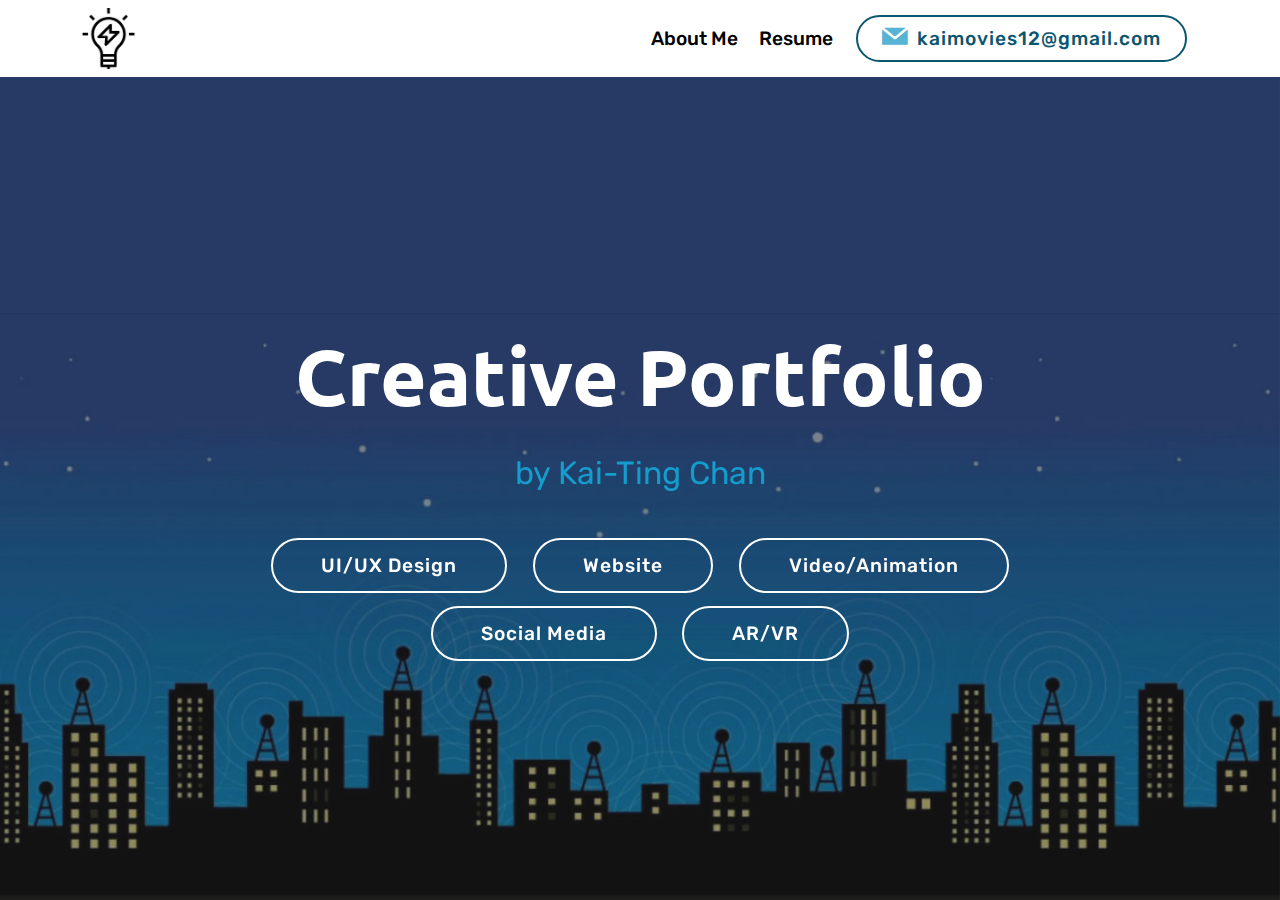
<file: index.html>
<!DOCTYPE html>
<html >
<head>
  <!-- Site made with Mobirise Website Builder v4.9.2, https://mobirise.com -->
  <meta charset="UTF-8">
  <meta http-equiv="X-UA-Compatible" content="IE=edge">
  <meta name="generator" content="Mobirise v4.9.2, mobirise.com">
  <meta name="viewport" content="width=device-width, initial-scale=1, minimum-scale=1">
  <link rel="shortcut icon" href="assets/images/images-1-138x138.png" type="image/x-icon">
  <meta name="description" content="">
  <title>Home</title>
  <link rel="stylesheet" href="assets/web/assets/mobirise-icons/mobirise-icons.css">
  <link rel="stylesheet" href="assets/tether/tether.min.css">
  <link rel="stylesheet" href="assets/bootstrap/css/bootstrap.min.css">
  <link rel="stylesheet" href="assets/bootstrap/css/bootstrap-grid.min.css">
  <link rel="stylesheet" href="assets/bootstrap/css/bootstrap-reboot.min.css">
  <link rel="stylesheet" href="assets/dropdown/css/style.css">
  <link rel="stylesheet" href="assets/socicon/css/styles.css">
  <link rel="stylesheet" href="assets/theme/css/style.css">
  <link rel="stylesheet" href="assets/mobirise/css/mbr-additional.css" type="text/css">
  
  
  
</head>
<body>
  <section class="menu cid-rMLIVA4WEM" once="menu" id="menu2-2">

    

    <nav class="navbar navbar-expand beta-menu navbar-dropdown align-items-center navbar-fixed-top navbar-toggleable-sm">
        <button class="navbar-toggler navbar-toggler-right" type="button" data-toggle="collapse" data-target="#navbarSupportedContent" aria-controls="navbarSupportedContent" aria-expanded="false" aria-label="Toggle navigation">
            <div class="hamburger">
                <span></span>
                <span></span>
                <span></span>
                <span></span>
            </div>
        </button>
        <div class="menu-logo">
            <div class="navbar-brand">
                <span class="navbar-logo">
                    <a href="index.html">
                        <img src="assets/images/images-1-138x138.png" alt="Mobirise" title="" style="height: 3.8rem;">
                    </a>
                </span>
                
            </div>
        </div>
        <div class="collapse navbar-collapse" id="navbarSupportedContent">
            <ul class="navbar-nav nav-dropdown" data-app-modern-menu="true"><li class="nav-item">
                    <a class="nav-link link text-black display-4" href="page6.html">About Me</a>
                </li>
                <li class="nav-item">
                    <a class="nav-link link text-black display-4" href="assets/files/CV%20April,%202020.pdf" target="_blank">Resume</a>
                </li></ul>
            <div class="navbar-buttons mbr-section-btn"><a class="btn btn-sm btn-primary-outline display-4" href="tel:+1-234-567-8901"><span class="socicon socicon-mail mbr-iconfont mbr-iconfont-btn" style="color: rgb(85, 180, 212);"></span>kaimovies12@gmail.com</a></div>
        </div>
    </nav>
</section>

<section class="engine"><a href="https://mobirise.info/h">create a web page</a></section><section class="cid-rMLHdXnyfm mbr-fullscreen mbr-parallax-background" id="header2-0">

    

    <div class="mbr-overlay" style="opacity: 0.5; background-color: rgb(35, 35, 35);"></div>

    <div class="container align-center">
        <div class="row justify-content-md-center">
            <div class="mbr-white col-md-10">
                <h1 class="mbr-section-title mbr-bold pb-3 mbr-fonts-style display-1"><br>Creative<span style="font-weight: normal;"> </span>Portfolio</h1>
                
                <p class="mbr-text pb-3 mbr-fonts-style display-5">by Kai-Ting Chan</p>
                <div class="mbr-section-btn"><a class="btn btn-md btn-white-outline display-4" href="page7.html">UI/UX Design</a>
                    <a class="btn btn-md btn-white-outline display-4" href="page2.html">Website</a> <a class="btn btn-md btn-white-outline display-4" href="page3.html">Video/Animation</a> <a class="btn btn-md btn-white-outline display-4" href="page4.html">Social Media</a> <a class="btn btn-md btn-white-outline display-4" href="page5.html">AR/VR</a></div>
            </div>
        </div>
    </div>
    
</section>


  <script src="assets/web/assets/jquery/jquery.min.js"></script>
  <script src="assets/popper/popper.min.js"></script>
  <script src="assets/tether/tether.min.js"></script>
  <script src="assets/bootstrap/js/bootstrap.min.js"></script>
  <script src="assets/parallax/jarallax.min.js"></script>
  <script src="assets/dropdown/js/script.min.js"></script>
  <script src="assets/touchswipe/jquery.touch-swipe.min.js"></script>
  <script src="assets/smoothscroll/smooth-scroll.js"></script>
  <script src="assets/theme/js/script.js"></script>
  
  
</body>
</html>
</file>
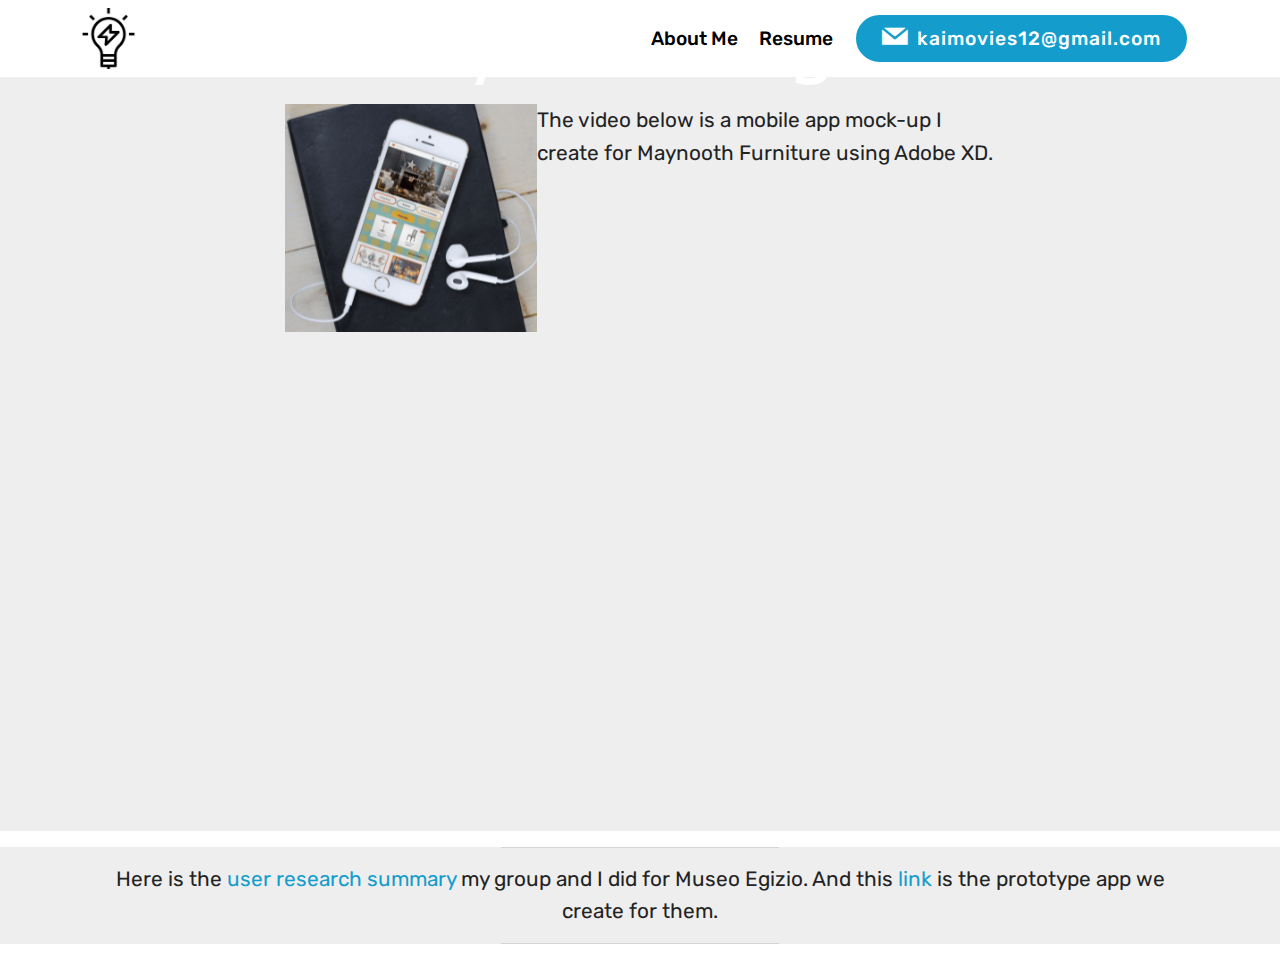
<file: page1.html>
<!DOCTYPE html>
<html >
<head>
  <!-- Site made with Mobirise Website Builder v4.9.2, https://mobirise.com -->
  <meta charset="UTF-8">
  <meta http-equiv="X-UA-Compatible" content="IE=edge">
  <meta name="generator" content="Mobirise v4.9.2, mobirise.com">
  <meta name="viewport" content="width=device-width, initial-scale=1, minimum-scale=1">
  <link rel="shortcut icon" href="assets/images/images-1-138x138.png" type="image/x-icon">
  <meta name="description" content="Site Builder Description">
  <title>UX/UI Design</title>
  <link rel="stylesheet" href="assets/tether/tether.min.css">
  <link rel="stylesheet" href="assets/bootstrap/css/bootstrap.min.css">
  <link rel="stylesheet" href="assets/bootstrap/css/bootstrap-grid.min.css">
  <link rel="stylesheet" href="assets/bootstrap/css/bootstrap-reboot.min.css">
  <link rel="stylesheet" href="assets/dropdown/css/style.css">
  <link rel="stylesheet" href="assets/socicon/css/styles.css">
  <link rel="stylesheet" href="assets/theme/css/style.css">
  <link rel="stylesheet" href="assets/mobirise/css/mbr-additional.css" type="text/css">
  
  
  
</head>
<body>
  <section class="menu cid-rMLIVA4WEM" once="menu" id="menu2-5">

    

    <nav class="navbar navbar-expand beta-menu navbar-dropdown align-items-center navbar-fixed-top navbar-toggleable-sm">
        <button class="navbar-toggler navbar-toggler-right" type="button" data-toggle="collapse" data-target="#navbarSupportedContent" aria-controls="navbarSupportedContent" aria-expanded="false" aria-label="Toggle navigation">
            <div class="hamburger">
                <span></span>
                <span></span>
                <span></span>
                <span></span>
            </div>
        </button>
        <div class="menu-logo">
            <div class="navbar-brand">
                <span class="navbar-logo">
                    <a href="index.html">
                        <img src="assets/images/images-1-138x138.png" alt="Mobirise" title="" style="height: 3.8rem;">
                    </a>
                </span>
                
            </div>
        </div>
        <div class="collapse navbar-collapse" id="navbarSupportedContent">
            <ul class="navbar-nav nav-dropdown" data-app-modern-menu="true"><li class="nav-item">
                    <a class="nav-link link text-black display-4" href="page6.html">About Me</a>
                </li>
                <li class="nav-item">
                    <a class="nav-link link text-black display-4" href="assets/files/Re%CC%81sume%CC%81%20Jan,%202020.pdf" target="_blank">Resume</a>
                </li></ul>
            <div class="navbar-buttons mbr-section-btn"><a class="btn btn-sm btn-primary display-4" href="tel:+1-234-567-8901"><span class="socicon socicon-mail mbr-iconfont mbr-iconfont-btn" style="color: rgb(255, 255, 255);"></span>kaimovies12@gmail.com</a></div>
        </div>
    </nav>
</section>

<section class="engine"><a href="https://mobirise.info/g">how to build your own site for free</a></section><section class="mbr-section content5 cid-rMNpnICKHm mbr-parallax-background" id="content5-w">

    

    

    <div class="container">
        <div class="media-container-row">
            <div class="title col-12 col-md-8">
                <h2 class="align-center mbr-bold mbr-white pb-3 mbr-fonts-style display-1"><span style="font-weight: normal;">UI/UX Design</span></h2>
                
                
                
            </div>
        </div>
    </div>
</section>

<section class="mbr-section content6 cid-rNr8wOm2C6" id="content6-1a">
    
     
    
    <div class="container">
        <div class="media-container-row">
            <div class="col-12 col-md-8">
                <div class="media-container-row">
                    <div class="mbr-figure" style="width: 55%;">
                      <img src="assets/images/imageedit-1-8977748762-346x311.png" alt="Mobirise" title="">  
                    </div>
                    <div class="media-content">
                        <div class="mbr-section-text">
                            <p class="mbr-text mb-0 mbr-fonts-style display-7">The video below is a mobile app mock-up I create for Maynooth Furniture using Adobe XD. &nbsp;</p>
                        </div>
                    </div>
                </div>
            </div>
        </div>
    </div>
</section>

<section class="cid-rMNqdeYNKP" id="video3-x">

    
    
    <figure class="mbr-figure align-center container">
        <div class="video-block" style="width: 80%;">
            <div><iframe class="mbr-embedded-video" src="https://www.youtube.com/embed/kHtFDf_OHVY?rel=0&amp;amp;showinfo=0&amp;autoplay=0&amp;loop=0" width="1280" height="720" frameborder="0" allowfullscreen></iframe></div>
        </div>
    </figure>
</section>

<section class="mbr-section article content9 cid-rN3kR0cp6P" id="content9-z">
    
     

    <div class="container">
        <div class="inner-container" style="width: 100%;">
            <hr class="line" style="width: 25%;">
            <div class="section-text align-center mbr-fonts-style display-7">Here is the <a href="assets/files/UXR%20Summary.pdf" target="_blank">user research summary</a> my group and I did for Museo Egizio. And this <a href="https://xd.adobe.com/view/d2b87201-4310-4f49-4152-899a0e6a43d1-a489/screen/c08d9889-127d-4d55-ba7d-02a2f4ab2af8/Preferred-Language/" target="_blank">link</a> is the prototype app we create for them.</div>
            <hr class="line" style="width: 25%;">
        </div>
        </div>
</section>


  <script src="assets/web/assets/jquery/jquery.min.js"></script>
  <script src="assets/popper/popper.min.js"></script>
  <script src="assets/tether/tether.min.js"></script>
  <script src="assets/bootstrap/js/bootstrap.min.js"></script>
  <script src="assets/smoothscroll/smooth-scroll.js"></script>
  <script src="assets/dropdown/js/script.min.js"></script>
  <script src="assets/touchswipe/jquery.touch-swipe.min.js"></script>
  <script src="assets/parallax/jarallax.min.js"></script>
  <script src="assets/theme/js/script.js"></script>
  
  
</body>
</html>
</file>
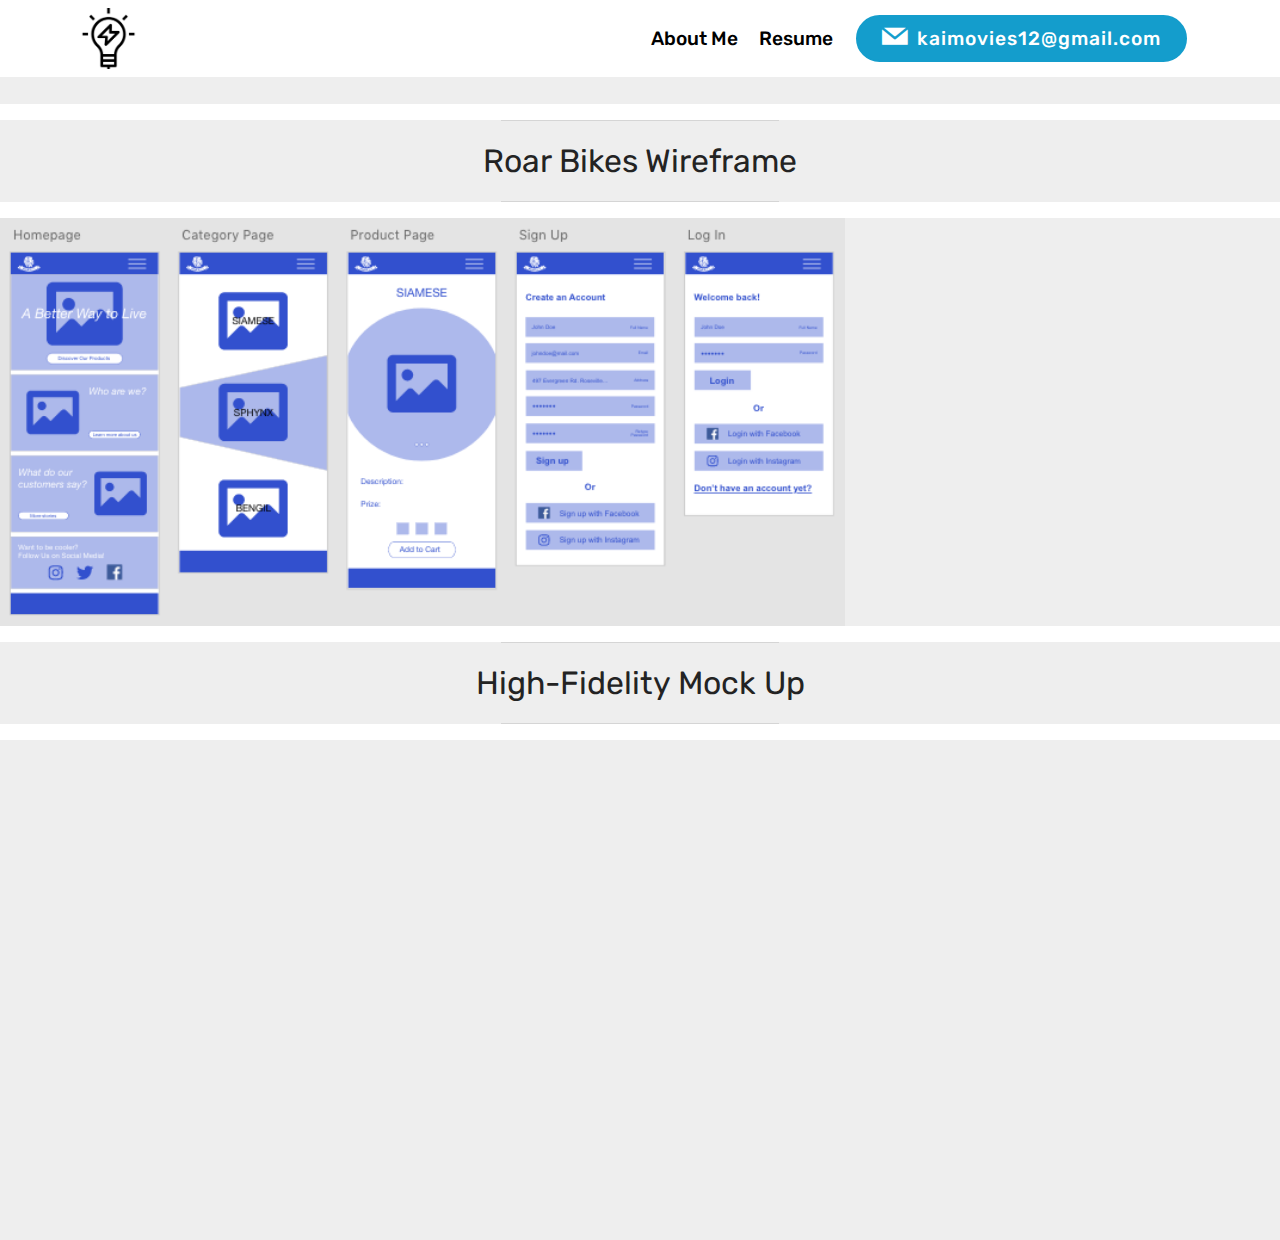
<file: page10.html>
<!DOCTYPE html>
<html >
<head>
  <!-- Site made with Mobirise Website Builder v4.9.2, https://mobirise.com -->
  <meta charset="UTF-8">
  <meta http-equiv="X-UA-Compatible" content="IE=edge">
  <meta name="generator" content="Mobirise v4.9.2, mobirise.com">
  <meta name="viewport" content="width=device-width, initial-scale=1, minimum-scale=1">
  <link rel="shortcut icon" href="assets/images/images-1-138x138.png" type="image/x-icon">
  <meta name="description" content="Web Page Maker Description">
  <title>Roar Bikes</title>
  <link rel="stylesheet" href="assets/tether/tether.min.css">
  <link rel="stylesheet" href="assets/bootstrap/css/bootstrap.min.css">
  <link rel="stylesheet" href="assets/bootstrap/css/bootstrap-grid.min.css">
  <link rel="stylesheet" href="assets/bootstrap/css/bootstrap-reboot.min.css">
  <link rel="stylesheet" href="assets/dropdown/css/style.css">
  <link rel="stylesheet" href="assets/socicon/css/styles.css">
  <link rel="stylesheet" href="assets/theme/css/style.css">
  <link rel="stylesheet" href="assets/mobirise/css/mbr-additional.css" type="text/css">
  
  
  
</head>
<body>
  <section class="menu cid-rMLIVA4WEM" once="menu" id="menu2-1i">

    

    <nav class="navbar navbar-expand beta-menu navbar-dropdown align-items-center navbar-fixed-top navbar-toggleable-sm">
        <button class="navbar-toggler navbar-toggler-right" type="button" data-toggle="collapse" data-target="#navbarSupportedContent" aria-controls="navbarSupportedContent" aria-expanded="false" aria-label="Toggle navigation">
            <div class="hamburger">
                <span></span>
                <span></span>
                <span></span>
                <span></span>
            </div>
        </button>
        <div class="menu-logo">
            <div class="navbar-brand">
                <span class="navbar-logo">
                    <a href="index.html">
                        <img src="assets/images/images-1-138x138.png" alt="Mobirise" title="" style="height: 3.8rem;">
                    </a>
                </span>
                
            </div>
        </div>
        <div class="collapse navbar-collapse" id="navbarSupportedContent">
            <ul class="navbar-nav nav-dropdown" data-app-modern-menu="true"><li class="nav-item">
                    <a class="nav-link link text-black display-4" href="page6.html">About Me</a>
                </li>
                <li class="nav-item">
                    <a class="nav-link link text-black display-4" href="assets/files/CV%20April,%202020.pdf" target="_blank">Resume</a>
                </li></ul>
            <div class="navbar-buttons mbr-section-btn"><a class="btn btn-sm btn-primary display-4" href="tel:+1-234-567-8901"><span class="socicon socicon-mail mbr-iconfont mbr-iconfont-btn" style="color: rgb(255, 255, 255);"></span>kaimovies12@gmail.com</a></div>
        </div>
    </nav>
</section>

<section class="engine"><a href="https://mobirise.info/a">online website builder</a></section><section class="mbr-section content5 cid-rPr7rW1S4q mbr-parallax-background" id="content5-1l">

    

    

    <div class="container">
        <div class="media-container-row">
            <div class="title col-12 col-md-8">
                <h2 class="align-center mbr-bold mbr-white pb-3 mbr-fonts-style display-1"><span style="font-weight: normal;">Roar</span> <span style="font-weight: normal;">Bikes</span></h2>
                
                
                
            </div>
        </div>
    </div>
</section>

<section class="mbr-section article content9 cid-rPr95zu4xR" id="content9-1o">
    
     

    <div class="container">
        <div class="inner-container" style="width: 100%;">
            <hr class="line" style="width: 25%;">
            <div class="section-text align-center mbr-fonts-style display-5">Roar Bikes Wireframe</div>
            <hr class="line" style="width: 25%;">
        </div>
        </div>
</section>

<section class="cid-rPrbnvCLob" id="image1-1v">

    

    <figure class="mbr-figure">
        <div class="image-block" style="width: 66%;">
            <img src="assets/images/screen-shot-2020-02-03-at-7.52.52-pm-708x342.png" width="1400" alt="Mobirise" title="">
            
        </div>
    </figure>
</section>

<section class="mbr-section article content9 cid-rPr9huVoBl" id="content9-1q">
    
     

    <div class="container">
        <div class="inner-container" style="width: 100%;">
            <hr class="line" style="width: 25%;">
            <div class="section-text align-center mbr-fonts-style display-5">High-Fidelity Mock Up</div>
            <hr class="line" style="width: 25%;">
        </div>
        </div>
</section>

<section class="cid-rPr9uRpCAO" id="video3-1r">

    
    
    <figure class="mbr-figure align-center container">
        <div class="video-block" style="width: 80%;">
            <div><iframe class="mbr-embedded-video" src="https://www.youtube.com/embed/LQR5KXbie_c?rel=0&amp;amp;showinfo=0&amp;autoplay=0&amp;loop=0" width="1280" height="720" frameborder="0" allowfullscreen></iframe></div>
        </div>
    </figure>
</section>


  <script src="assets/web/assets/jquery/jquery.min.js"></script>
  <script src="assets/popper/popper.min.js"></script>
  <script src="assets/tether/tether.min.js"></script>
  <script src="assets/bootstrap/js/bootstrap.min.js"></script>
  <script src="assets/smoothscroll/smooth-scroll.js"></script>
  <script src="assets/dropdown/js/script.min.js"></script>
  <script src="assets/touchswipe/jquery.touch-swipe.min.js"></script>
  <script src="assets/parallax/jarallax.min.js"></script>
  <script src="assets/theme/js/script.js"></script>
  
  
</body>
</html>
</file>
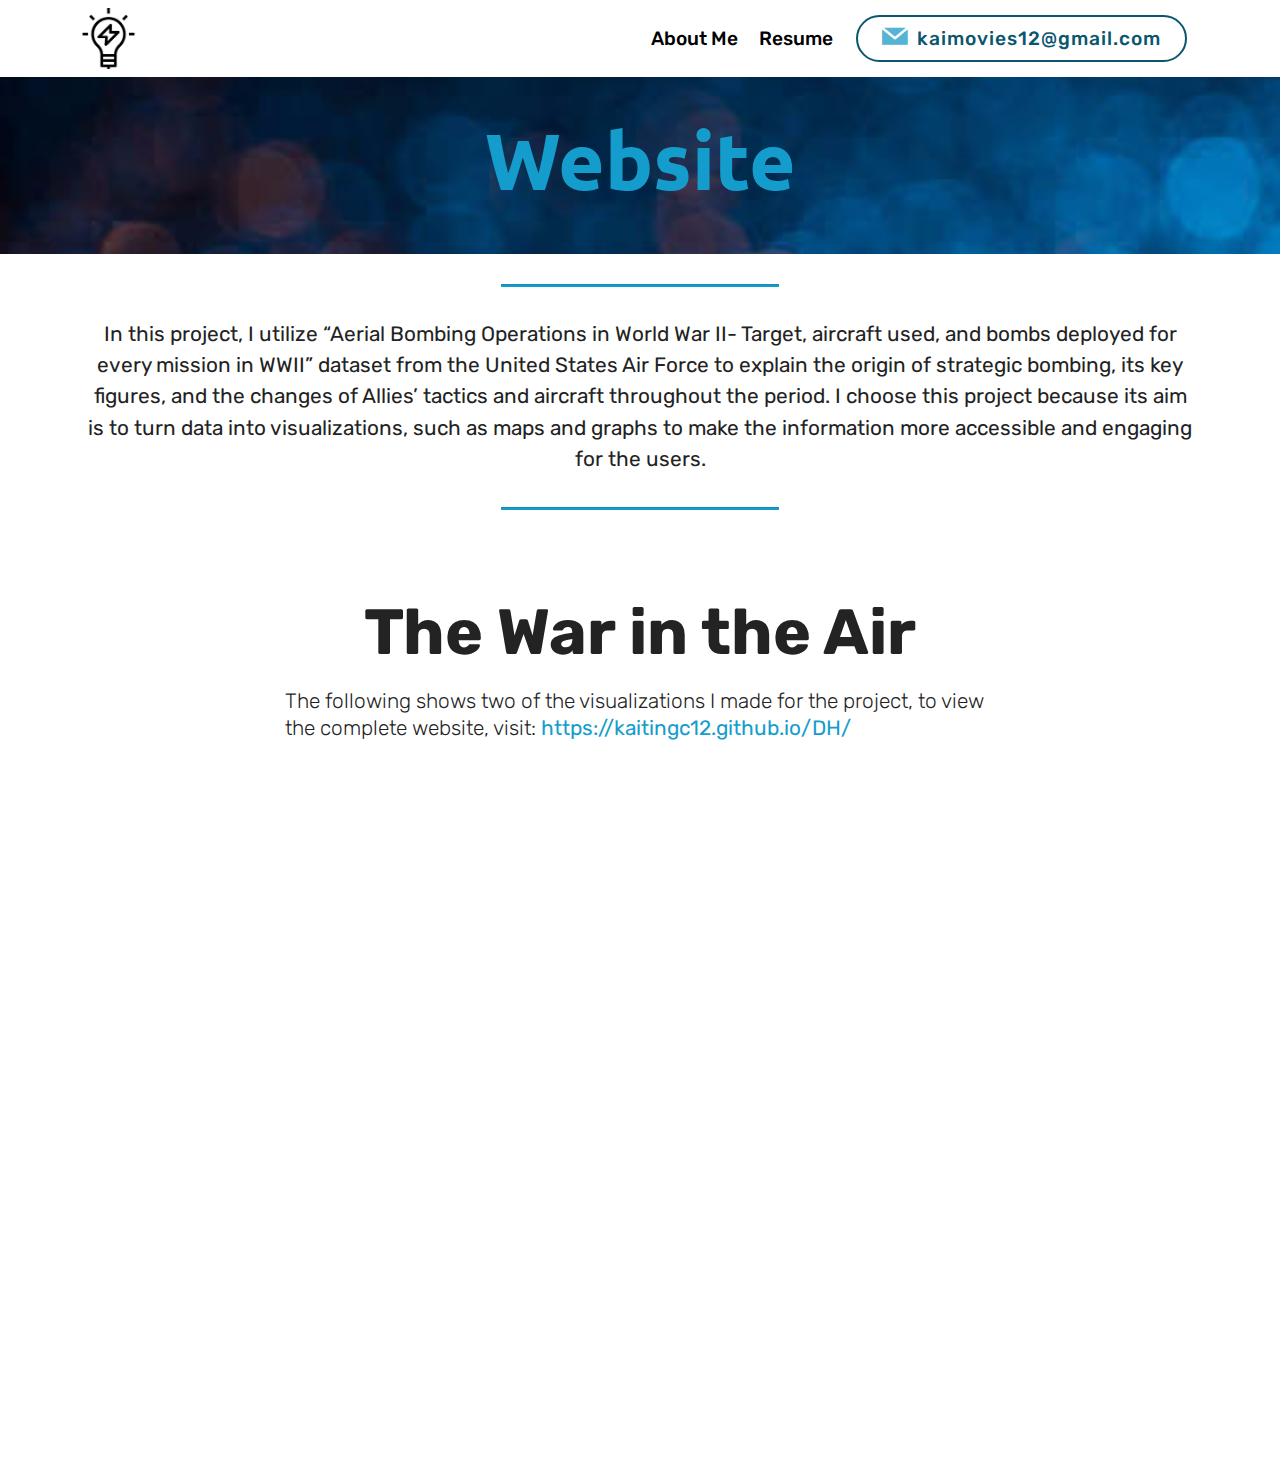
<file: page2.html>
<!DOCTYPE html>
<html >
<head>
  <!-- Site made with Mobirise Website Builder v4.9.2, https://mobirise.com -->
  <meta charset="UTF-8">
  <meta http-equiv="X-UA-Compatible" content="IE=edge">
  <meta name="generator" content="Mobirise v4.9.2, mobirise.com">
  <meta name="viewport" content="width=device-width, initial-scale=1, minimum-scale=1">
  <link rel="shortcut icon" href="assets/images/images-1-138x138.png" type="image/x-icon">
  <meta name="description" content="Website Maker Description">
  <title>Website</title>
  <link rel="stylesheet" href="assets/tether/tether.min.css">
  <link rel="stylesheet" href="assets/bootstrap/css/bootstrap.min.css">
  <link rel="stylesheet" href="assets/bootstrap/css/bootstrap-grid.min.css">
  <link rel="stylesheet" href="assets/bootstrap/css/bootstrap-reboot.min.css">
  <link rel="stylesheet" href="assets/dropdown/css/style.css">
  <link rel="stylesheet" href="assets/socicon/css/styles.css">
  <link rel="stylesheet" href="assets/theme/css/style.css">
  <link rel="stylesheet" href="assets/mobirise/css/mbr-additional.css" type="text/css">
  
  
  
</head>
<body>
  <section class="menu cid-rMLIVA4WEM" once="menu" id="menu2-6">

    

    <nav class="navbar navbar-expand beta-menu navbar-dropdown align-items-center navbar-fixed-top navbar-toggleable-sm">
        <button class="navbar-toggler navbar-toggler-right" type="button" data-toggle="collapse" data-target="#navbarSupportedContent" aria-controls="navbarSupportedContent" aria-expanded="false" aria-label="Toggle navigation">
            <div class="hamburger">
                <span></span>
                <span></span>
                <span></span>
                <span></span>
            </div>
        </button>
        <div class="menu-logo">
            <div class="navbar-brand">
                <span class="navbar-logo">
                    <a href="index.html">
                        <img src="assets/images/images-1-138x138.png" alt="Mobirise" title="" style="height: 3.8rem;">
                    </a>
                </span>
                
            </div>
        </div>
        <div class="collapse navbar-collapse" id="navbarSupportedContent">
            <ul class="navbar-nav nav-dropdown" data-app-modern-menu="true"><li class="nav-item">
                    <a class="nav-link link text-black display-4" href="page6.html">About Me</a>
                </li>
                <li class="nav-item">
                    <a class="nav-link link text-black display-4" href="assets/files/CV%20April,%202020.pdf" target="_blank">Resume</a>
                </li></ul>
            <div class="navbar-buttons mbr-section-btn"><a class="btn btn-sm btn-primary-outline display-4" href="tel:+1-234-567-8901"><span class="socicon socicon-mail mbr-iconfont mbr-iconfont-btn" style="color: rgb(85, 180, 212);"></span>kaimovies12@gmail.com</a></div>
        </div>
    </nav>
</section>

<section class="engine"><a href="https://mobirise.info/n">free simple site templates</a></section><section class="mbr-section content5 cid-rMMVYUjKwz mbr-parallax-background" id="content5-k">

    

    

    <div class="container">
        <div class="media-container-row">
            <div class="title col-12 col-md-8">
                <h2 class="align-center mbr-bold mbr-white pb-3 mbr-fonts-style display-1">Website</h2>
                
                
                
            </div>
        </div>
    </div>
</section>

<section class="mbr-section article content9 cid-rMMWic3ClG" id="content9-l">
    
     

    <div class="container">
        <div class="inner-container" style="width: 100%;">
            <hr class="line" style="width: 25%;">
            <div class="section-text align-center mbr-fonts-style display-7">In this project, I utilize “Aerial Bombing Operations in World War II- Target, aircraft used, and bombs deployed for every mission in WWII” dataset from the United States Air Force to explain the origin of strategic bombing, its key figures, and the changes of Allies’ tactics and aircraft throughout the period. I choose this project because its aim is to turn data into visualizations, such as maps and graphs to make the information more accessible and engaging for the users.</div>
            <hr class="line" style="width: 25%;">
        </div>
        </div>
</section>

<section class="mbr-section content4 cid-rMMWiyZsAb" id="content4-m">

    

    <div class="container">
        <div class="media-container-row">
            <div class="title col-12 col-md-8">
                <h2 class="align-center pb-3 mbr-fonts-style display-2"><strong>The War in the Air</strong></h2>
                <h3 class="mbr-section-subtitle align-center mbr-light mbr-fonts-style display-7">The following shows two of the visualizations I made for the project, to view the complete website, visit: <a href="https://kaitingc12.github.io/DH/" target="_blank">https://kaitingc12.github.io/DH/</a></h3>
                
            </div>
        </div>
    </div>
</section>

<section class="mbr-section article content1 cid-rMMWiTmFLD" id="content1-n">
    
     

    <div class="container">
        <div class="media-container-row">
            <div class="mbr-text col-12 mbr-fonts-style display-7 col-md-8">
                <div class="tableauPlaceholder" id="viz1552711416697" style="position: relative"><noscript>&amp;amp;lt;a href='#'&amp;amp;gt;&amp;amp;lt;img alt=' ' src='https:&amp;amp;amp;#47;&amp;amp;amp;#47;public.tableau.com&amp;amp;amp;#47;static&amp;amp;amp;#47;images&amp;amp;amp;#47;DH&amp;amp;amp;#47;DH201FInalProject-Map&amp;amp;amp;#47;Sheet1&amp;amp;amp;#47;1_rss.png' style='border: none' /&amp;amp;gt;&amp;amp;lt;/a&amp;amp;gt;</noscript><object class="tableauViz" style="display:none;"><param name="host_url" value="https%3A%2F%2Fpublic.tableau.com%2F"> <param name="embed_code_version" value="3"> <param name="site_root" value=""><param name="name" value="DH201FInalProject-Map/Sheet1"><param name="tabs" value="no"><param name="toolbar" value="yes"><param name="static_image" value="https://public.tableau.com/static/images/DH/DH201FInalProject-Map/Sheet1/1.png"> <param name="animate_transition" value="yes"><param name="display_static_image" value="yes"><param name="display_spinner" value="yes"><param name="display_overlay" value="yes"><param name="display_count" value="yes"><param name="filter" value="publish=yes"></object></div>                <script type="text/javascript">                    var divElement = document.getElementById('viz1552711416697');                    var vizElement = divElement.getElementsByTagName('object')[0];                    vizElement.style.width='100%';vizElement.style.height=(divElement.offsetWidth*0.75)+'px';                    var scriptElement = document.createElement('script');                    scriptElement.src = 'https://public.tableau.com/javascripts/api/viz_v1.js';                    vizElement.parentNode.insertBefore(scriptElement, vizElement);                </script>
            </div>
        </div>
    </div>
</section>

<section class="mbr-section article content1 cid-rMMWjkxVsE" id="content1-o">
    
     

    <div class="container">
        <div class="media-container-row">
            <div class="mbr-text col-12 mbr-fonts-style display-7 col-md-8">
                <div class="tableauPlaceholder" id="viz1552960826240" style="position: relative; width: 100%; height: 532.5px; overflow: hidden; display: block;"><noscript>&amp;amp;lt;a href="#"&amp;amp;gt;&amp;amp;lt;img alt=" " src="https://public.tableau.com/static/images/DH/DHFinalProjectAlliesTopTargetIndustriesinGermany/Sheet1/1_rss.png" style="border: none"&amp;amp;gt;&amp;amp;lt;/a&amp;amp;gt;</noscript><script src="https://public.tableau.com/javascripts/api/viz_v1.js"></script><iframe frameborder="0" marginheight="0" marginwidth="0" title="Data Visualization" allowtransparency="true" allowfullscreen="true" class="tableauViz" style="display: block; width: 100%; height: 532.5px; margin: 0px; padding: 0px; border: none;" src="https://public.tableau.com/views/DHFinalProjectAlliesTopTargetIndustriesinGermany/Sheet1?:embed=y&amp;:display_count=y&amp;publish=yes?:embed=y&amp;:showVizHome=no&amp;:host_url=https%3A%2F%2Fpublic.tableau.com%2F&amp;:embed_code_version=3&amp;:toolbar=yes&amp;:animate_transition=yes&amp;:display_static_image=no&amp;:display_spinner=no&amp;:display_overlay=yes&amp;:display_count=yes&amp;publish=yes&amp;:loadOrderID=1&amp;:increment_view_count=no"></iframe></div>                <script type="text/javascript">                    var divElement = document.getElementById('viz1552960826240');                    var vizElement = divElement.getElementsByTagName('object')[0];                    vizElement.style.width='100%';vizElement.style.height=(divElement.offsetWidth*0.75)+'px';                    var scriptElement = document.createElement('script');                    scriptElement.src = 'https://public.tableau.com/javascripts/api/viz_v1.js';                    vizElement.parentNode.insertBefore(scriptElement, vizElement);                </script>
            </div>
        </div>
    </div>
</section>


  <script src="assets/web/assets/jquery/jquery.min.js"></script>
  <script src="assets/popper/popper.min.js"></script>
  <script src="assets/tether/tether.min.js"></script>
  <script src="assets/bootstrap/js/bootstrap.min.js"></script>
  <script src="assets/smoothscroll/smooth-scroll.js"></script>
  <script src="assets/dropdown/js/script.min.js"></script>
  <script src="assets/touchswipe/jquery.touch-swipe.min.js"></script>
  <script src="assets/parallax/jarallax.min.js"></script>
  <script src="assets/theme/js/script.js"></script>
  
  
</body>
</html>
</file>
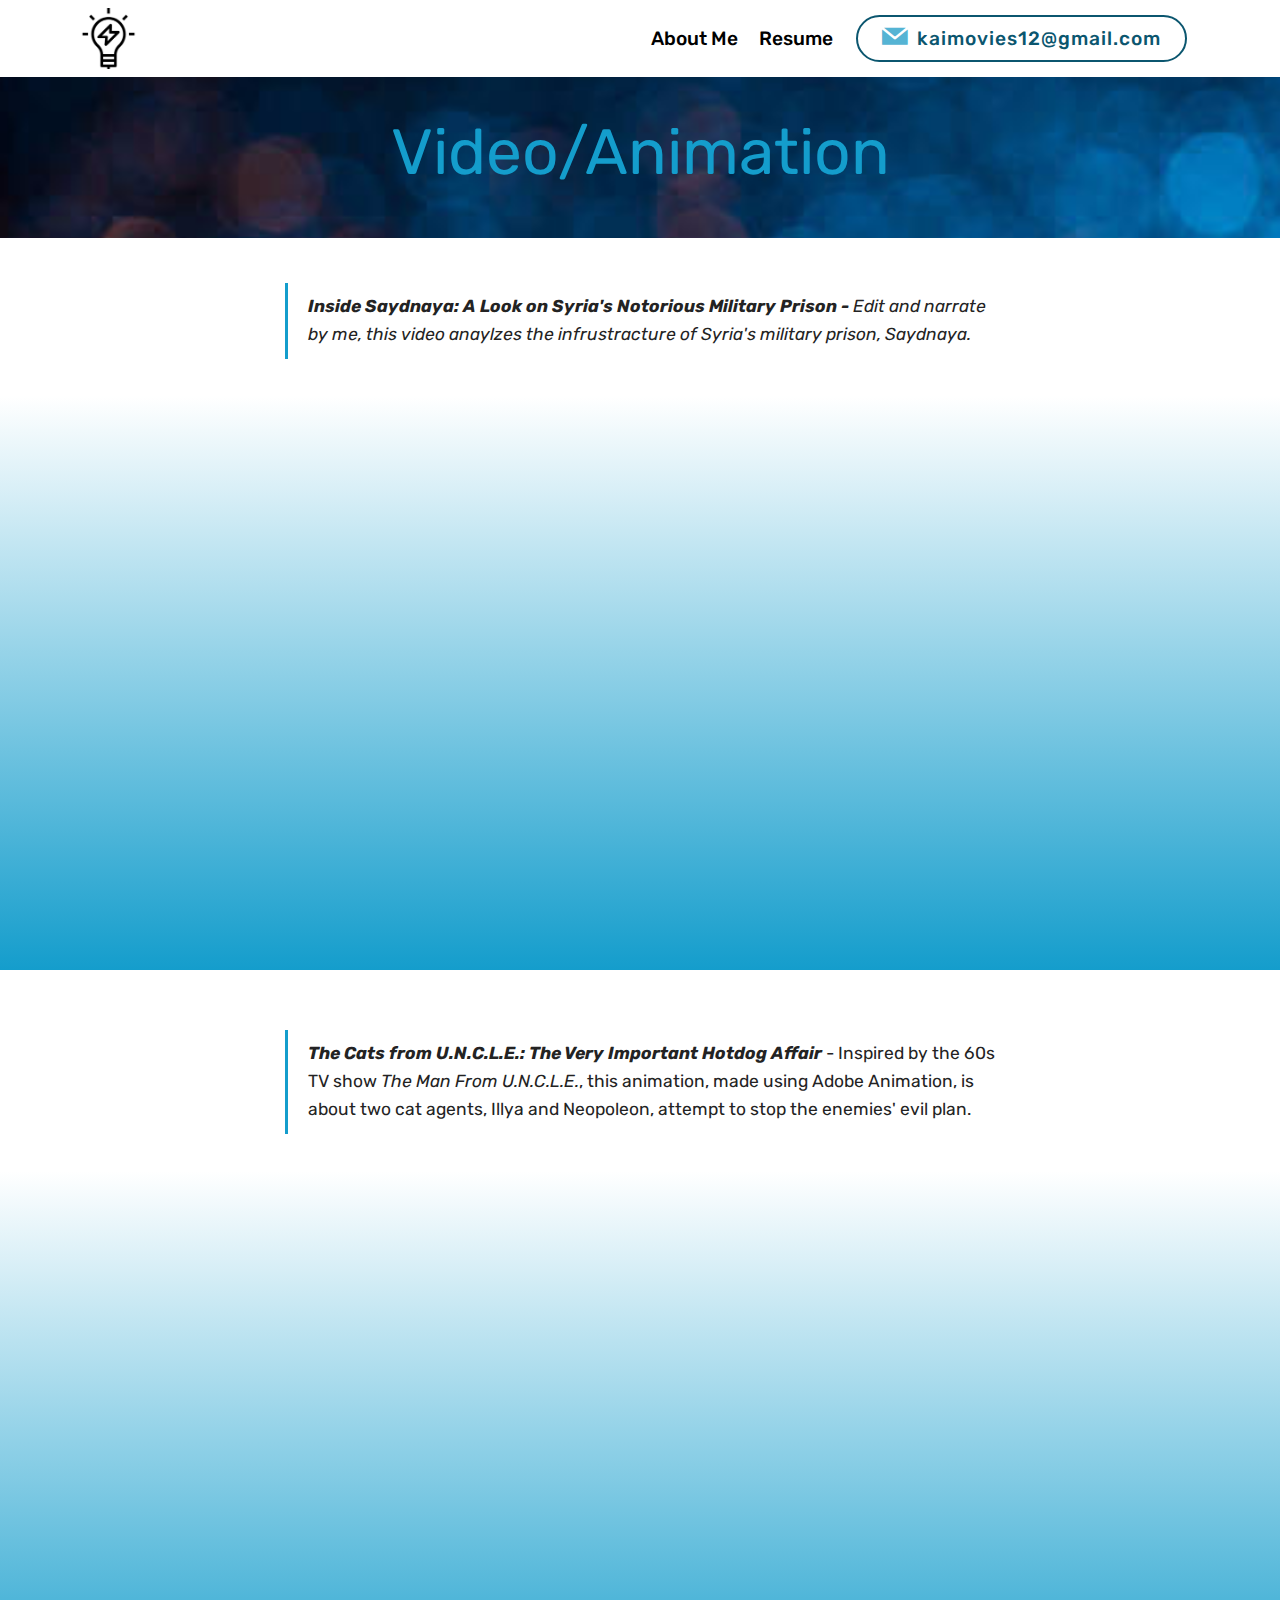
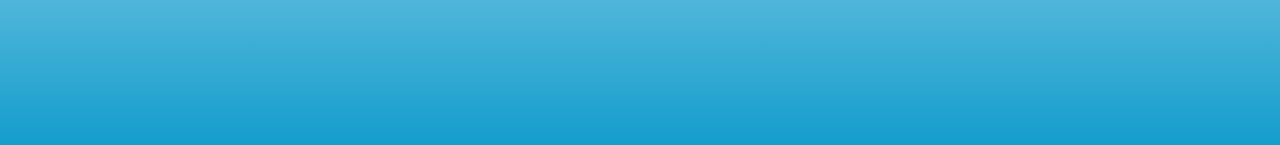
<file: page3.html>
<!DOCTYPE html>
<html >
<head>
  <!-- Site made with Mobirise Website Builder v4.9.2, https://mobirise.com -->
  <meta charset="UTF-8">
  <meta http-equiv="X-UA-Compatible" content="IE=edge">
  <meta name="generator" content="Mobirise v4.9.2, mobirise.com">
  <meta name="viewport" content="width=device-width, initial-scale=1, minimum-scale=1">
  <link rel="shortcut icon" href="assets/images/images-1-138x138.png" type="image/x-icon">
  <meta name="description" content="Website Generator Description">
  <title>Video/Animation</title>
  <link rel="stylesheet" href="assets/tether/tether.min.css">
  <link rel="stylesheet" href="assets/bootstrap/css/bootstrap.min.css">
  <link rel="stylesheet" href="assets/bootstrap/css/bootstrap-grid.min.css">
  <link rel="stylesheet" href="assets/bootstrap/css/bootstrap-reboot.min.css">
  <link rel="stylesheet" href="assets/dropdown/css/style.css">
  <link rel="stylesheet" href="assets/socicon/css/styles.css">
  <link rel="stylesheet" href="assets/theme/css/style.css">
  <link rel="stylesheet" href="assets/mobirise/css/mbr-additional.css" type="text/css">
  
  
  
</head>
<body>
  <section class="menu cid-rMLIVA4WEM" once="menu" id="menu2-7">

    

    <nav class="navbar navbar-expand beta-menu navbar-dropdown align-items-center navbar-fixed-top navbar-toggleable-sm">
        <button class="navbar-toggler navbar-toggler-right" type="button" data-toggle="collapse" data-target="#navbarSupportedContent" aria-controls="navbarSupportedContent" aria-expanded="false" aria-label="Toggle navigation">
            <div class="hamburger">
                <span></span>
                <span></span>
                <span></span>
                <span></span>
            </div>
        </button>
        <div class="menu-logo">
            <div class="navbar-brand">
                <span class="navbar-logo">
                    <a href="index.html">
                        <img src="assets/images/images-1-138x138.png" alt="Mobirise" title="" style="height: 3.8rem;">
                    </a>
                </span>
                
            </div>
        </div>
        <div class="collapse navbar-collapse" id="navbarSupportedContent">
            <ul class="navbar-nav nav-dropdown" data-app-modern-menu="true"><li class="nav-item">
                    <a class="nav-link link text-black display-4" href="page6.html">About Me</a>
                </li>
                <li class="nav-item">
                    <a class="nav-link link text-black display-4" href="assets/files/CV%20April,%202020.pdf" target="_blank">Resume</a>
                </li></ul>
            <div class="navbar-buttons mbr-section-btn"><a class="btn btn-sm btn-primary-outline display-4" href="tel:+1-234-567-8901"><span class="socicon socicon-mail mbr-iconfont mbr-iconfont-btn" style="color: rgb(85, 180, 212);"></span>kaimovies12@gmail.com</a></div>
        </div>
    </nav>
</section>

<section class="engine"><a href="https://mobirise.info/q">free responsive web templates</a></section><section class="mbr-section content5 cid-rMMV0BwHAn mbr-parallax-background" id="content5-h">

    

    

    <div class="container">
        <div class="media-container-row">
            <div class="title col-12 col-md-8">
                <h2 class="align-center mbr-bold mbr-white pb-3 mbr-fonts-style display-2"><span style="font-weight: normal;">Video/Animation</span></h2>
                
                
                
            </div>
        </div>
    </div>
</section>

<section class="mbr-section article content1 cid-rMN2BUldEm" id="content2-r">

     

    <div class="container">
        <div class="media-container-row">
            <div class="mbr-text col-12 col-md-8 mbr-fonts-style display-7">
                <blockquote><strong>Inside Saydnaya: A Look on Syria's Notorious Military Prison -</strong>&nbsp;Edit and narrate by me, this video anaylzes the infrustracture of Syria's military prison, Saydnaya.</blockquote>
            </div>
        </div>
    </div>
</section>

<section class="cid-rMN7NBm3LR" id="video3-t">

    
    
    <figure class="mbr-figure align-center container">
        <div class="video-block" style="width: 80%;">
            <div><iframe class="mbr-embedded-video" src="https://www.youtube.com/embed/v_mLrlvFGf4?rel=0&amp;amp;showinfo=0&amp;autoplay=0&amp;loop=0" width="1280" height="720" frameborder="0" allowfullscreen></iframe></div>
        </div>
    </figure>
</section>

<section class="mbr-section article content1 cid-rMN7U9bI3v" id="content2-u">

     

    <div class="container">
        <div class="media-container-row">
            <div class="mbr-text col-12 col-md-8 mbr-fonts-style display-7">
                <blockquote><strong>The Cats from U.N.C.L.E.: The Very Important Hotdog Affair&nbsp;</strong><span style="font-style: normal;">-</span><span style="font-style: normal;">&nbsp;Inspired by the 60s TV show </span>The Man From U.N.C.L.E.<span style="font-style: normal;">, this animation, made using Adobe Animation, is about two cat agents, Illya and Neopoleon, attempt to stop the enemies' evil plan.&nbsp;</span></blockquote>
            </div>
        </div>
    </div>
</section>

<section class="cid-rMNm7Iak78" id="video3-v">

    
    
    <figure class="mbr-figure align-center container">
        <div class="video-block" style="width: 80%;">
            <div><iframe class="mbr-embedded-video" src="https://www.youtube.com/embed/YnqnpRRT_YY?rel=0&amp;amp;showinfo=0&amp;autoplay=0&amp;loop=0" width="1280" height="720" frameborder="0" allowfullscreen></iframe></div>
        </div>
    </figure>
</section>


  <script src="assets/web/assets/jquery/jquery.min.js"></script>
  <script src="assets/popper/popper.min.js"></script>
  <script src="assets/tether/tether.min.js"></script>
  <script src="assets/bootstrap/js/bootstrap.min.js"></script>
  <script src="assets/smoothscroll/smooth-scroll.js"></script>
  <script src="assets/dropdown/js/script.min.js"></script>
  <script src="assets/touchswipe/jquery.touch-swipe.min.js"></script>
  <script src="assets/parallax/jarallax.min.js"></script>
  <script src="assets/theme/js/script.js"></script>
  
  
</body>
</html>
</file>
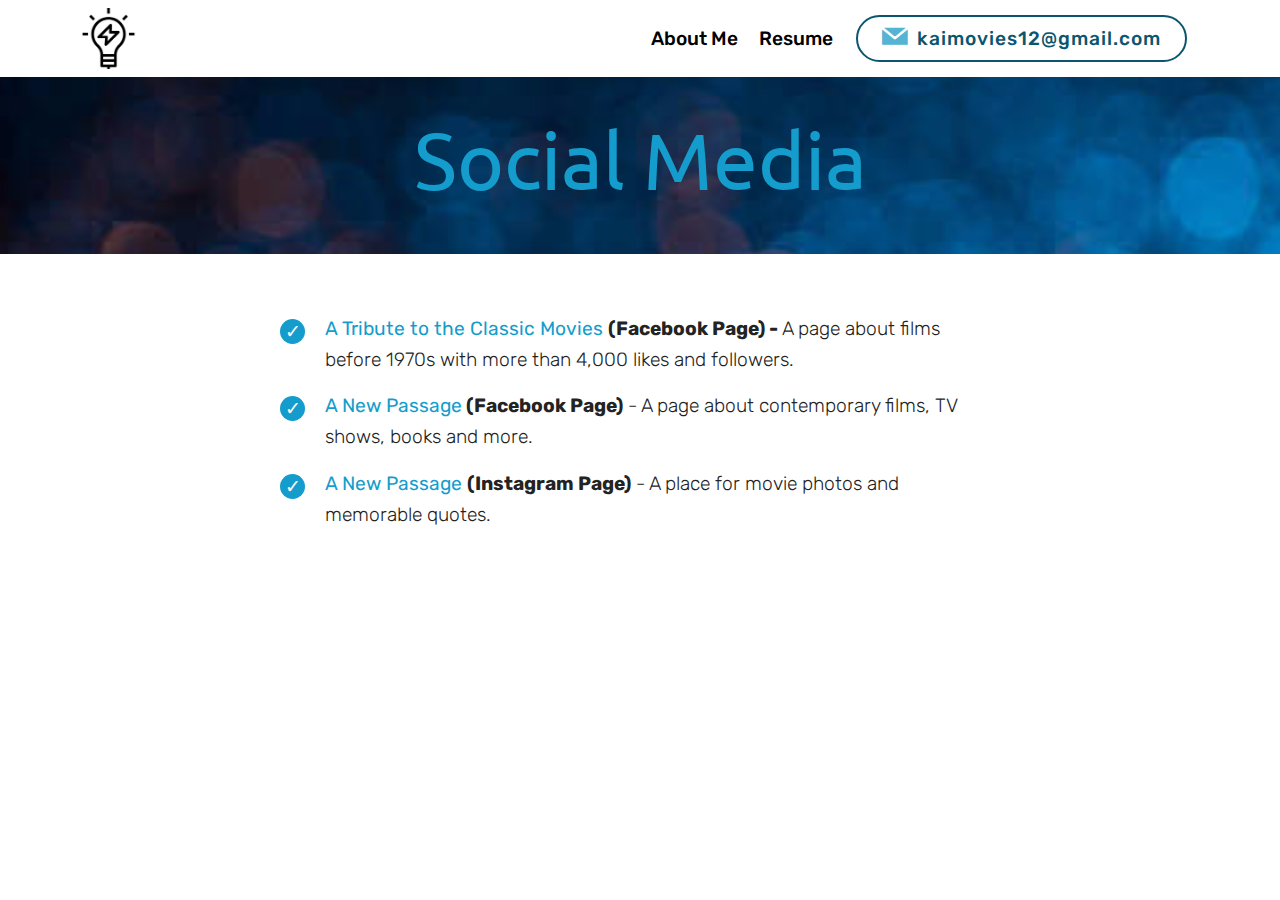
<file: page4.html>
<!DOCTYPE html>
<html >
<head>
  <!-- Site made with Mobirise Website Builder v4.9.2, https://mobirise.com -->
  <meta charset="UTF-8">
  <meta http-equiv="X-UA-Compatible" content="IE=edge">
  <meta name="generator" content="Mobirise v4.9.2, mobirise.com">
  <meta name="viewport" content="width=device-width, initial-scale=1, minimum-scale=1">
  <link rel="shortcut icon" href="assets/images/images-1-138x138.png" type="image/x-icon">
  <meta name="description" content="Web Site Builder Description">
  <title>Social Media</title>
  <link rel="stylesheet" href="assets/tether/tether.min.css">
  <link rel="stylesheet" href="assets/bootstrap/css/bootstrap.min.css">
  <link rel="stylesheet" href="assets/bootstrap/css/bootstrap-grid.min.css">
  <link rel="stylesheet" href="assets/bootstrap/css/bootstrap-reboot.min.css">
  <link rel="stylesheet" href="assets/dropdown/css/style.css">
  <link rel="stylesheet" href="assets/socicon/css/styles.css">
  <link rel="stylesheet" href="assets/theme/css/style.css">
  <link rel="stylesheet" href="assets/mobirise/css/mbr-additional.css" type="text/css">
  
  
  
</head>
<body>
  <section class="menu cid-rMLIVA4WEM" once="menu" id="menu2-8">

    

    <nav class="navbar navbar-expand beta-menu navbar-dropdown align-items-center navbar-fixed-top navbar-toggleable-sm">
        <button class="navbar-toggler navbar-toggler-right" type="button" data-toggle="collapse" data-target="#navbarSupportedContent" aria-controls="navbarSupportedContent" aria-expanded="false" aria-label="Toggle navigation">
            <div class="hamburger">
                <span></span>
                <span></span>
                <span></span>
                <span></span>
            </div>
        </button>
        <div class="menu-logo">
            <div class="navbar-brand">
                <span class="navbar-logo">
                    <a href="index.html">
                        <img src="assets/images/images-1-138x138.png" alt="Mobirise" title="" style="height: 3.8rem;">
                    </a>
                </span>
                
            </div>
        </div>
        <div class="collapse navbar-collapse" id="navbarSupportedContent">
            <ul class="navbar-nav nav-dropdown" data-app-modern-menu="true"><li class="nav-item">
                    <a class="nav-link link text-black display-4" href="page6.html">About Me</a>
                </li>
                <li class="nav-item">
                    <a class="nav-link link text-black display-4" href="assets/files/CV%20April,%202020.pdf" target="_blank">Resume</a>
                </li></ul>
            <div class="navbar-buttons mbr-section-btn"><a class="btn btn-sm btn-primary-outline display-4" href="tel:+1-234-567-8901"><span class="socicon socicon-mail mbr-iconfont mbr-iconfont-btn" style="color: rgb(85, 180, 212);"></span>kaimovies12@gmail.com</a></div>
        </div>
    </nav>
</section>

<section class="engine"><a href="https://mobirise.info/f">easy web maker</a></section><section class="mbr-section content5 cid-rMMMJxSRDR mbr-parallax-background" id="content5-a">

    

    

    <div class="container">
        <div class="media-container-row">
            <div class="title col-12 col-md-8">
                <h2 class="align-center mbr-bold mbr-white pb-3 mbr-fonts-style display-1"><a href="page4.html">Social Media</a></h2>
                
                
                
            </div>
        </div>
    </div>
</section>

<section class="mbr-section article content12 cid-rMMNr9tHrT" id="content12-b">
     

    <div class="container">
        <div class="media-container-row">
            <div class="mbr-text counter-container col-12 col-md-8 mbr-fonts-style display-4">
                <ul>
                    <li><strong><a href="https://www.facebook.com/ATributetotheClassicMovies/" target="_blank">A Tribute to the Classic Movies </a>(Facebook Page) - </strong>A page about films before 1970s with more than 4,000 likes and followers.&nbsp;</li>
                    <li><strong><a href="https://www.facebook.com/anewpassage/?modal=admin_todo_tour">A New Passage</a> (Facebook Page)</strong>&nbsp;- A page about contemporary films, TV shows, books and more.</li>
                    <li><strong><a href="https://www.instagram.com/anewpassage/">A New Passage </a>(Instagram Page)</strong>&nbsp;- A place for movie photos and memorable quotes.</li>
                </ul>
            </div>
        </div>
    </div>
</section>


  <script src="assets/web/assets/jquery/jquery.min.js"></script>
  <script src="assets/popper/popper.min.js"></script>
  <script src="assets/tether/tether.min.js"></script>
  <script src="assets/bootstrap/js/bootstrap.min.js"></script>
  <script src="assets/smoothscroll/smooth-scroll.js"></script>
  <script src="assets/dropdown/js/script.min.js"></script>
  <script src="assets/touchswipe/jquery.touch-swipe.min.js"></script>
  <script src="assets/parallax/jarallax.min.js"></script>
  <script src="assets/theme/js/script.js"></script>
  
  
</body>
</html>
</file>
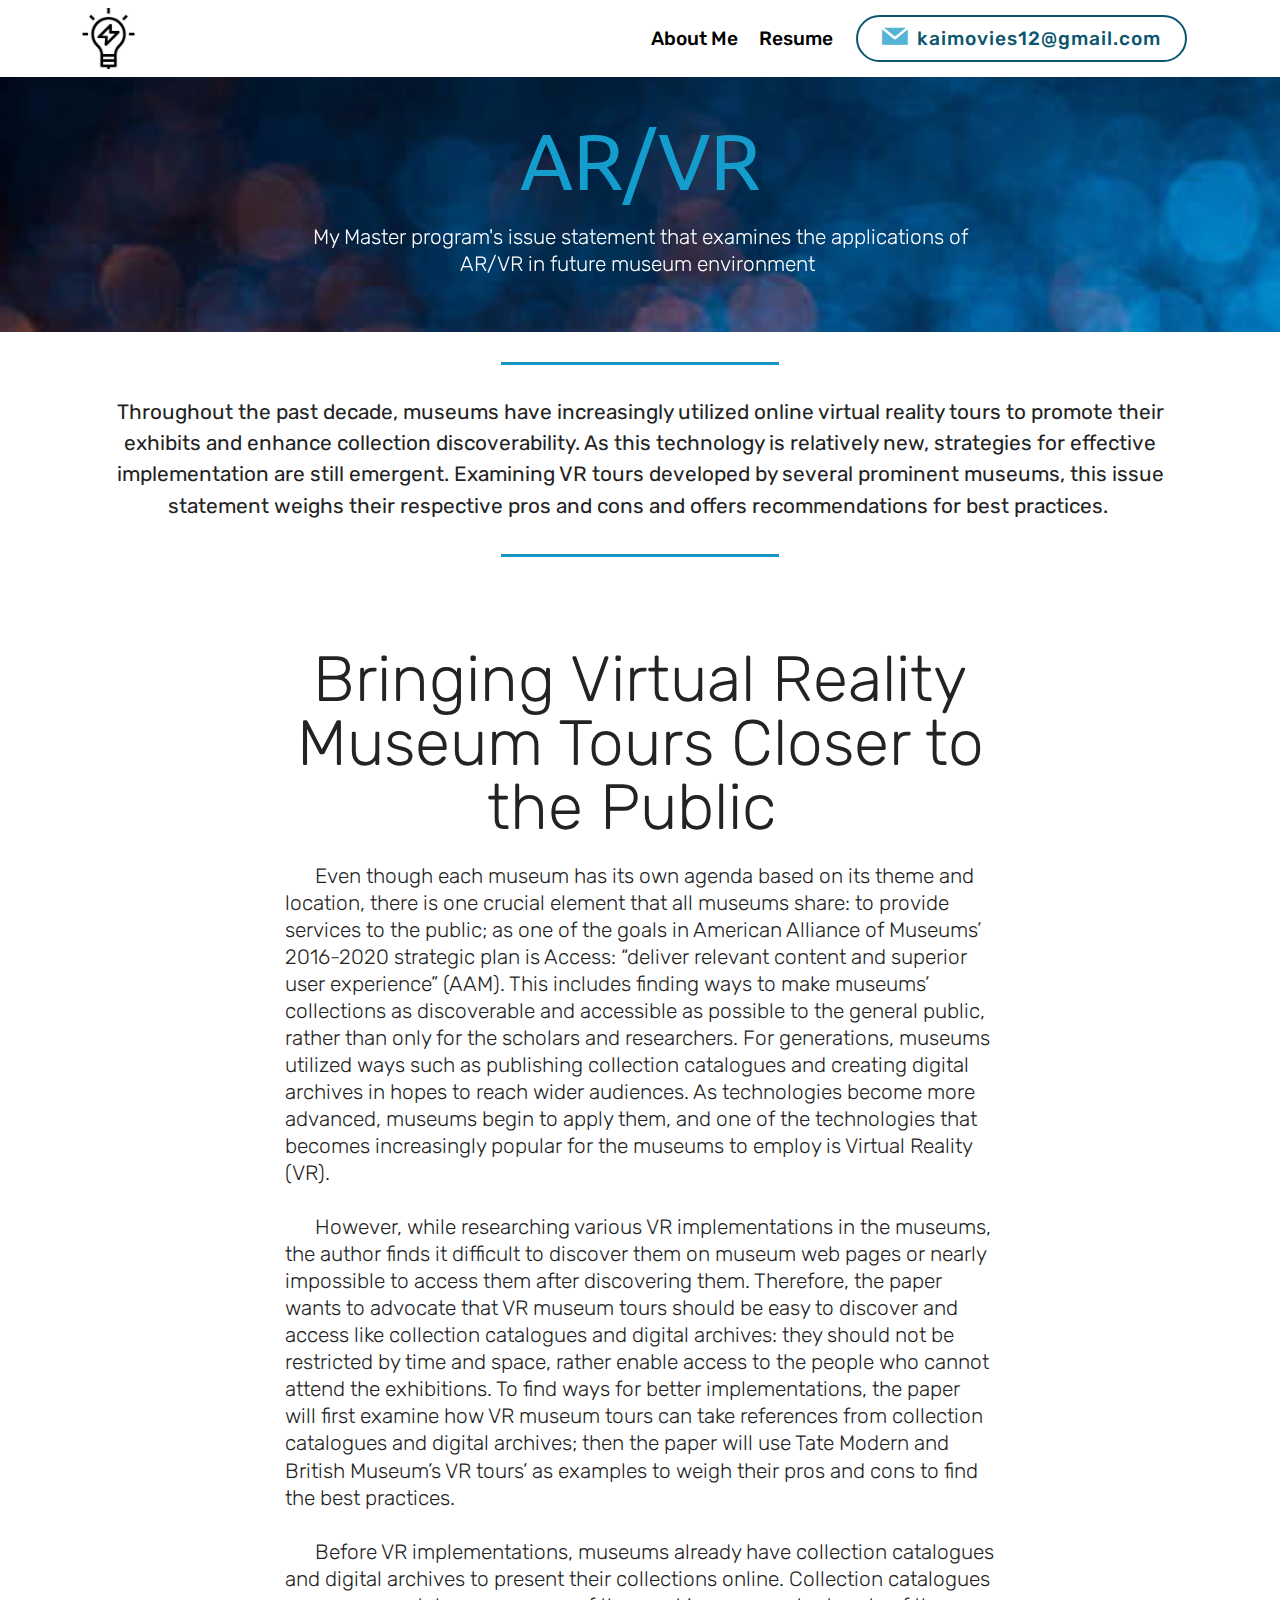
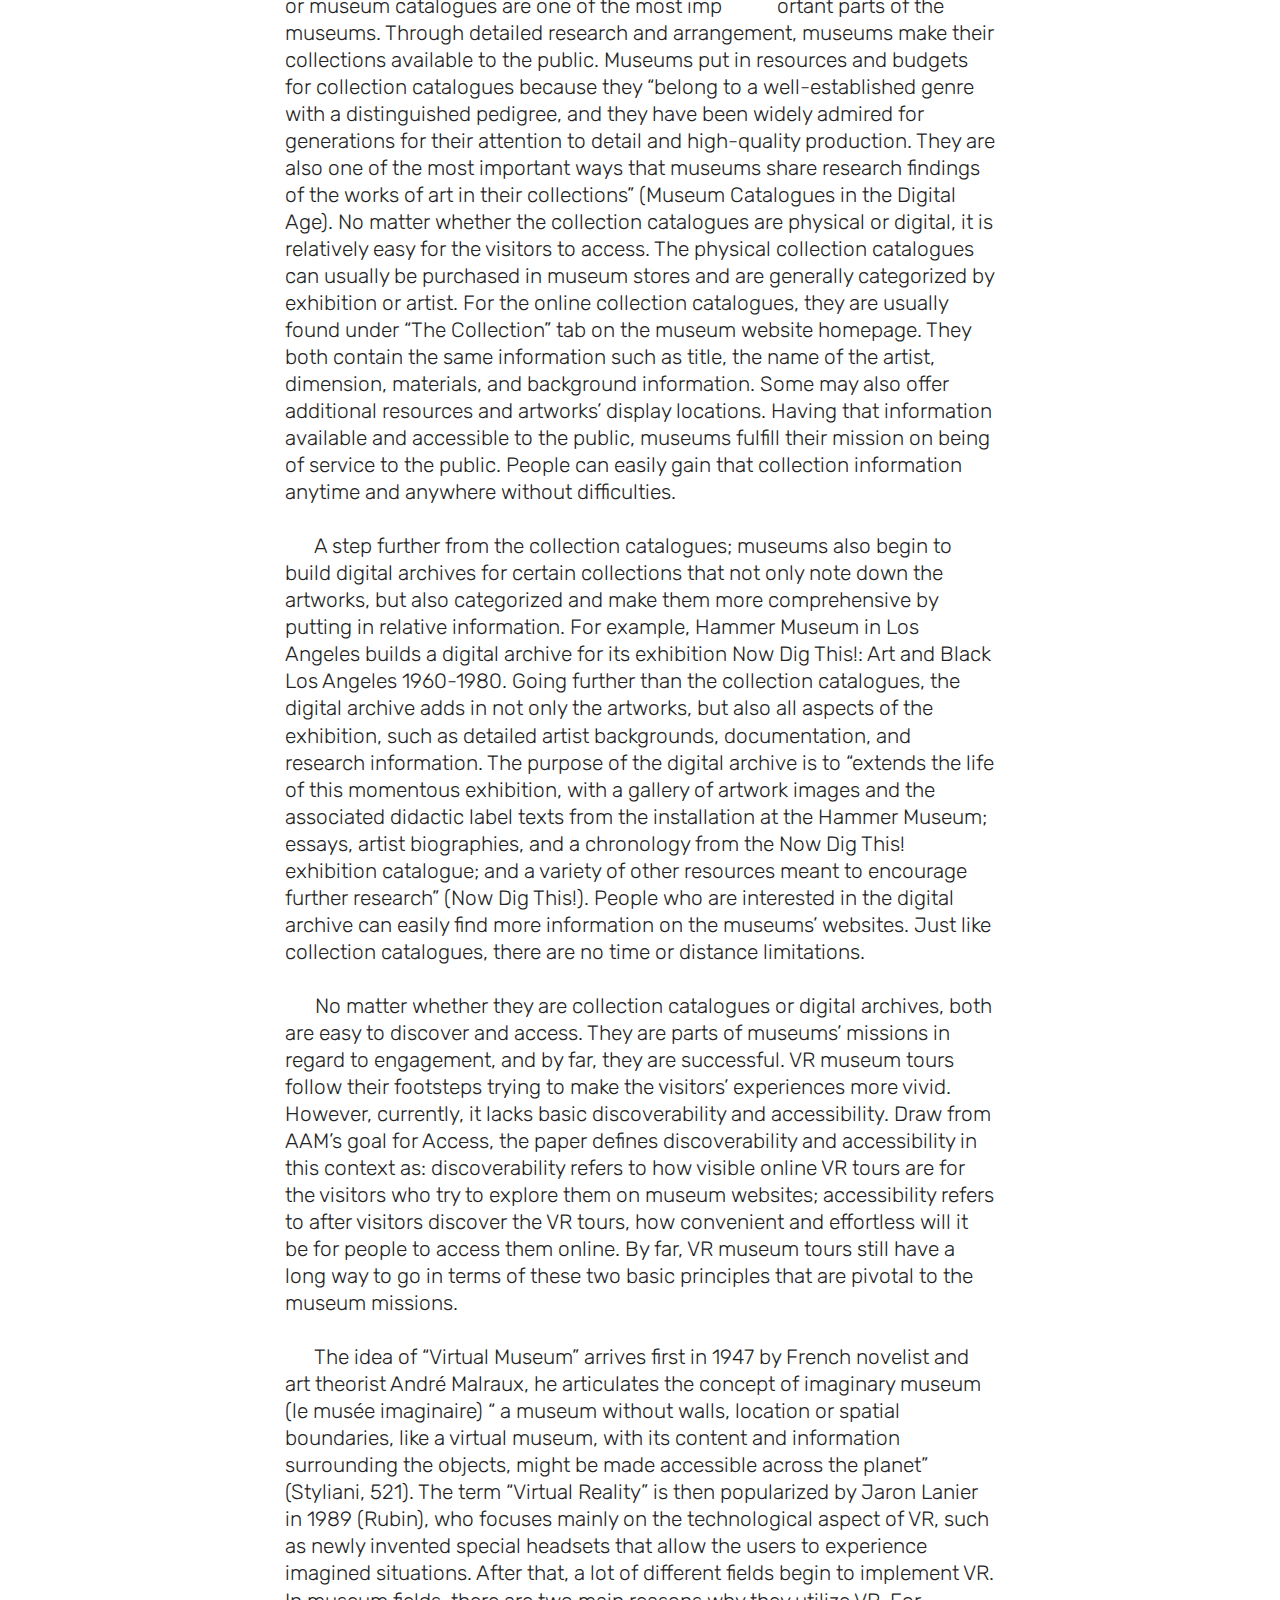
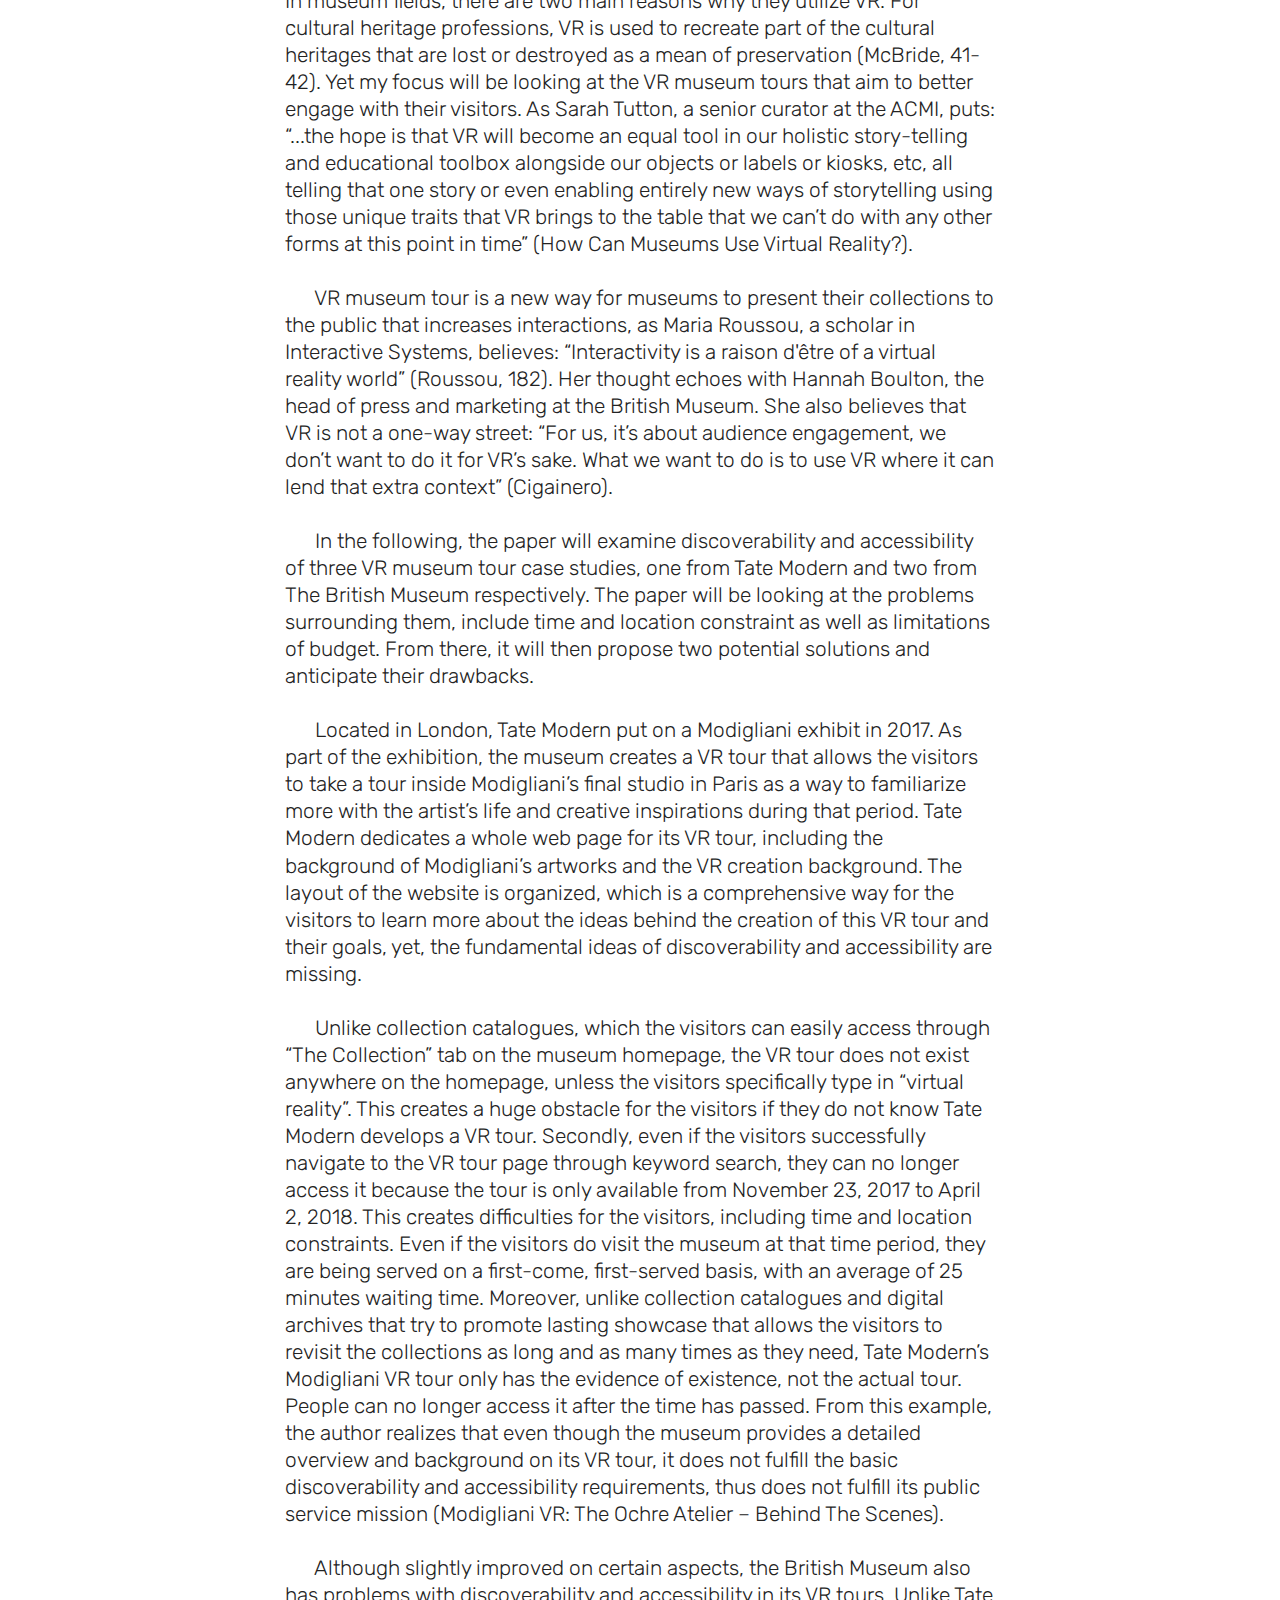
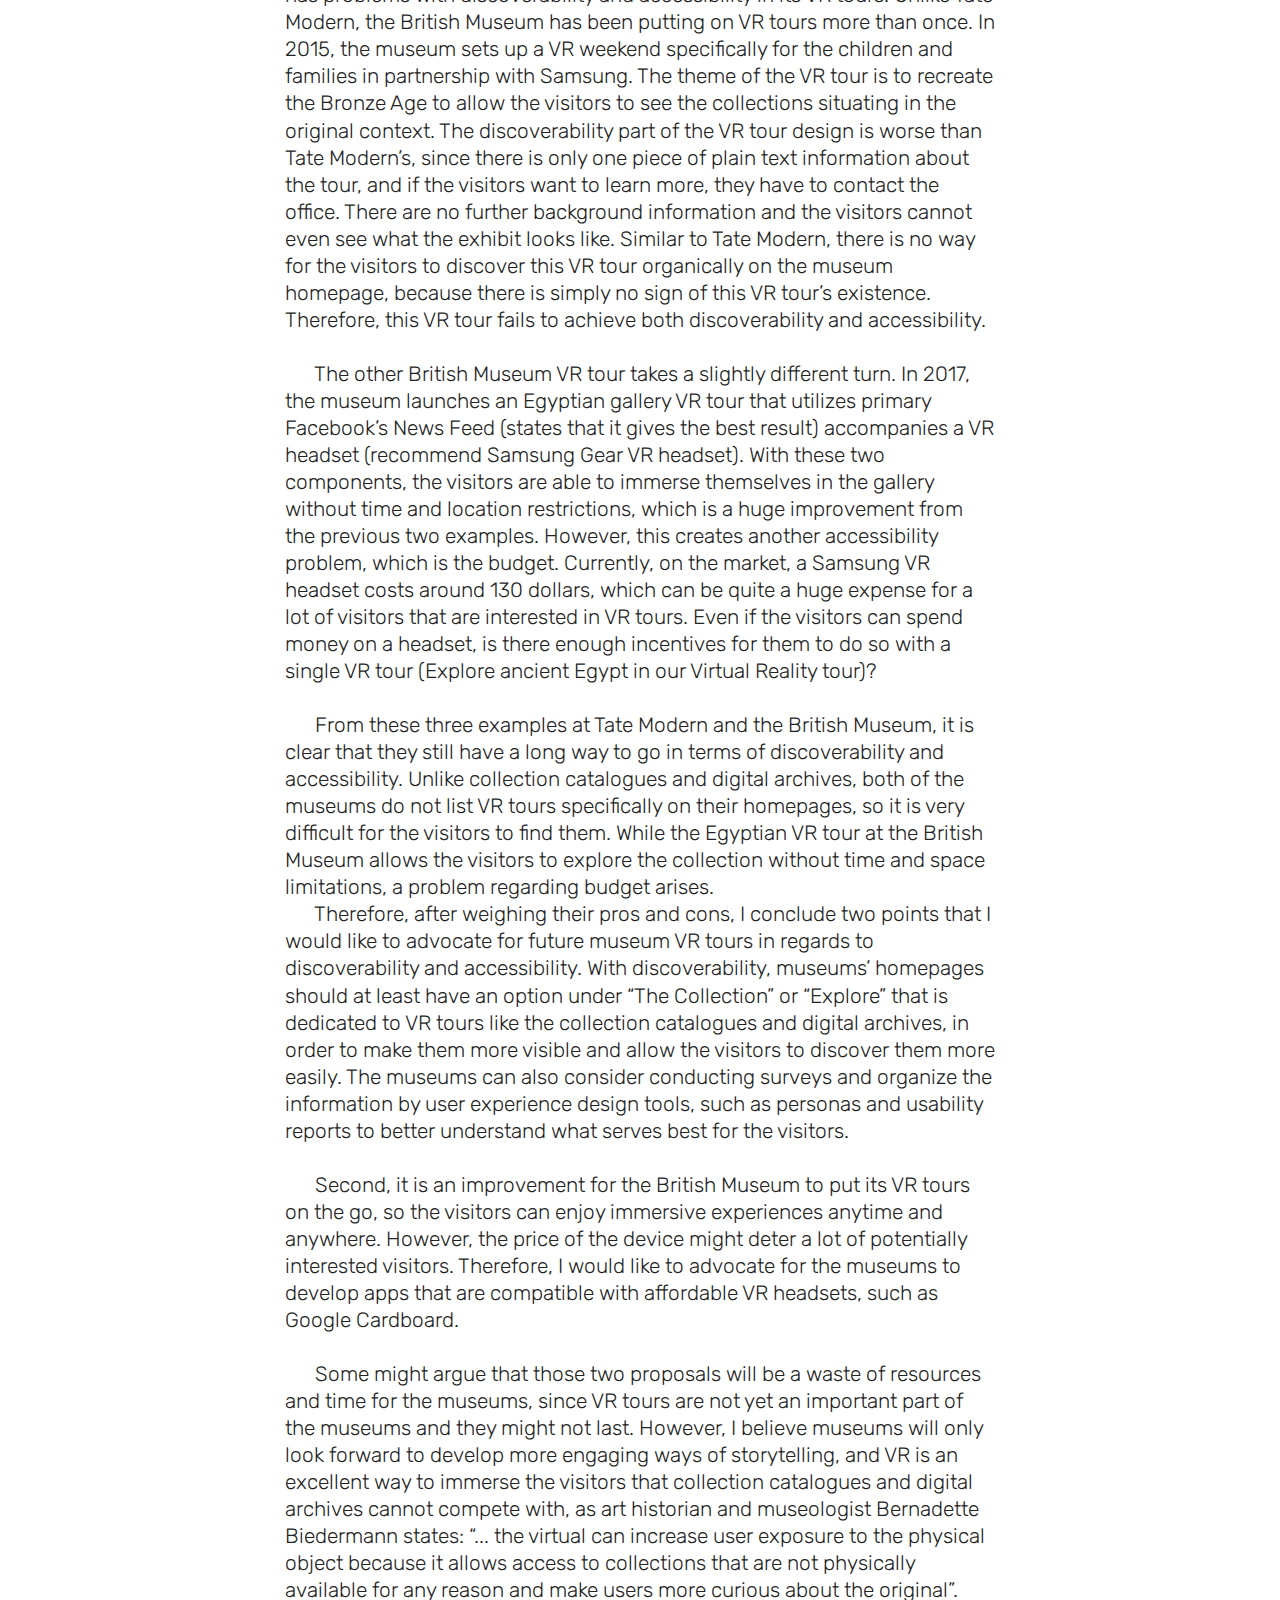
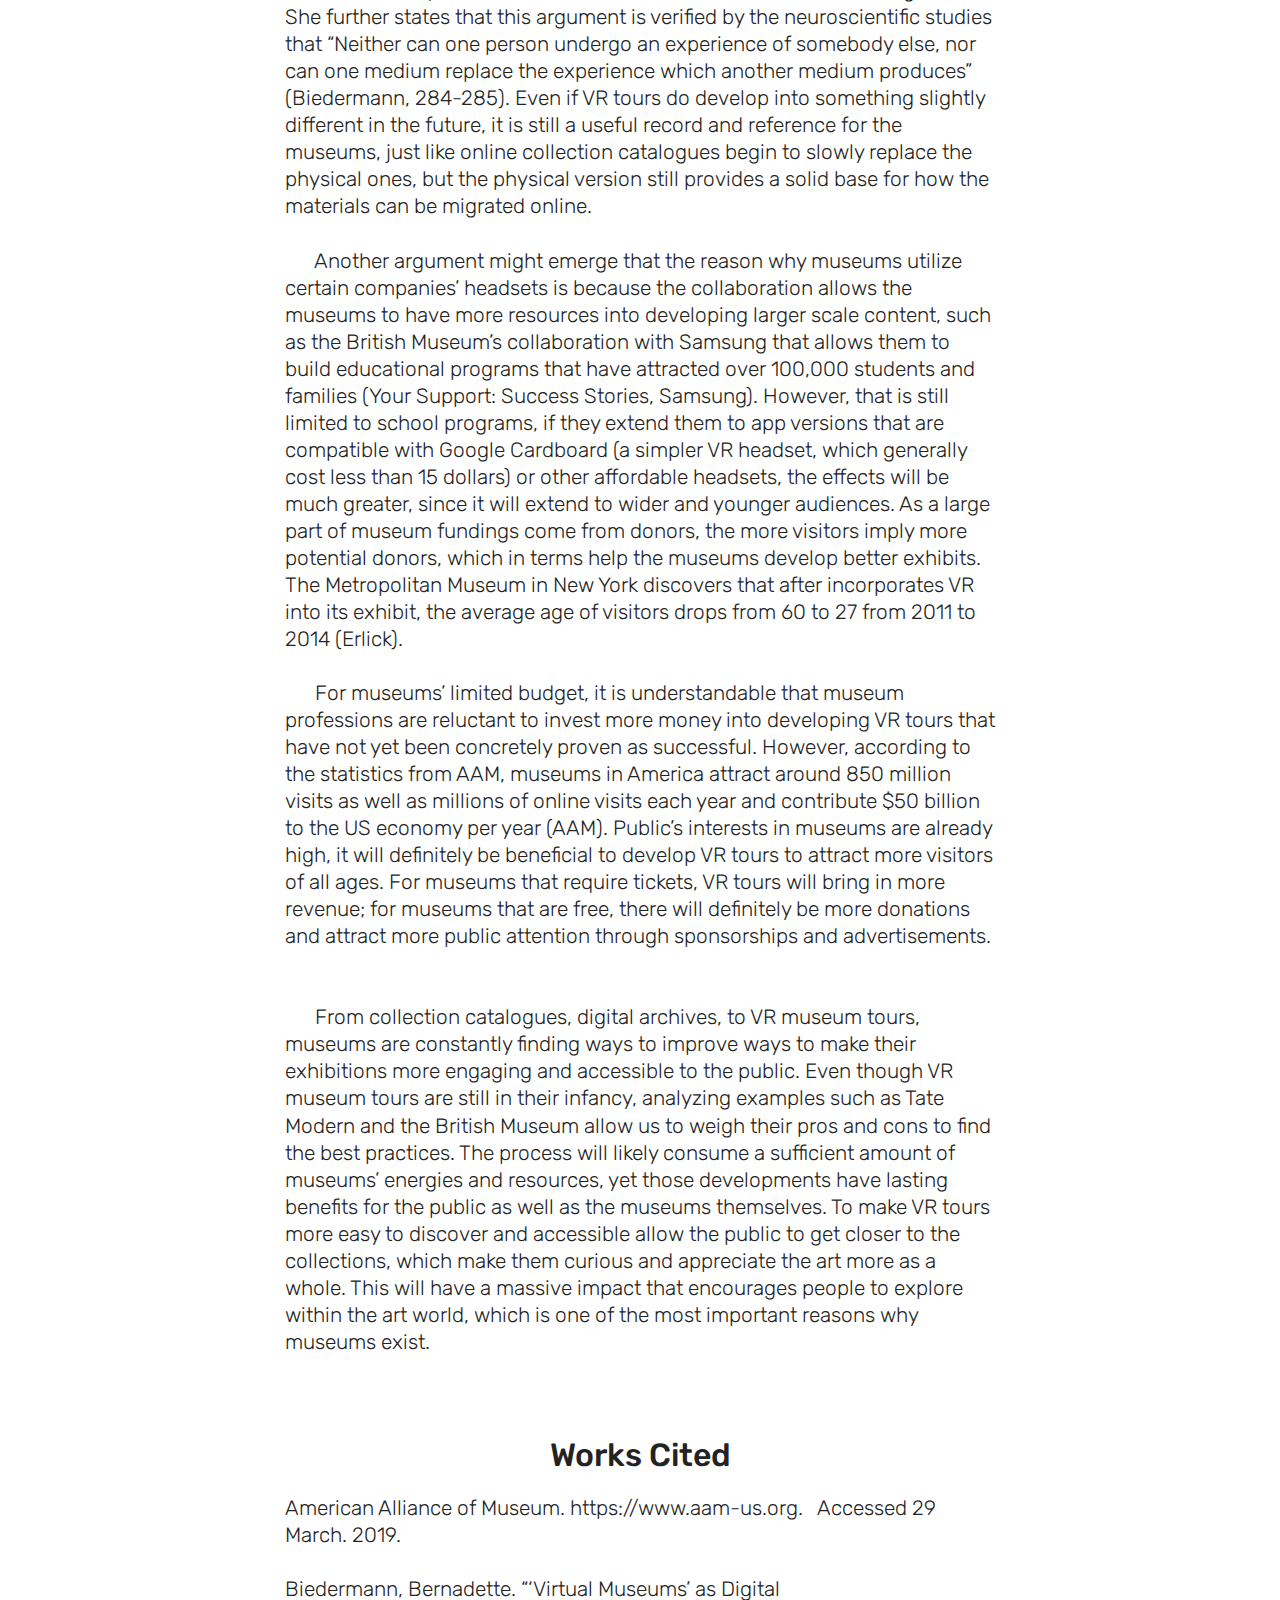
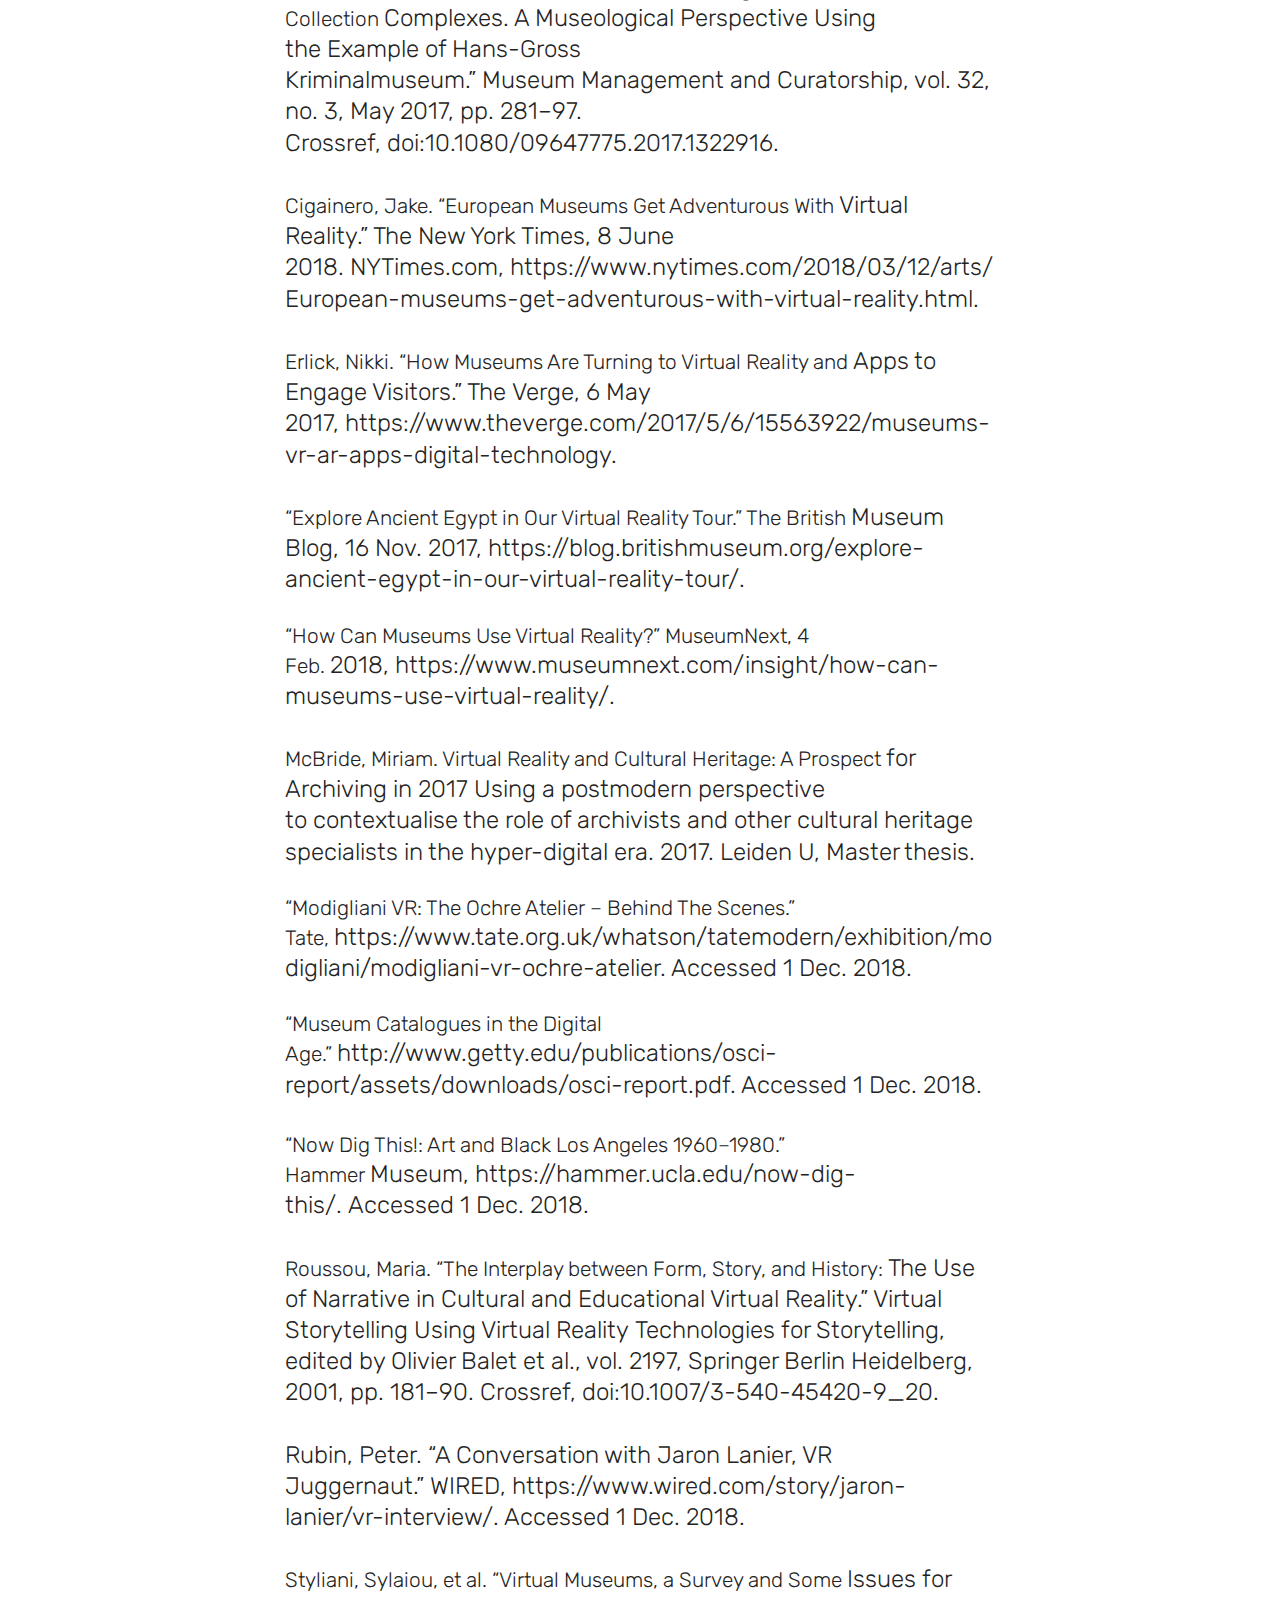
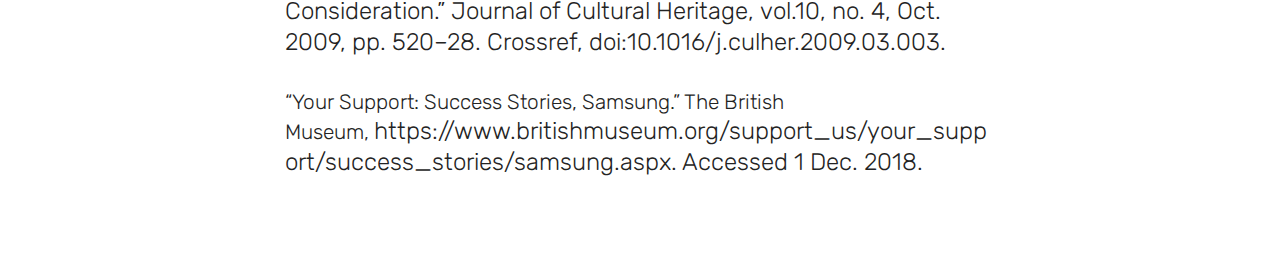
<file: page5.html>
<!DOCTYPE html>
<html >
<head>
  <!-- Site made with Mobirise Website Builder v4.9.2, https://mobirise.com -->
  <meta charset="UTF-8">
  <meta http-equiv="X-UA-Compatible" content="IE=edge">
  <meta name="generator" content="Mobirise v4.9.2, mobirise.com">
  <meta name="viewport" content="width=device-width, initial-scale=1, minimum-scale=1">
  <link rel="shortcut icon" href="assets/images/images-1-138x138.png" type="image/x-icon">
  <meta name="description" content="Website Maker Description">
  <title>AR/VR</title>
  <link rel="stylesheet" href="assets/tether/tether.min.css">
  <link rel="stylesheet" href="assets/bootstrap/css/bootstrap.min.css">
  <link rel="stylesheet" href="assets/bootstrap/css/bootstrap-grid.min.css">
  <link rel="stylesheet" href="assets/bootstrap/css/bootstrap-reboot.min.css">
  <link rel="stylesheet" href="assets/dropdown/css/style.css">
  <link rel="stylesheet" href="assets/socicon/css/styles.css">
  <link rel="stylesheet" href="assets/theme/css/style.css">
  <link rel="stylesheet" href="assets/mobirise/css/mbr-additional.css" type="text/css">
  
  
  
</head>
<body>
  <section class="menu cid-rMLIVA4WEM" once="menu" id="menu2-9">

    

    <nav class="navbar navbar-expand beta-menu navbar-dropdown align-items-center navbar-fixed-top navbar-toggleable-sm">
        <button class="navbar-toggler navbar-toggler-right" type="button" data-toggle="collapse" data-target="#navbarSupportedContent" aria-controls="navbarSupportedContent" aria-expanded="false" aria-label="Toggle navigation">
            <div class="hamburger">
                <span></span>
                <span></span>
                <span></span>
                <span></span>
            </div>
        </button>
        <div class="menu-logo">
            <div class="navbar-brand">
                <span class="navbar-logo">
                    <a href="index.html">
                        <img src="assets/images/images-1-138x138.png" alt="Mobirise" title="" style="height: 3.8rem;">
                    </a>
                </span>
                
            </div>
        </div>
        <div class="collapse navbar-collapse" id="navbarSupportedContent">
            <ul class="navbar-nav nav-dropdown" data-app-modern-menu="true"><li class="nav-item">
                    <a class="nav-link link text-black display-4" href="page6.html">About Me</a>
                </li>
                <li class="nav-item">
                    <a class="nav-link link text-black display-4" href="assets/files/CV%20April,%202020.pdf" target="_blank">Resume</a>
                </li></ul>
            <div class="navbar-buttons mbr-section-btn"><a class="btn btn-sm btn-primary-outline display-4" href="tel:+1-234-567-8901"><span class="socicon socicon-mail mbr-iconfont mbr-iconfont-btn" style="color: rgb(85, 180, 212);"></span>kaimovies12@gmail.com</a></div>
        </div>
    </nav>
</section>

<section class="engine"><a href="https://mobirise.info/i">free website creation software</a></section><section class="mbr-section content5 cid-rMMS9GZbnP mbr-parallax-background" id="content5-d">

    

    

    <div class="container">
        <div class="media-container-row">
            <div class="title col-12 col-md-8">
                <h2 class="align-center mbr-bold mbr-white pb-3 mbr-fonts-style display-1"><a href="page5.html">AR/VR</a></h2>
                <h3 class="mbr-section-subtitle align-center mbr-light mbr-white pb-3 mbr-fonts-style display-7">My Master program's issue statement that examines the applications of AR/VR in future museum environment&nbsp;</h3>
                
                
            </div>
        </div>
    </div>
</section>

<section class="mbr-section article content9 cid-rMMSeCQk9i" id="content9-e">
    
     

    <div class="container">
        <div class="inner-container" style="width: 100%;">
            <hr class="line" style="width: 25%;">
            <div class="section-text align-center mbr-fonts-style display-7">Throughout the past decade, museums have increasingly utilized online virtual reality tours to promote their exhibits and enhance collection discoverability. As this technology is relatively new, strategies for effective implementation are still emergent. Examining VR tours developed by several prominent museums, this issue statement weighs their respective pros and cons and offers recommendations for best practices.&nbsp;</div>
            <hr class="line" style="width: 25%;">
        </div>
        </div>
</section>

<section class="mbr-section content4 cid-rMMUeRg25w" id="content4-f">

    

    <div class="container">
        <div class="media-container-row">
            <div class="title col-12 col-md-8">
                <h2 class="align-center pb-3 mbr-fonts-style display-2">Bringing Virtual Reality Museum Tours Closer to the Public&nbsp;</h2>
                <h3 class="mbr-section-subtitle align-center mbr-light mbr-fonts-style display-7">&nbsp; &nbsp; &nbsp; Even though each museum has its own agenda based on its theme and location, there is one crucial element that all museums share: to provide services to the public; as one of the goals in American Alliance of Museums’ 2016-2020 strategic plan is Access: “deliver relevant content and superior user experience” (AAM). This includes finding ways to make museums’ collections as discoverable and accessible as possible to the general public, rather than only for the scholars and researchers. For generations, museums utilized ways such as publishing collection catalogues and creating digital archives in hopes to reach wider audiences. As technologies become more advanced, museums begin to apply them, and one of the technologies that becomes increasingly popular for the museums to employ is Virtual Reality (VR).&nbsp;<br><br><div>&nbsp; &nbsp; &nbsp; However, while researching various VR implementations in the museums, the author finds it difficult to discover them on museum web pages or nearly impossible to access them after discovering them. Therefore, the paper wants to advocate that VR museum tours should be easy to discover and access like collection catalogues and digital archives: they should not be restricted by time and space, rather enable access to the people who cannot attend the exhibitions. To find ways for better implementations, the paper will first examine how VR museum tours can take references from collection catalogues and digital archives; then the paper will use Tate Modern and British Museum’s VR tours’ as examples to weigh their pros and cons to find the best practices.&nbsp;</div><div><br></div><div>&nbsp; &nbsp; &nbsp; Before VR implementations, museums already have collection catalogues and digital archives to present their collections online. Collection catalogues or museum catalogues are one of the most imp &nbsp; &nbsp; &nbsp; &nbsp; &nbsp; ortant parts of the museums. Through detailed research and arrangement, museums make their collections available to the public. Museums put in resources and budgets for collection catalogues because they “belong to a well-established genre with a distinguished pedigree, and they have been widely admired for generations for their attention to detail and high-quality production. They are also one of the most important ways that museums share research findings of the works of art in their collections” (Museum Catalogues in the Digital Age). No matter whether the collection catalogues are physical or digital, it is relatively easy for the visitors to access. The physical collection catalogues can usually be purchased in museum stores and are generally categorized by exhibition or artist. For the online collection catalogues, they are usually found under “The Collection” tab on the museum website homepage. They both contain the same information such as title, the name of the artist, dimension, materials, and background information. Some may also offer additional resources and artworks’ display locations. Having that information available and accessible to the public, museums fulfill their mission on being of service to the public. People can easily gain that collection information anytime and anywhere without difficulties.</div><div><br></div><div>&nbsp; &nbsp; &nbsp; A step further from the collection catalogues; museums also begin to build digital archives for certain collections that not only note down the artworks, but also categorized and make them more comprehensive by putting in relative information. For example, Hammer Museum in Los Angeles builds a digital archive for its exhibition Now Dig This!: Art and Black Los Angeles 1960-1980. Going further than the collection catalogues, the digital archive adds in not only the artworks, but also all aspects of the exhibition, such as detailed artist backgrounds, documentation, and research information. The purpose of the digital archive is to “extends the life of this momentous exhibition, with a gallery of artwork images and the associated didactic label texts from the installation at the Hammer Museum; essays, artist biographies, and a chronology from the Now Dig This! exhibition catalogue; and a variety of other resources meant to encourage further research” (Now Dig This!). People who are interested in the digital archive can easily find more information on the museums’ websites. Just like collection catalogues, there are no time or distance limitations.&nbsp;</div><div><br></div><div>&nbsp; &nbsp; &nbsp; No matter whether they are collection catalogues or digital archives, both are easy to discover and access. They are parts of museums’ missions in regard to engagement, and by far, they are successful. VR museum tours follow their footsteps trying to make the visitors’ experiences more vivid. However, currently, it lacks basic discoverability and accessibility. Draw from AAM’s goal for Access, the paper defines discoverability and accessibility in this context as: discoverability refers to how visible online VR tours are for the visitors who try to explore them on museum websites; accessibility refers to after visitors discover the VR tours, how convenient and effortless will it be for people to access them online. By far, VR museum tours still have a long way to go in terms of these two basic principles that are pivotal to the museum missions.&nbsp;</div><div><br></div><div>&nbsp; &nbsp; &nbsp; The idea of “Virtual Museum” arrives first in 1947 by French novelist and art theorist André Malraux, he articulates the concept of imaginary museum (le musée imaginaire) “ a museum without walls, location or spatial boundaries, like a virtual museum, with its content and information surrounding the objects, might be made accessible across the planet” (Styliani, 521). The term “Virtual Reality” is then popularized by Jaron Lanier in 1989 (Rubin), who focuses mainly on the technological aspect of VR, such as newly invented special headsets that allow the users to experience imagined situations. After that, a lot of different fields begin to implement VR. In museum fields, there are two main reasons why they utilize VR. For cultural heritage professions, VR is used to recreate part of the cultural heritages that are lost or destroyed as a mean of preservation (McBride, 41-42). Yet my focus will be looking at the VR museum tours that aim to better engage with their visitors. As Sarah Tutton, a senior curator at the ACMI, puts: “...the hope is that VR will become an equal tool in our holistic story-telling and educational toolbox alongside our objects or labels or kiosks, etc, all telling that one story or even enabling entirely new ways of storytelling using those unique traits that VR brings to the table that we can’t do with any other forms at this point in time” (How Can Museums Use Virtual Reality?).&nbsp;</div><div><br></div><div>&nbsp; &nbsp; &nbsp; VR museum tour is a new way for museums to present their collections to the public that increases interactions, as Maria Roussou, a scholar in Interactive Systems, believes: “Interactivity is a raison d'être of a virtual reality world” (Roussou, 182). Her thought echoes with Hannah Boulton, the head of press and marketing at the British Museum. She also believes that VR is not a one-way street: “For us, it’s about audience engagement, we don’t want to do it for VR’s sake. What we want to do is to use VR where it can lend that extra context” (Cigainero).&nbsp;</div><div><br></div><div>&nbsp; &nbsp; &nbsp; In the following, the paper will examine discoverability and accessibility of three VR museum tour case studies, one from Tate Modern and two from The British Museum respectively. The paper will be looking at the problems surrounding them, include time and location constraint as well as limitations of budget. From there, it will then propose two potential solutions and anticipate their drawbacks. &nbsp; &nbsp;&nbsp;</div><div><br></div><div>&nbsp; &nbsp; &nbsp; Located in London, Tate Modern put on a Modigliani exhibit in 2017. As part of the exhibition, the museum creates a VR tour that allows the visitors to take a tour inside Modigliani’s final studio in Paris as a way to familiarize more with the artist’s life and creative inspirations during that period. Tate Modern dedicates a whole web page for its VR tour, including the background of Modigliani’s artworks and the VR creation background. The layout of the website is organized, which is a comprehensive way for the visitors to learn more about the ideas behind the creation of this VR tour and their goals, yet, the fundamental ideas of discoverability and accessibility are missing. &nbsp;</div><div><br></div><div>&nbsp; &nbsp; &nbsp; Unlike collection catalogues, which the visitors can easily access through “The Collection” tab on the museum homepage, the VR tour does not exist anywhere on the homepage, unless the visitors specifically type in “virtual reality”. This creates a huge obstacle for the visitors if they do not know Tate Modern develops a VR tour. Secondly, even if the visitors successfully navigate to the VR tour page through keyword search, they can no longer access it because the tour is only available from November 23, 2017 to April 2, 2018. This creates difficulties for the visitors, including time and location constraints. Even if the visitors do visit the museum at that time period, they are being served on a first-come, first-served basis, with an average of 25 minutes waiting time. Moreover, unlike collection catalogues and digital archives that try to promote lasting showcase that allows the visitors to revisit the collections as long and as many times as they need, Tate Modern’s Modigliani VR tour only has the evidence of existence, not the actual tour. People can no longer access it after the time has passed. From this example, the author realizes that even though the museum provides a detailed overview and background on its VR tour, it does not fulfill the basic discoverability and accessibility requirements, thus does not fulfill its public service mission (Modigliani VR: The Ochre Atelier – Behind The Scenes).</div><div><br></div><div>&nbsp; &nbsp; &nbsp; Although slightly improved on certain aspects, the British Museum also has problems with discoverability and accessibility in its VR tours. Unlike Tate Modern, the British Museum has been putting on VR tours more than once. In 2015, the museum sets up a VR weekend specifically for the children and families in partnership with Samsung. The theme of the VR tour is to recreate the Bronze Age to allow the visitors to see the collections situating in the original context. The discoverability part of the VR tour design is worse than Tate Modern’s, since there is only one piece of plain text information about the tour, and if the visitors want to learn more, they have to contact the office. There are no further background information and the visitors cannot even see what the exhibit looks like. Similar to Tate Modern, there is no way for the visitors to discover this VR tour organically on the museum homepage, because there is simply no sign of this VR tour’s existence. Therefore, this VR tour fails to achieve both discoverability and accessibility.&nbsp;</div><div><br></div><div>&nbsp; &nbsp; &nbsp; The other British Museum VR tour takes a slightly different turn. In 2017, the museum launches an Egyptian gallery VR tour that utilizes primary Facebook’s News Feed (states that it gives the best result) accompanies a VR headset (recommend Samsung Gear VR headset). With these two components, the visitors are able to immerse themselves in the gallery without time and location restrictions, which is a huge improvement from the previous two examples. However, this creates another accessibility problem, which is the budget. Currently, on the market, a Samsung VR headset costs around 130 dollars, which can be quite a huge expense for a lot of visitors that are interested in VR tours. Even if the visitors can spend money on a headset, is there enough incentives for them to do so with a single VR tour (Explore ancient Egypt in our Virtual Reality tour)?</div><div><br></div><div>&nbsp; &nbsp; &nbsp; From these three examples at Tate Modern and the British Museum, it is clear that they still have a long way to go in terms of discoverability and accessibility. Unlike collection catalogues and digital archives, both of the museums do not list VR tours specifically on their homepages, so it is very difficult for the visitors to find them. While the Egyptian VR tour at the British Museum allows the visitors to explore the collection without time and space limitations, a problem regarding budget arises. &nbsp; &nbsp; &nbsp; &nbsp; &nbsp; &nbsp; &nbsp;&nbsp;</div><div>&nbsp; &nbsp; &nbsp; Therefore, after weighing their pros and cons, I conclude two points that I would like to advocate for future museum VR tours in regards to discoverability and accessibility. With discoverability, museums’ homepages should at least have an option under “The Collection” or “Explore” that is dedicated to VR tours like the collection catalogues and digital archives, in order to make them more visible and allow the visitors to discover them more easily. The museums can also consider conducting surveys and organize the information by user experience design tools, such as personas and usability reports to better understand what serves best for the visitors.</div><div><br></div><div>&nbsp; &nbsp; &nbsp; Second, it is an improvement for the British Museum to put its VR tours on the go, so the visitors can enjoy immersive experiences anytime and anywhere. However, the price of the device might deter a lot of potentially interested visitors. Therefore, I would like to advocate for the museums to develop apps that are compatible with affordable VR headsets, such as Google Cardboard. &nbsp;</div><div><br></div><div>&nbsp; &nbsp; &nbsp; Some might argue that those two proposals will be a waste of resources and time for the museums, since VR tours are not yet an important part of the museums and they might not last. However, I believe museums will only look forward to develop more engaging ways of storytelling, and VR is an excellent way to immerse the visitors that collection catalogues and digital archives cannot compete with, as art historian and museologist Bernadette Biedermann states: “... the virtual can increase user exposure to the physical object because it allows access to collections that are not physically available for any reason and make users more curious about the original”. She further states that this argument is verified by the neuroscientific studies that “Neither can one person undergo an experience of somebody else, nor can one medium replace the experience which another medium produces” (Biedermann, 284-285). Even if VR tours do develop into something slightly different in the future, it is still a useful record and reference for the museums, just like online collection catalogues begin to slowly replace the physical ones, but the physical version still provides a solid base for how the materials can be migrated online. &nbsp;&nbsp;</div><div><br></div><div>&nbsp; &nbsp; &nbsp; Another argument might emerge that the reason why museums utilize certain companies’ headsets is because the collaboration allows the museums to have more resources into developing larger scale content, such as the British Museum’s collaboration with Samsung that allows them to build educational programs that have attracted over 100,000 students and families (Your Support: Success Stories, Samsung). However, that is still limited to school programs, if they extend them to app versions that are compatible with Google Cardboard (a simpler VR headset, which generally cost less than 15 dollars) or other affordable headsets, the effects will be much greater, since it will extend to wider and younger audiences. As a large part of museum fundings come from donors, the more visitors imply more potential donors, which in terms help the museums develop better exhibits. The Metropolitan Museum in New York discovers that after incorporates VR into its exhibit, the average age of visitors drops from 60 to 27 from 2011 to 2014 (Erlick).&nbsp;</div><div><br></div><div>&nbsp; &nbsp; &nbsp; For museums’ limited budget, it is understandable that museum professions are reluctant to invest more money into developing VR tours that have not yet been concretely proven as successful. However, according to the statistics from AAM, museums in America attract around 850 million visits as well as millions of online visits each year and contribute $50 billion to the US economy per year (AAM). Public’s interests in museums are already high, it will definitely be beneficial to develop VR tours to attract more visitors of all ages. For museums that require tickets, VR tours will bring in more revenue; for museums that are free, there will definitely be more donations and attract more public attention through sponsorships and advertisements. &nbsp; &nbsp; &nbsp;&nbsp;</div><div><br></div><div>&nbsp; &nbsp; &nbsp; From collection catalogues, digital archives, to VR museum tours, museums are constantly finding ways to improve ways to make their exhibitions more engaging and accessible to the public. Even though VR museum tours are still in their infancy, analyzing examples such as Tate Modern and the British Museum allow us to weigh their pros and cons to find the best practices. The process will likely consume a sufficient amount of museums’ energies and resources, yet those developments have lasting benefits for the public as well as the museums themselves. To make VR tours more easy to discover and accessible allow the public to get closer to the collections, which make them curious and appreciate the art more as a whole. This will have a massive impact that encourages people to explore within the art world, which is one of the most important reasons why museums exist. &nbsp; &nbsp; &nbsp; &nbsp; &nbsp; &nbsp; &nbsp; &nbsp; &nbsp;</div></h3>
                
            </div>
        </div>
    </div>
</section>

<section class="mbr-section content4 cid-rMMUwTp2DW" id="content4-g">

    

    <div class="container">
        <div class="media-container-row">
            <div class="title col-12 col-md-8">
                <h2 class="align-center pb-3 mbr-fonts-style display-5">Works Cited</h2>
                <h3 class="mbr-section-subtitle align-center mbr-light mbr-fonts-style display-7">American Alliance of Museum. https://www.aam-us.org. &nbsp; Accessed 29 March. 2019.&nbsp;<br><br><div>Biedermann, Bernadette. “‘Virtual Museums’ as Digital Collection&nbsp;<span style="font-size: 1.5rem;">Complexes. A Museological&nbsp;</span><span style="font-size: 1.5rem;">Perspective Using the&nbsp;</span><span style="font-size: 1.5rem;">Example of Hans-Gross Kriminalmuseum.”&nbsp;</span><span style="font-size: 1.5rem;">Museum&nbsp;</span><span style="font-size: 1.5rem;">Management and Curatorship, vol. 32, no. 3,&nbsp;</span><span style="font-size: 1.5rem;">May 2017, pp. 281–97. Crossref,&nbsp;</span><span style="font-size: 1.5rem;">doi:10.1080/09647775.2017.1322916.</span></div><div><span style="font-size: 1.5rem;"><br></span></div><div>Cigainero, Jake. “European Museums Get Adventurous With&nbsp;<span style="font-size: 1.5rem;">Virtual Reality.” The New York </span><span style="font-size: 1.5rem;">Times, 8 June 2018.&nbsp;</span><span style="font-size: 1.5rem;">NYTimes.com,&nbsp;</span><span style="font-size: 1.5rem;">https://www.nytimes.com/2018/03/12/arts/</span><span style="font-size: 1.5rem;">European-</span><span style="font-size: 1.5rem;">museums-get-adventurous-with-virtual-reality.html.</span></div><div><span style="font-size: 1.5rem;"><br></span></div><div>Erlick, Nikki. “How Museums Are Turning to Virtual Reality and&nbsp;<span style="font-size: 1.5rem;">Apps to Engage Visitors.” The&nbsp;</span><span style="font-size: 1.5rem;">Verge, 6 May 2017,&nbsp;</span><span style="font-size: 1.5rem;">https://www.theverge.com/2017/5/6/15563922/</span><span style="font-size: 1.5rem;">museums-vr-ar-apps-digital-technology.</span></div><div><span style="font-size: 1.5rem;"><br></span></div><div>“Explore Ancient Egypt in Our Virtual Reality Tour.” The British&nbsp;<span style="font-size: 1.5rem;">Museum Blog, 16 Nov. 2017,&nbsp;</span><span style="font-size: 1.5rem;">https://blog.britishmuseum.org/explore-ancient-egypt-</span><span style="font-size: 1.5rem;">in-our-virtual-reality-tour/.</span></div><div><br></div><div>“How Can Museums Use Virtual Reality?” MuseumNext, 4 Feb.&nbsp;<span style="font-size: 1.5rem;">2018,&nbsp;</span><span style="font-size: 1.5rem;">https://www.museumnext.com/insight/how-can-</span><span style="font-size: 1.5rem;">museums-use-virtual-reality/.</span></div><div><span style="font-size: 1.5rem;"><br></span></div><div>McBride, Miriam. Virtual Reality and Cultural Heritage: A Prospect&nbsp;<span style="font-size: 1.5rem;">for Archiving in 2017&nbsp;</span><span style="font-size: 1.5rem;">Using a postmodern perspective to&nbsp;</span><span style="font-size: 1.5rem;">contextualise the role of archivists and other&nbsp;</span><span style="font-size: 1.5rem;">cultural heritage specialists in the hyper-digital era.&nbsp;</span><span style="font-size: 1.5rem;">2017. Leiden U, Master thesis.&nbsp;</span></div><div><br></div><div>“Modigliani VR: The Ochre Atelier – Behind The Scenes.” Tate,&nbsp;<span style="font-size: 1.5rem;">https://www.tate.org.uk/whats</span><span style="font-size: 1.5rem;">on/tatemodern/exhibition/m</span><span style="font-size: 1.5rem;">odigliani/modigliani-vr-</span><span style="font-size: 1.5rem;">ochre-atelier. Accessed 1 Dec. 2018.</span></div><div><br></div><div>“Museum Catalogues in the Digital Age.”&nbsp;<span style="font-size: 1.5rem;">http://www.getty.edu/publications/osci-report/</span><span style="font-size: 1.5rem;">assets</span><span style="font-size: 1.5rem;">/downloads/osci-report.pdf. Accessed 1 Dec.&nbsp;</span><span style="font-size: 1.5rem;">2018.</span></div><div><span style="font-size: 1.5rem;"><br></span></div><div>“Now Dig This!: Art and Black Los Angeles 1960–1980.” Hammer&nbsp;<span style="font-size: 1.5rem;">Museum,&nbsp;</span><span style="font-size: 1.5rem;">https://hammer.ucla.edu/now-dig-this/.&nbsp;</span><span style="font-size: 1.5rem;">Accessed 1 Dec. 2018.</span></div><div><span style="font-size: 1.5rem;"><br></span></div><div>Roussou, Maria. “The Interplay between Form, Story, and History:&nbsp;<span style="font-size: 1.5rem;">The Use of Narrative in&nbsp;</span><span style="font-size: 1.5rem;">Cultural and Educational Virtual&nbsp;</span><span style="font-size: 1.5rem;">Reality.” Virtual Storytelling Using Virtual Reality&nbsp;</span><span style="font-size: 1.5rem;">Technologies for Storytelling, edited by Olivier Balet et&nbsp;</span><span style="font-size: 1.5rem;">al., vol. 2197, Springer Berlin&nbsp;</span><span style="font-size: 1.5rem;">Heidelberg, 2001, pp. 181–</span><span style="font-size: 1.5rem;">90. Crossref, doi:10.1007/3-540-45420-9_20.&nbsp;</span></div><div><span style="font-size: 1.5rem;"><br></span><span style="font-size: 1.5rem;">Rubin, Peter. “A Conversation with Jaron Lanier, VR Juggernaut.”&nbsp;</span><span style="font-size: 1.5rem;">WIRED,&nbsp;</span><span style="font-size: 1.5rem;">https://www.wired.com/story/jaron-lanier/vr-</span><span style="font-size: 1.5rem;">interview/. Accessed 1 Dec. 2018.</span></div><div><span style="font-size: 1.5rem;"><br></span></div><div>Styliani, Sylaiou, et al. “Virtual Museums, a Survey and Some&nbsp;<span style="font-size: 1.5rem;">Issues for Consideration.” Journal&nbsp;</span><span style="font-size: 1.5rem;">of Cultural Heritage,&nbsp;</span><span style="font-size: 1.5rem;">vol.10, no. 4, Oct. 2009, pp. 520–28.&nbsp;</span><span style="font-size: 1.5rem;">Crossref,&nbsp;</span><span style="font-size: 1.5rem;">doi:10.1016/j.culher.2009.03.003.</span></div><div><span style="font-size: 1.5rem;"><br></span></div><div>“Your Support: Success Stories, Samsung.” The British Museum,&nbsp;<span style="font-size: 1.5rem;">https://www.britishmuseum.org/support_us/your_</span><span style="font-size: 1.5rem;">support/</span><span style="font-size: 1.5rem;">success_stories/samsung.aspx. Accessed 1&nbsp;</span><span style="font-size: 1.5rem;">Dec. 2018.</span></div><div><br></div></h3>
                
            </div>
        </div>
    </div>
</section>


  <script src="assets/web/assets/jquery/jquery.min.js"></script>
  <script src="assets/popper/popper.min.js"></script>
  <script src="assets/tether/tether.min.js"></script>
  <script src="assets/bootstrap/js/bootstrap.min.js"></script>
  <script src="assets/smoothscroll/smooth-scroll.js"></script>
  <script src="assets/dropdown/js/script.min.js"></script>
  <script src="assets/touchswipe/jquery.touch-swipe.min.js"></script>
  <script src="assets/parallax/jarallax.min.js"></script>
  <script src="assets/theme/js/script.js"></script>
  
  
</body>
</html>
</file>
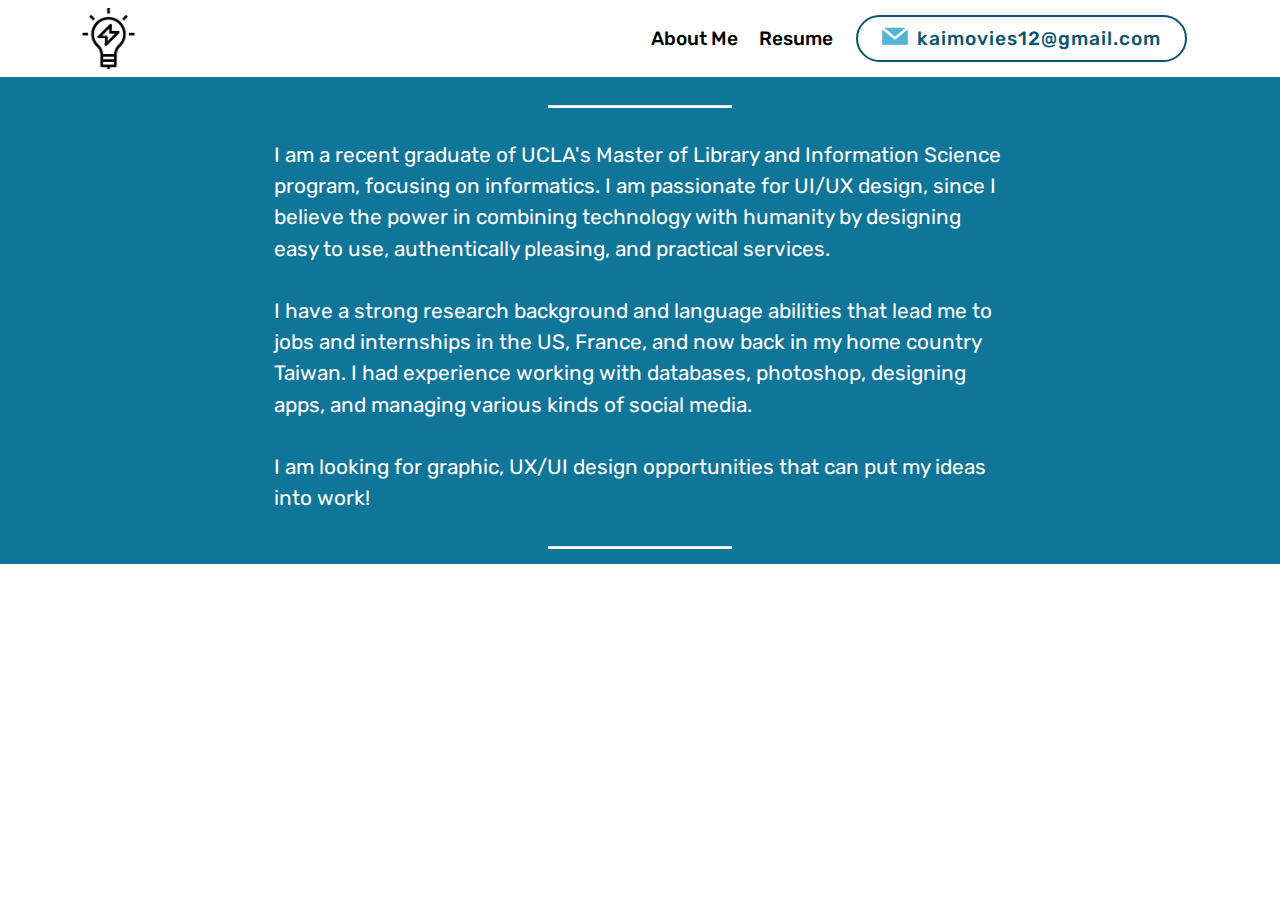
<file: page6.html>
<!DOCTYPE html>
<html >
<head>
  <!-- Site made with Mobirise Website Builder v4.9.2, https://mobirise.com -->
  <meta charset="UTF-8">
  <meta http-equiv="X-UA-Compatible" content="IE=edge">
  <meta name="generator" content="Mobirise v4.9.2, mobirise.com">
  <meta name="viewport" content="width=device-width, initial-scale=1, minimum-scale=1">
  <link rel="shortcut icon" href="assets/images/images-1-138x138.png" type="image/x-icon">
  <meta name="description" content="Website Maker Description">
  <title>About Me</title>
  <link rel="stylesheet" href="assets/tether/tether.min.css">
  <link rel="stylesheet" href="assets/bootstrap/css/bootstrap.min.css">
  <link rel="stylesheet" href="assets/bootstrap/css/bootstrap-grid.min.css">
  <link rel="stylesheet" href="assets/bootstrap/css/bootstrap-reboot.min.css">
  <link rel="stylesheet" href="assets/dropdown/css/style.css">
  <link rel="stylesheet" href="assets/socicon/css/styles.css">
  <link rel="stylesheet" href="assets/theme/css/style.css">
  <link rel="stylesheet" href="assets/mobirise/css/mbr-additional.css" type="text/css">
  
  
  
</head>
<body>
  <section class="menu cid-rMLIVA4WEM" once="menu" id="menu2-10">

    

    <nav class="navbar navbar-expand beta-menu navbar-dropdown align-items-center navbar-fixed-top navbar-toggleable-sm">
        <button class="navbar-toggler navbar-toggler-right" type="button" data-toggle="collapse" data-target="#navbarSupportedContent" aria-controls="navbarSupportedContent" aria-expanded="false" aria-label="Toggle navigation">
            <div class="hamburger">
                <span></span>
                <span></span>
                <span></span>
                <span></span>
            </div>
        </button>
        <div class="menu-logo">
            <div class="navbar-brand">
                <span class="navbar-logo">
                    <a href="index.html">
                        <img src="assets/images/images-1-138x138.png" alt="Mobirise" title="" style="height: 3.8rem;">
                    </a>
                </span>
                
            </div>
        </div>
        <div class="collapse navbar-collapse" id="navbarSupportedContent">
            <ul class="navbar-nav nav-dropdown" data-app-modern-menu="true"><li class="nav-item">
                    <a class="nav-link link text-black display-4" href="page6.html">About Me</a>
                </li>
                <li class="nav-item">
                    <a class="nav-link link text-black display-4" href="assets/files/CV%20April,%202020.pdf" target="_blank">Resume</a>
                </li></ul>
            <div class="navbar-buttons mbr-section-btn"><a class="btn btn-sm btn-primary-outline display-4" href="tel:+1-234-567-8901"><span class="socicon socicon-mail mbr-iconfont mbr-iconfont-btn" style="color: rgb(85, 180, 212);"></span>kaimovies12@gmail.com</a></div>
        </div>
    </nav>
</section>

<section class="engine"><a href="https://mobirise.info/s">free bootstrap themes</a></section><section class="mbr-section article content10 cid-rN3r2UppNj" id="content10-13">
    
     

    <div class="container">
        <div class="inner-container" style="width: 66%;">
            <hr class="line" style="width: 25%;">
            <div class="section-text align-center mbr-white mbr-fonts-style display-7">I am a recent graduate of UCLA's Master of Library and Information Science program, focusing on informatics. I am passionate for UI/UX design, since I believe the power in combining technology with humanity by designing easy to use, authentically pleasing, and practical services.<div><br></div><div>I have a strong research background and language abilities that lead me to jobs and internships in the US, France, and now back in my home country Taiwan. I had experience working with databases, photoshop, designing apps, and managing various kinds of social media.&nbsp;</div><div><br></div><div>I am looking for graphic, UX/UI design opportunities that can put my ideas into work!&nbsp;</div></div>
            <hr class="line" style="width: 25%;">
        </div>
    </div>
</section>


  <script src="assets/web/assets/jquery/jquery.min.js"></script>
  <script src="assets/popper/popper.min.js"></script>
  <script src="assets/tether/tether.min.js"></script>
  <script src="assets/bootstrap/js/bootstrap.min.js"></script>
  <script src="assets/smoothscroll/smooth-scroll.js"></script>
  <script src="assets/dropdown/js/script.min.js"></script>
  <script src="assets/touchswipe/jquery.touch-swipe.min.js"></script>
  <script src="assets/theme/js/script.js"></script>
  
  
</body>
</html>
</file>
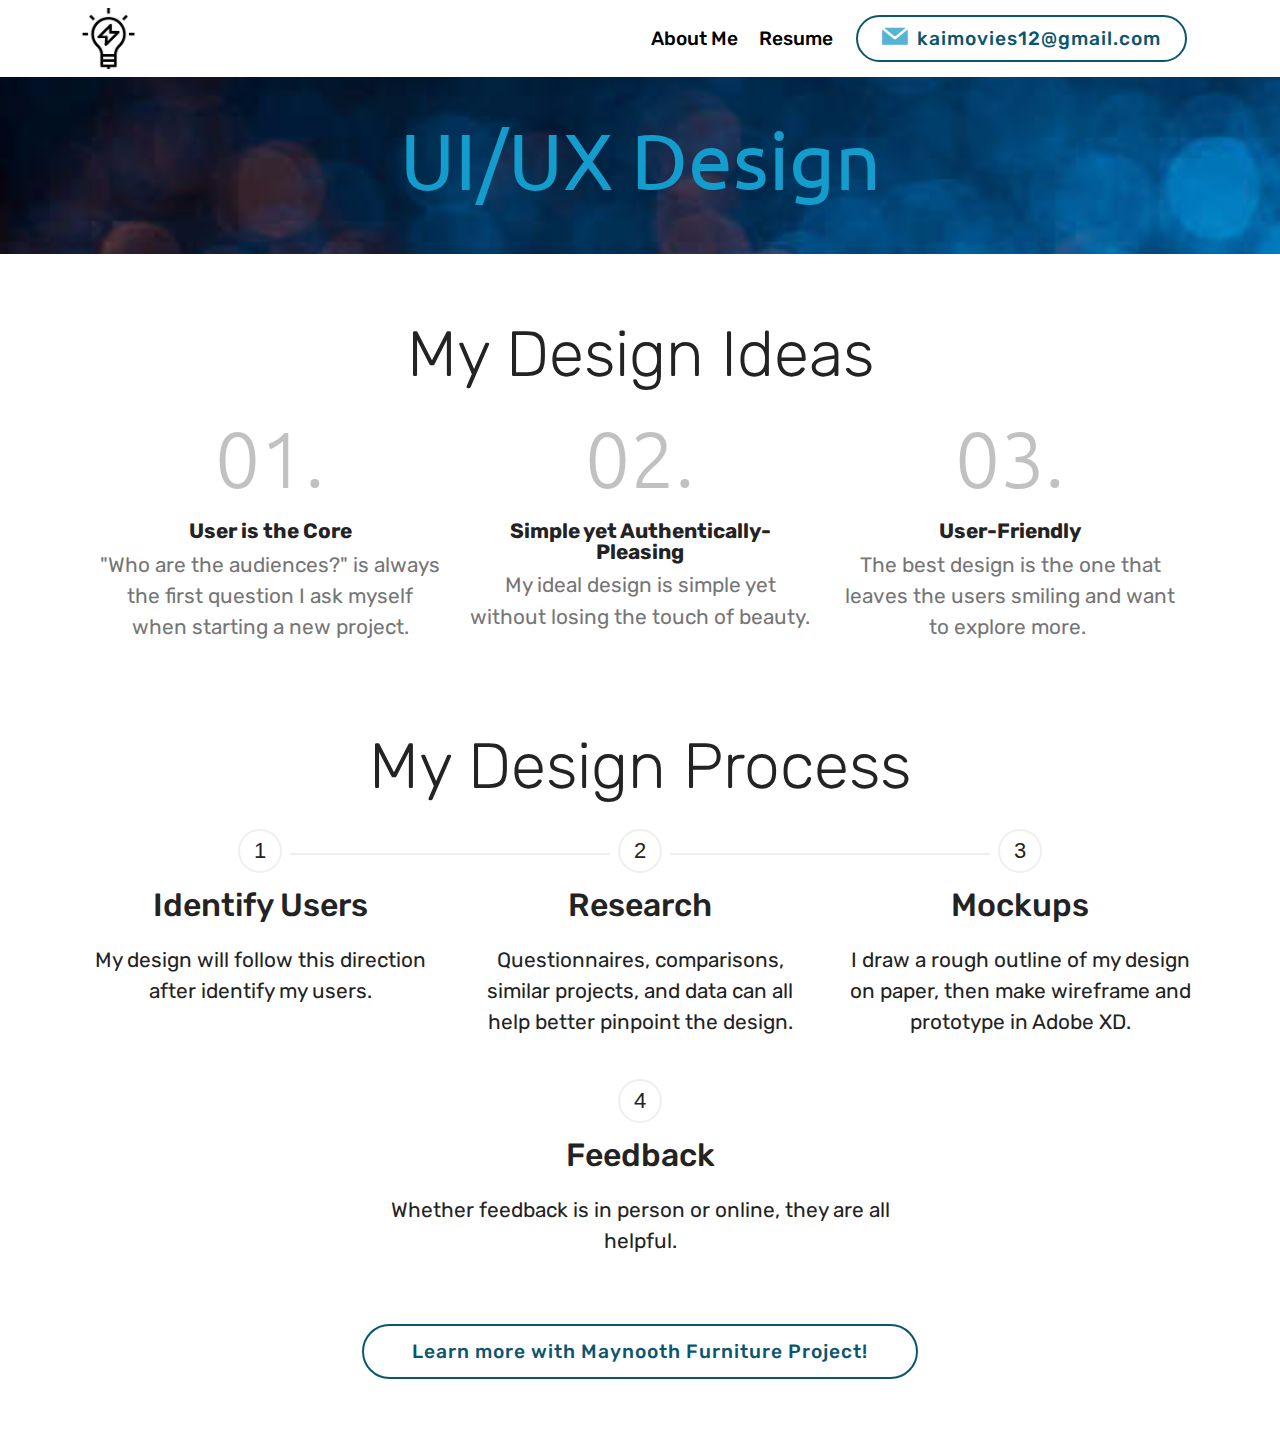
<file: page7.html>
<!DOCTYPE html>
<html >
<head>
  <!-- Site made with Mobirise Website Builder v4.9.2, https://mobirise.com -->
  <meta charset="UTF-8">
  <meta http-equiv="X-UA-Compatible" content="IE=edge">
  <meta name="generator" content="Mobirise v4.9.2, mobirise.com">
  <meta name="viewport" content="width=device-width, initial-scale=1, minimum-scale=1">
  <link rel="shortcut icon" href="assets/images/images-1-138x138.png" type="image/x-icon">
  <meta name="description" content="Web Site Builder Description">
  <title>UX/UI Design</title>
  <link rel="stylesheet" href="assets/tether/tether.min.css">
  <link rel="stylesheet" href="assets/bootstrap/css/bootstrap.min.css">
  <link rel="stylesheet" href="assets/bootstrap/css/bootstrap-grid.min.css">
  <link rel="stylesheet" href="assets/bootstrap/css/bootstrap-reboot.min.css">
  <link rel="stylesheet" href="assets/socicon/css/styles.css">
  <link rel="stylesheet" href="assets/dropdown/css/style.css">
  <link rel="stylesheet" href="assets/theme/css/style.css">
  <link rel="stylesheet" href="assets/mobirise/css/mbr-additional.css" type="text/css">
  
  
  
</head>
<body>
  <section class="menu cid-rMLIVA4WEM" once="menu" id="menu2-1d">

    

    <nav class="navbar navbar-expand beta-menu navbar-dropdown align-items-center navbar-fixed-top navbar-toggleable-sm">
        <button class="navbar-toggler navbar-toggler-right" type="button" data-toggle="collapse" data-target="#navbarSupportedContent" aria-controls="navbarSupportedContent" aria-expanded="false" aria-label="Toggle navigation">
            <div class="hamburger">
                <span></span>
                <span></span>
                <span></span>
                <span></span>
            </div>
        </button>
        <div class="menu-logo">
            <div class="navbar-brand">
                <span class="navbar-logo">
                    <a href="index.html">
                        <img src="assets/images/images-1-138x138.png" alt="Mobirise" title="" style="height: 3.8rem;">
                    </a>
                </span>
                
            </div>
        </div>
        <div class="collapse navbar-collapse" id="navbarSupportedContent">
            <ul class="navbar-nav nav-dropdown" data-app-modern-menu="true"><li class="nav-item">
                    <a class="nav-link link text-black display-4" href="page6.html">About Me</a>
                </li>
                <li class="nav-item">
                    <a class="nav-link link text-black display-4" href="assets/files/CV%20April,%202020.pdf" target="_blank">Resume</a>
                </li></ul>
            <div class="navbar-buttons mbr-section-btn"><a class="btn btn-sm btn-primary-outline display-4" href="tel:+1-234-567-8901"><span class="socicon socicon-mail mbr-iconfont mbr-iconfont-btn" style="color: rgb(85, 180, 212);"></span>kaimovies12@gmail.com</a></div>
        </div>
    </nav>
</section>

<section class="engine"><a href="https://mobirise.info/p">website templates free download</a></section><section class="mbr-section content5 cid-rPqWxrsB3v mbr-parallax-background" id="content5-1f">

    

    

    <div class="container">
        <div class="media-container-row">
            <div class="title col-12 col-md-8">
                <h2 class="align-center mbr-bold mbr-white pb-3 mbr-fonts-style display-1"><span style="font-weight: normal;">UI/UX Design</span></h2>
                
                
                
            </div>
        </div>
    </div>
</section>

<section class="counters6 counters cid-rWLtd7RJkD" id="counters6-1x">

    

    

    <div class="container pt-4 mt-2">
        <h2 class="mbr-section-title pb-3 align-center mbr-fonts-style display-2">My Design Ideas</h2>
        
        <div>
                <div class="cards-container">
                    <div class="card col-12 col-md-6 col-lg-4 pb-md-4">
                        <div class="panel-item align-center">
                            <div class="card-img pb-3">
                                <h3 class="img-text mbr-fonts-style display-1">01.</h3>
                            </div>
                            <div class="card-text">
                                <h4 class="mbr-content-title mbr-bold mbr-fonts-style display-7">User is the Core</h4>
                                <p class="mbr-content-text mbr-fonts-style display-7">"Who are the audiences?" is always the first question I ask myself when starting a new project.</p>
                            </div>
                        </div>
                    </div>
                    <div class="card col-12 col-md-6 col-lg-4 pb-md-4">
                        <div class="panel-item align-center">
                            <div class="card-img pb-3">
                                <h3 class="img-text mbr-fonts-style display-1">02.</h3>
                            </div>
                            <div class="card-text">
                                <h4 class="mbr-content-title mbr-bold mbr-fonts-style display-7">Simple yet Authentically-Pleasing</h4>
                                <p class="mbr-content-text mbr-fonts-style display-7">My ideal design is simple yet without losing the touch of beauty.</p>
                            </div>
                        </div>
                    </div>
                    <div class="card col-12 col-md-6 col-lg-4 last-child">
                        <div class="panel-item align-center">
                            <div class="card-img pb-3">
                                <h3 class="img-text mbr-fonts-style display-1">03.</h3>
                            </div>
                            <div class="card-text">
                                <h4 class="mbr-content-title mbr-bold mbr-fonts-style display-7">User-Friendly</h4>
                                <p class="mbr-content-text mbr-fonts-style display-7">The best design is the one that leaves the users smiling and want to explore more.&nbsp;</p>
                            </div>
                        </div>
                    </div>
                    
                </div>
            </div>
    </div>
</section>

<section class="step2 cid-rWLxUOdM0i" id="step2-1z">

    

    
    
    <div class="container">
        <h2 class="mbr-section-title pb-3 mbr-fonts-style align-center display-2">My Design Process</h2>
        
        <div class="step-container row justify-content-center">
            <div class="card col-12 pb-4 col-md-4 separline">
                <div class="step-element">
                    <div class="step-wrapper pb-3">
                        <h3 class="step d-flex align-items-center justify-content-center m-auto">
                            1
                        </h3>
                    </div>          
                    <div class="step-text-content align-center">
                        <h4 class="mbr-step-title pb-3 mbr-fonts-style display-5">Identify Users</h4>
                        <p class="mbr-step-text mbr-fonts-style display-7">My design will follow this direction after identify my users.</p>
                    </div>
                </div>
            </div>

            <div class="card col-12 separline pb-4 col-md-4">
                <div class="step-element">
                    <div class="step-wrapper pb-3">
                        <h3 class="step d-flex align-items-center justify-content-center m-auto">
                            2
                        </h3>
                    </div>          
                    <div class="step-text-content align-center">
                        <h4 class="mbr-step-title pb-3 mbr-fonts-style display-5">Research</h4>
                        <p class="mbr-step-text mbr-fonts-style display-7">Questionnaires, comparisons, similar projects, and data can all help better pinpoint the design.</p>
                    </div>
                </div>
            </div>

            <div class="card col-md-4 col-12 separline pb-4">
                <div class="step-element">
                    <div class="step-wrapper pb-3">
                        <h3 class="step d-flex align-items-center justify-content-center m-auto">
                            3
                        </h3>
                    </div>          
                    <div class="step-text-content align-center">
                        <h4 class="mbr-step-title pb-3 mbr-fonts-style display-5">Mockups</h4>
                        <p class="mbr-step-text mbr-fonts-style display-7">I draw a rough outline of my design on paper, then make wireframe and prototype in Adobe XD.</p>
                    </div>
                </div>
            </div>

            <div class="card col-12 separline last-child col-md-6">
                <div class="step-element">
                    <div class="step-wrapper pb-3">
                        <h3 class="step d-flex align-items-center justify-content-center m-auto">
                            4
                        </h3>
                    </div>          
                    <div class="step-text-content align-center">
                        <h4 class="mbr-step-title pb-3 mbr-fonts-style display-5">Feedback</h4>
                        <p class="mbr-step-text mbr-fonts-style display-7">Whether feedback is in person or online, they are all helpful.</p>
                    </div>
                </div>
            </div>
            
            
            
            
            
            
            
            
            
            
        </div>
    </div>
</section>

<section class="mbr-section content8 cid-rWLBq1nLjy" id="content8-20">

    

    <div class="container">
        <div class="media-container-row title">
            <div class="col-12 col-md-8">
                <div class="mbr-section-btn align-center"><a class="btn btn-primary-outline display-4" href="page9.html">Learn more with Maynooth Furniture Project!</a></div>
            </div>
        </div>
    </div>
</section>


  <script src="assets/web/assets/jquery/jquery.min.js"></script>
  <script src="assets/popper/popper.min.js"></script>
  <script src="assets/tether/tether.min.js"></script>
  <script src="assets/bootstrap/js/bootstrap.min.js"></script>
  <script src="assets/touchswipe/jquery.touch-swipe.min.js"></script>
  <script src="assets/parallax/jarallax.min.js"></script>
  <script src="assets/viewportchecker/jquery.viewportchecker.js"></script>
  <script src="assets/dropdown/js/script.min.js"></script>
  <script src="assets/smoothscroll/smooth-scroll.js"></script>
  <script src="assets/theme/js/script.js"></script>
  
  
</body>
</html>
</file>
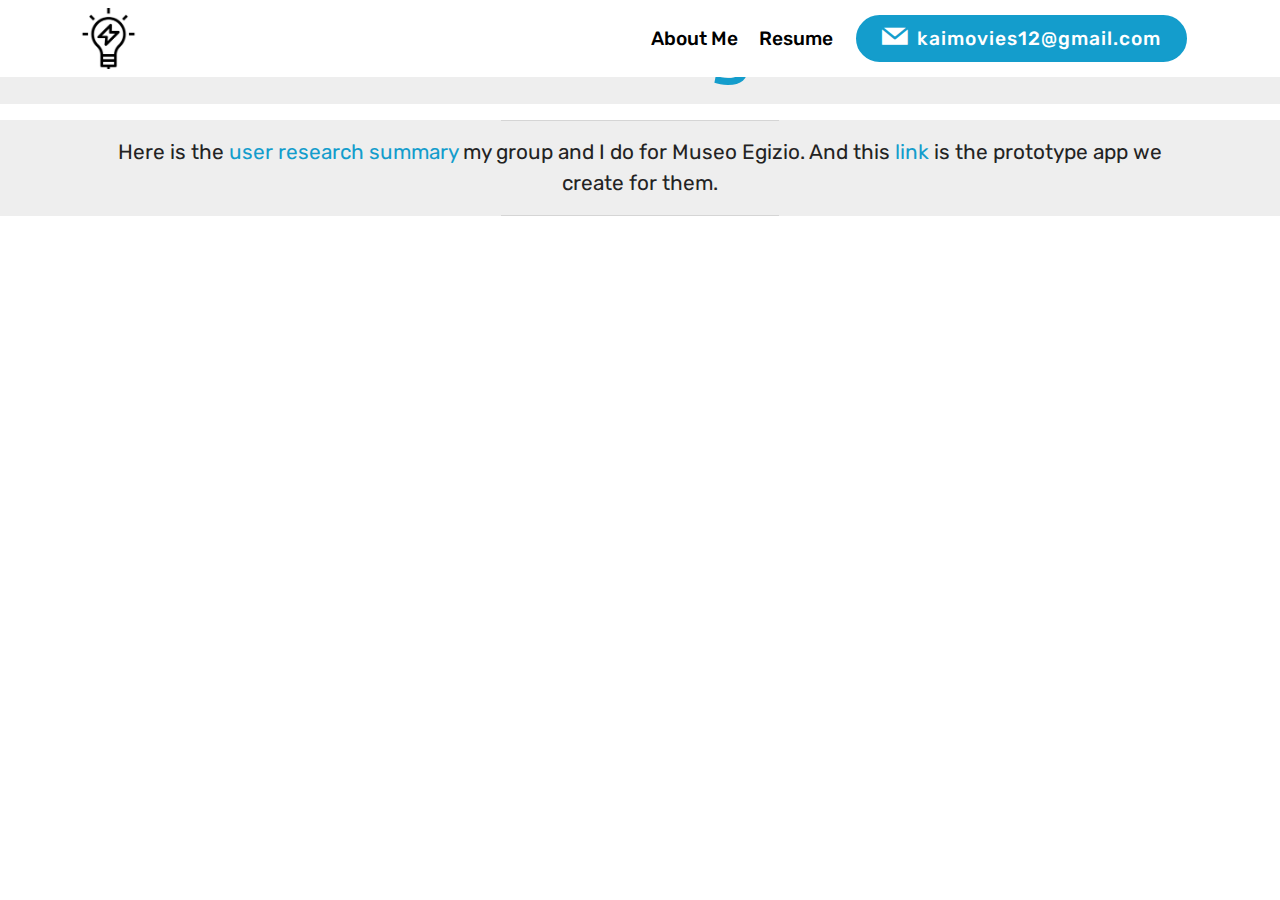
<file: page8.html>
<!DOCTYPE html>
<html >
<head>
  <!-- Site made with Mobirise Website Builder v4.9.2, https://mobirise.com -->
  <meta charset="UTF-8">
  <meta http-equiv="X-UA-Compatible" content="IE=edge">
  <meta name="generator" content="Mobirise v4.9.2, mobirise.com">
  <meta name="viewport" content="width=device-width, initial-scale=1, minimum-scale=1">
  <link rel="shortcut icon" href="assets/images/images-1-138x138.png" type="image/x-icon">
  <meta name="description" content="Web Site Creator Description">
  <title>Museo Egizio</title>
  <link rel="stylesheet" href="assets/tether/tether.min.css">
  <link rel="stylesheet" href="assets/bootstrap/css/bootstrap.min.css">
  <link rel="stylesheet" href="assets/bootstrap/css/bootstrap-grid.min.css">
  <link rel="stylesheet" href="assets/bootstrap/css/bootstrap-reboot.min.css">
  <link rel="stylesheet" href="assets/dropdown/css/style.css">
  <link rel="stylesheet" href="assets/socicon/css/styles.css">
  <link rel="stylesheet" href="assets/theme/css/style.css">
  <link rel="stylesheet" href="assets/mobirise/css/mbr-additional.css" type="text/css">
  
  
  
</head>
<body>
  <section class="menu cid-rMLIVA4WEM" once="menu" id="menu2-1g">

    

    <nav class="navbar navbar-expand beta-menu navbar-dropdown align-items-center navbar-fixed-top navbar-toggleable-sm">
        <button class="navbar-toggler navbar-toggler-right" type="button" data-toggle="collapse" data-target="#navbarSupportedContent" aria-controls="navbarSupportedContent" aria-expanded="false" aria-label="Toggle navigation">
            <div class="hamburger">
                <span></span>
                <span></span>
                <span></span>
                <span></span>
            </div>
        </button>
        <div class="menu-logo">
            <div class="navbar-brand">
                <span class="navbar-logo">
                    <a href="index.html">
                        <img src="assets/images/images-1-138x138.png" alt="Mobirise" title="" style="height: 3.8rem;">
                    </a>
                </span>
                
            </div>
        </div>
        <div class="collapse navbar-collapse" id="navbarSupportedContent">
            <ul class="navbar-nav nav-dropdown" data-app-modern-menu="true"><li class="nav-item">
                    <a class="nav-link link text-black display-4" href="page6.html">About Me</a>
                </li>
                <li class="nav-item">
                    <a class="nav-link link text-black display-4" href="assets/files/CV%20April,%202020.pdf" target="_blank">Resume</a>
                </li></ul>
            <div class="navbar-buttons mbr-section-btn"><a class="btn btn-sm btn-primary display-4" href="tel:+1-234-567-8901"><span class="socicon socicon-mail mbr-iconfont mbr-iconfont-btn" style="color: rgb(255, 255, 255);"></span>kaimovies12@gmail.com</a></div>
        </div>
    </nav>
</section>

<section class="engine"><a href="https://mobirise.info/a">online website builder</a></section><section class="mbr-section content5 cid-rPr7490LWM mbr-parallax-background" id="content5-1j">

    

    

    <div class="container">
        <div class="media-container-row">
            <div class="title col-12 col-md-8">
                <h2 class="align-center mbr-bold mbr-white pb-3 mbr-fonts-style display-1"><span style="font-weight: normal;">Museo</span><a href="page7.html"> </a><span style="font-weight: normal;"><a href="page7.html">Egizio</a></span></h2>
                
                
                
            </div>
        </div>
    </div>
</section>

<section class="mbr-section article content9 cid-rPr7OmiNEc" id="content9-1m">
    
     

    <div class="container">
        <div class="inner-container" style="width: 100%;">
            <hr class="line" style="width: 25%;">
            <div class="section-text align-center mbr-fonts-style display-7">Here is the <a href="assets/files/UXR%20Summary.pdf" target="_blank">user research summary</a> my group and I do for Museo Egizio. And this <a href="https://xd.adobe.com/view/d2b87201-4310-4f49-4152-899a0e6a43d1-a489/screen/c08d9889-127d-4d55-ba7d-02a2f4ab2af8/Preferred-Language/" target="_blank">link</a> is the prototype app we create for them.</div>
            <hr class="line" style="width: 25%;">
        </div>
        </div>
</section>


  <script src="assets/web/assets/jquery/jquery.min.js"></script>
  <script src="assets/popper/popper.min.js"></script>
  <script src="assets/tether/tether.min.js"></script>
  <script src="assets/bootstrap/js/bootstrap.min.js"></script>
  <script src="assets/smoothscroll/smooth-scroll.js"></script>
  <script src="assets/dropdown/js/script.min.js"></script>
  <script src="assets/touchswipe/jquery.touch-swipe.min.js"></script>
  <script src="assets/parallax/jarallax.min.js"></script>
  <script src="assets/theme/js/script.js"></script>
  
  
</body>
</html>
</file>
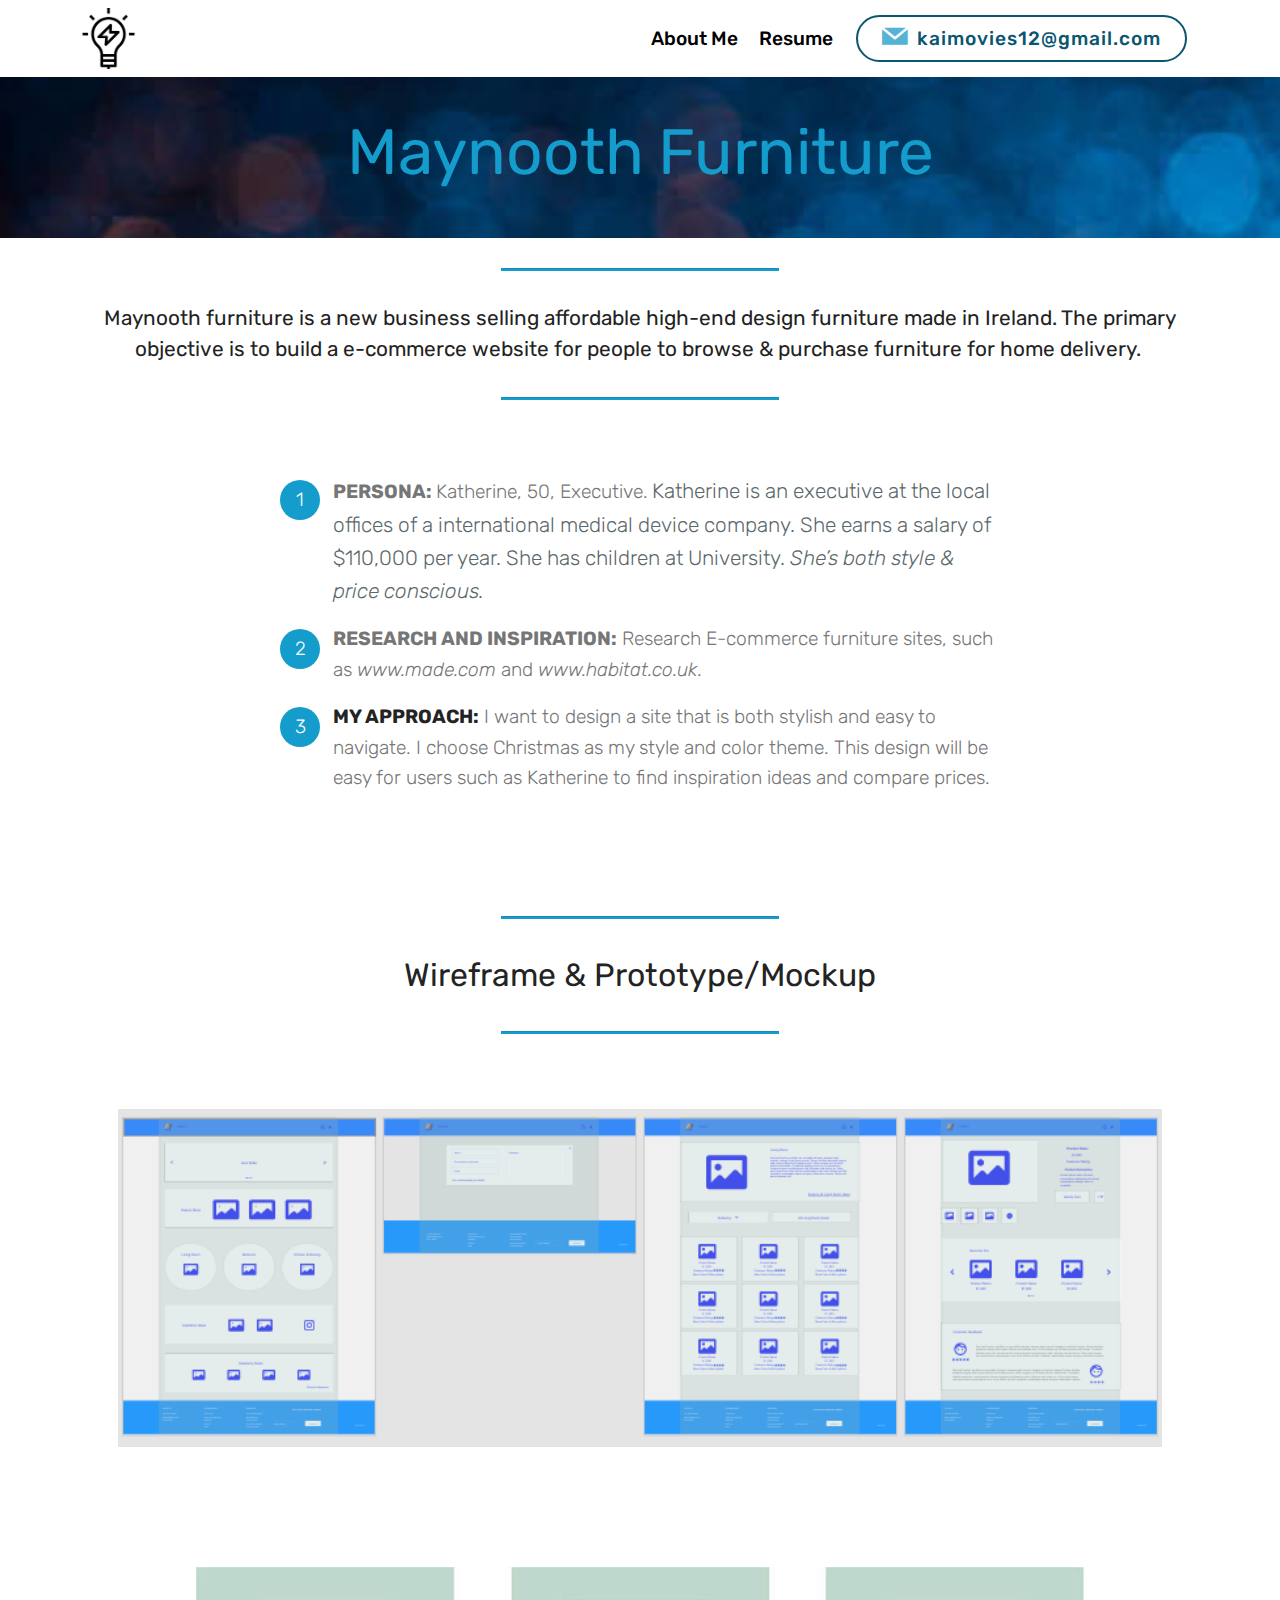
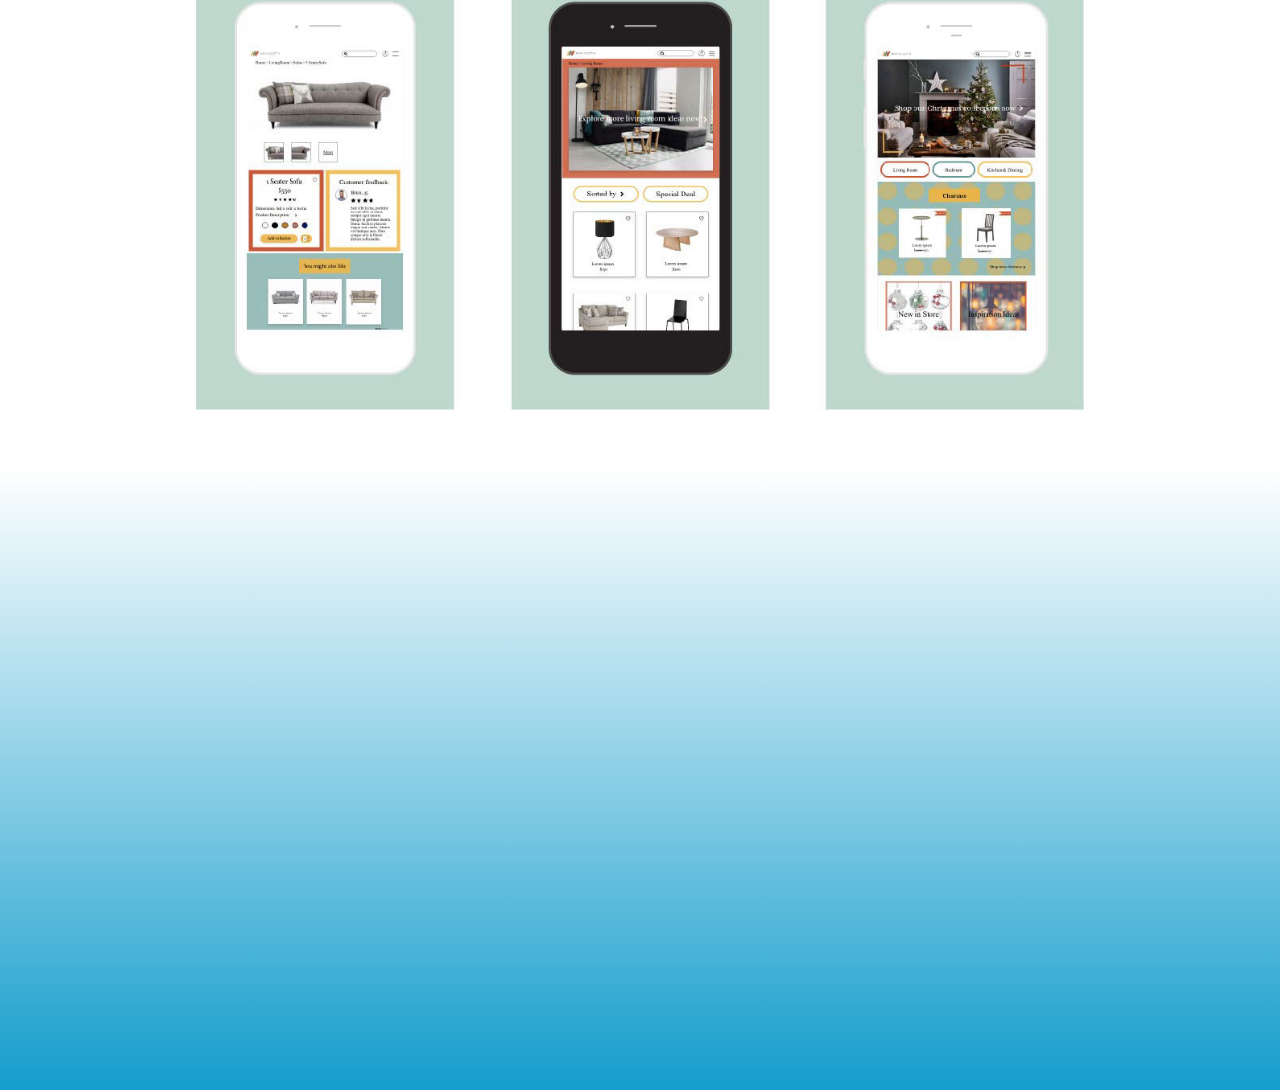
<file: page9.html>
<!DOCTYPE html>
<html >
<head>
  <!-- Site made with Mobirise Website Builder v4.9.2, https://mobirise.com -->
  <meta charset="UTF-8">
  <meta http-equiv="X-UA-Compatible" content="IE=edge">
  <meta name="generator" content="Mobirise v4.9.2, mobirise.com">
  <meta name="viewport" content="width=device-width, initial-scale=1, minimum-scale=1">
  <link rel="shortcut icon" href="assets/images/images-1-138x138.png" type="image/x-icon">
  <meta name="description" content="Web Site Builder Description">
  <title>Maynooth Furniture</title>
  <link rel="stylesheet" href="assets/tether/tether.min.css">
  <link rel="stylesheet" href="assets/bootstrap/css/bootstrap.min.css">
  <link rel="stylesheet" href="assets/bootstrap/css/bootstrap-grid.min.css">
  <link rel="stylesheet" href="assets/bootstrap/css/bootstrap-reboot.min.css">
  <link rel="stylesheet" href="assets/dropdown/css/style.css">
  <link rel="stylesheet" href="assets/socicon/css/styles.css">
  <link rel="stylesheet" href="assets/theme/css/style.css">
  <link rel="stylesheet" href="assets/mobirise/css/mbr-additional.css" type="text/css">
  
  
  
</head>
<body>
  <section class="menu cid-rMLIVA4WEM" once="menu" id="menu2-1h">

    

    <nav class="navbar navbar-expand beta-menu navbar-dropdown align-items-center navbar-fixed-top navbar-toggleable-sm">
        <button class="navbar-toggler navbar-toggler-right" type="button" data-toggle="collapse" data-target="#navbarSupportedContent" aria-controls="navbarSupportedContent" aria-expanded="false" aria-label="Toggle navigation">
            <div class="hamburger">
                <span></span>
                <span></span>
                <span></span>
                <span></span>
            </div>
        </button>
        <div class="menu-logo">
            <div class="navbar-brand">
                <span class="navbar-logo">
                    <a href="index.html">
                        <img src="assets/images/images-1-138x138.png" alt="Mobirise" title="" style="height: 3.8rem;">
                    </a>
                </span>
                
            </div>
        </div>
        <div class="collapse navbar-collapse" id="navbarSupportedContent">
            <ul class="navbar-nav nav-dropdown" data-app-modern-menu="true"><li class="nav-item">
                    <a class="nav-link link text-black display-4" href="page6.html">About Me</a>
                </li>
                <li class="nav-item">
                    <a class="nav-link link text-black display-4" href="assets/files/CV%20April,%202020.pdf" target="_blank">Resume</a>
                </li></ul>
            <div class="navbar-buttons mbr-section-btn"><a class="btn btn-sm btn-primary-outline display-4" href="tel:+1-234-567-8901"><span class="socicon socicon-mail mbr-iconfont mbr-iconfont-btn" style="color: rgb(85, 180, 212);"></span>kaimovies12@gmail.com</a></div>
        </div>
    </nav>
</section>

<section class="engine"><a href="https://mobirise.info/p">web templates free download</a></section><section class="mbr-section content5 cid-rPr79RLmBn mbr-parallax-background" id="content5-1k">

    

    

    <div class="container">
        <div class="media-container-row">
            <div class="title col-12 col-md-8">
                <h2 class="align-center mbr-bold mbr-white pb-3 mbr-fonts-style display-2"><span style="font-weight: normal;">Maynooth</span> <span style="font-weight: normal;">Furniture</span></h2>
                
                
                
            </div>
        </div>
    </div>
</section>

<section class="mbr-section article content9 cid-rWLEO0W3bO" id="content9-22">
    
     

    <div class="container">
        <div class="inner-container" style="width: 100%;">
            <hr class="line" style="width: 25%;">
            <div class="section-text align-center mbr-fonts-style display-7">Maynooth furniture is a new business selling affordable high-end design furniture made in Ireland. The primary objective is to build a e-commerce website for people to browse &amp; purchase furniture for home delivery.&nbsp;</div>
            <hr class="line" style="width: 25%;">
        </div>
        </div>
</section>

<section class="mbr-section article content11 cid-rWLFcPAdaL" id="content11-23">
     

    <div class="container">
        <div class="media-container-row">
            <div class="mbr-text counter-container col-12 col-md-8 mbr-fonts-style display-4">
                <ol>
                    <li><strong>PERSONA: </strong>Katherine, 50, Executive.<strong>&nbsp;</strong><span style="font-size: 1.3rem;">Katherine is an executive at the local offices of a international medical device company. She earns a salary of $110,000 per year. She has children at University. <em>She’s both style &amp; price conscious.</em></span></li>
                    <li><strong>RESEARCH AND INSPIRATION:</strong>&nbsp;Research E-commerce furniture sites, such as <em>www.made.com</em> and <em>www.habitat.co.uk</em>.</li>
                    <li><font color="#232323"><strong>MY APPROACH:</strong></font>&nbsp;I want to design a site that is both stylish and easy to navigate. I choose Christmas as my style and color theme. This design will be easy for users such as Katherine to find inspiration ideas and compare prices. &nbsp; &nbsp;</li>
                </ol>
            </div>
        </div>
    </div>
</section>

<section class="mbr-section article content9 cid-rWMl2aRup8" id="content9-2a">
    
     

    <div class="container">
        <div class="inner-container" style="width: 100%;">
            <hr class="line" style="width: 25%;">
            <div class="section-text align-center mbr-fonts-style display-5">Wireframe &amp; Prototype/Mockup</div>
            <hr class="line" style="width: 25%;">
        </div>
        </div>
</section>

<section class="cid-rWMkvraeOe" id="image3-29">

    

    <figure class="mbr-figure container">
            <div class="image-block" style="width: 94%;">
                <img src="assets/images/screen-shot-2020-02-03-at-7.56.40-pm-797x258.png" width="1400" alt="Mobirise" title="">
                
            </div>
    </figure>
</section>

<section class="cid-rWM18S9VmB" id="image3-27">

    

    <figure class="mbr-figure container">
            <div class="image-block" style="width: 80%;">
                <img src="assets/images/untitled-3-1103x551.jpg" width="1400" alt="Mobirise" title="">
                
            </div>
    </figure>
</section>

<section class="cid-rWMk2H6XGW" id="video3-28">

    
    
    <figure class="mbr-figure align-center container">
        <div class="video-block" style="width: 80%;">
            <div><iframe class="mbr-embedded-video" src="https://www.youtube.com/embed/f8f39UIwdxk?rel=0&amp;amp;showinfo=0&amp;autoplay=0&amp;loop=0" width="1280" height="720" frameborder="0" allowfullscreen></iframe></div>
        </div>
    </figure>
</section>


  <script src="assets/web/assets/jquery/jquery.min.js"></script>
  <script src="assets/popper/popper.min.js"></script>
  <script src="assets/tether/tether.min.js"></script>
  <script src="assets/bootstrap/js/bootstrap.min.js"></script>
  <script src="assets/smoothscroll/smooth-scroll.js"></script>
  <script src="assets/dropdown/js/script.min.js"></script>
  <script src="assets/touchswipe/jquery.touch-swipe.min.js"></script>
  <script src="assets/parallax/jarallax.min.js"></script>
  <script src="assets/theme/js/script.js"></script>
  
  
</body>
</html>
</file>
<file: assets/web/assets/mobirise-icons/mobirise-icons.css>
@font-face {
  font-family: 'MobiriseIcons';
  src:  url('mobirise-icons.eot?spat4u');
  src:  url('mobirise-icons.eot?spat4u#iefix') format('embedded-opentype'),
    url('mobirise-icons.ttf?spat4u') format('truetype'),
    url('mobirise-icons.woff?spat4u') format('woff'),
    url('mobirise-icons.svg?spat4u#MobiriseIcons') format('svg');
  font-weight: normal;
  font-style: normal;
}

[class^="mbri-"], [class*=" mbri-"] {
  /* use !important to prevent issues with browser extensions that change fonts */
  font-family: MobiriseIcons !important;
  speak: none;
  font-style: normal;
  font-weight: normal;
  font-variant: normal;
  text-transform: none;
  line-height: 1;

  /* Better Font Rendering =========== */
  -webkit-font-smoothing: antialiased;
  -moz-osx-font-smoothing: grayscale;
}

.mbri-add-submenu:before {
  content: "\e900";
}
.mbri-alert:before {
  content: "\e901";
}
.mbri-align-center:before {
  content: "\e902";
}
.mbri-align-justify:before {
  content: "\e903";
}
.mbri-align-left:before {
  content: "\e904";
}
.mbri-align-right:before {
  content: "\e905";
}
.mbri-android:before {
  content: "\e906";
}
.mbri-apple:before {
  content: "\e907";
}
.mbri-arrow-down:before {
  content: "\e908";
}
.mbri-arrow-next:before {
  content: "\e909";
}
.mbri-arrow-prev:before {
  content: "\e90a";
}
.mbri-arrow-up:before {
  content: "\e90b";
}
.mbri-bold:before {
  content: "\e90c";
}
.mbri-bookmark:before {
  content: "\e90d";
}
.mbri-bootstrap:before {
  content: "\e90e";
}
.mbri-briefcase:before {
  content: "\e90f";
}
.mbri-browse:before {
  content: "\e910";
}
.mbri-bulleted-list:before {
  content: "\e911";
}
.mbri-calendar:before {
  content: "\e912";
}
.mbri-camera:before {
  content: "\e913";
}
.mbri-cart-add:before {
  content: "\e914";
}
.mbri-cart-full:before {
  content: "\e915";
}
.mbri-cash:before {
  content: "\e916";
}
.mbri-change-style:before {
  content: "\e917";
}
.mbri-chat:before {
  content: "\e918";
}
.mbri-clock:before {
  content: "\e919";
}
.mbri-close:before {
  content: "\e91a";
}
.mbri-cloud:before {
  content: "\e91b";
}
.mbri-code:before {
  content: "\e91c";
}
.mbri-contact-form:before {
  content: "\e91d";
}
.mbri-credit-card:before {
  content: "\e91e";
}
.mbri-cursor-click:before {
  content: "\e91f";
}
.mbri-cust-feedback:before {
  content: "\e920";
}
.mbri-database:before {
  content: "\e921";
}
.mbri-delivery:before {
  content: "\e922";
}
.mbri-desktop:before {
  content: "\e923";
}
.mbri-devices:before {
  content: "\e924";
}
.mbri-down:before {
  content: "\e925";
}
.mbri-download:before {
  content: "\e989";
}
.mbri-drag-n-drop:before {
  content: "\e927";
}
.mbri-drag-n-drop2:before {
  content: "\e928";
}
.mbri-edit:before {
  content: "\e929";
}
.mbri-edit2:before {
  content: "\e92a";
}
.mbri-error:before {
  content: "\e92b";
}
.mbri-extension:before {
  content: "\e92c";
}
.mbri-features:before {
  content: "\e92d";
}
.mbri-file:before {
  content: "\e92e";
}
.mbri-flag:before {
  content: "\e92f";
}
.mbri-folder:before {
  content: "\e930";
}
.mbri-gift:before {
  content: "\e931";
}
.mbri-github:before {
  content: "\e932";
}
.mbri-globe:before {
  content: "\e933";
}
.mbri-globe-2:before {
  content: "\e934";
}
.mbri-growing-chart:before {
  content: "\e935";
}
.mbri-hearth:before {
  content: "\e936";
}
.mbri-help:before {
  content: "\e937";
}
.mbri-home:before {
  content: "\e938";
}
.mbri-hot-cup:before {
  content: "\e939";
}
.mbri-idea:before {
  content: "\e93a";
}
.mbri-image-gallery:before {
  content: "\e93b";
}
.mbri-image-slider:before {
  content: "\e93c";
}
.mbri-info:before {
  content: "\e93d";
}
.mbri-italic:before {
  content: "\e93e";
}
.mbri-key:before {
  content: "\e93f";
}
.mbri-laptop:before {
  content: "\e940";
}
.mbri-layers:before {
  content: "\e941";
}
.mbri-left-right:before {
  content: "\e942";
}
.mbri-left:before {
  content: "\e943";
}
.mbri-letter:before {
  content: "\e944";
}
.mbri-like:before {
  content: "\e945";
}
.mbri-link:before {
  content: "\e946";
}
.mbri-lock:before {
  content: "\e947";
}
.mbri-login:before {
  content: "\e948";
}
.mbri-logout:before {
  content: "\e949";
}
.mbri-magic-stick:before {
  content: "\e94a";
}
.mbri-map-pin:before {
  content: "\e94b";
}
.mbri-menu:before {
  content: "\e94c";
}
.mbri-mobile:before {
  content: "\e94d";
}
.mbri-mobile2:before {
  content: "\e94e";
}
.mbri-mobirise:before {
  content: "\e94f";
}
.mbri-more-horizontal:before {
  content: "\e950";
}
.mbri-more-vertical:before {
  content: "\e951";
}
.mbri-music:before {
  content: "\e952";
}
.mbri-new-file:before {
  content: "\e953";
}
.mbri-numbered-list:before {
  content: "\e954";
}
.mbri-opened-folder:before {
  content: "\e955";
}
.mbri-pages:before {
  content: "\e956";
}
.mbri-paper-plane:before {
  content: "\e957";
}
.mbri-paperclip:before {
  content: "\e958";
}
.mbri-photo:before {
  content: "\e959";
}
.mbri-photos:before {
  content: "\e95a";
}
.mbri-pin:before {
  content: "\e95b";
}
.mbri-play:before {
  content: "\e95c";
}
.mbri-plus:before {
  content: "\e95d";
}
.mbri-preview:before {
  content: "\e95e";
}
.mbri-print:before {
  content: "\e95f";
}
.mbri-protect:before {
  content: "\e960";
}
.mbri-question:before {
  content: "\e961";
}
.mbri-quote-left:before {
  content: "\e962";
}
.mbri-quote-right:before {
  content: "\e963";
}
.mbri-refresh:before {
  content: "\e964";
}
.mbri-responsive:before {
  content: "\e965";
}
.mbri-right:before {
  content: "\e966";
}
.mbri-rocket:before {
  content: "\e967";
}
.mbri-sad-face:before {
  content: "\e968";
}
.mbri-sale:before {
  content: "\e969";
}
.mbri-save:before {
  content: "\e96a";
}
.mbri-search:before {
  content: "\e96b";
}
.mbri-setting:before {
  content: "\e96c";
}
.mbri-setting2:before {
  content: "\e96d";
}
.mbri-setting3:before {
  content: "\e96e";
}
.mbri-share:before {
  content: "\e96f";
}
.mbri-shopping-bag:before {
  content: "\e970";
}
.mbri-shopping-basket:before {
  content: "\e971";
}
.mbri-shopping-cart:before {
  content: "\e972";
}
.mbri-sites:before {
  content: "\e973";
}
.mbri-smile-face:before {
  content: "\e974";
}
.mbri-speed:before {
  content: "\e975";
}
.mbri-star:before {
  content: "\e976";
}
.mbri-success:before {
  content: "\e977";
}
.mbri-sun:before {
  content: "\e978";
}
.mbri-sun2:before {
  content: "\e979";
}
.mbri-tablet:before {
  content: "\e97a";
}
.mbri-tablet-vertical:before {
  content: "\e97b";
}
.mbri-target:before {
  content: "\e97c";
}
.mbri-timer:before {
  content: "\e97d";
}
.mbri-to-ftp:before {
  content: "\e97e";
}
.mbri-to-local-drive:before {
  content: "\e97f";
}
.mbri-touch-swipe:before {
  content: "\e980";
}
.mbri-touch:before {
  content: "\e981";
}
.mbri-trash:before {
  content: "\e982";
}
.mbri-underline:before {
  content: "\e983";
}
.mbri-unlink:before {
  content: "\e984";
}
.mbri-unlock:before {
  content: "\e985";
}
.mbri-up-down:before {
  content: "\e986";
}
.mbri-up:before {
  content: "\e987";
}
.mbri-update:before {
  content: "\e988";
}
.mbri-upload:before {
 content: "\e926"; 
}
.mbri-user:before {
  content: "\e98a";
}
.mbri-user2:before {
  content: "\e98b";
}
.mbri-users:before {
  content: "\e98c";
}
.mbri-video:before {
  content: "\e98d";
}
.mbri-video-play:before {
  content: "\e98e";
}
.mbri-watch:before {
  content: "\e98f";
}
.mbri-website-theme:before {
  content: "\e990";
}
.mbri-wifi:before {
  content: "\e991";
}
.mbri-windows:before {
  content: "\e992";
}
.mbri-zoom-out:before {
  content: "\e993";
}
.mbri-redo:before {
  content: "\e994";
}
.mbri-undo:before {
  content: "\e995";
}
</file>
<file: assets/dropdown/css/style.css>
.navbar-dropdown {
  left: 0;
  padding: 0;
  position: absolute;
  right: 0;
  top: 0;
  transition: all 0.45s ease;
  z-index: 1030;
  background: #282828; }
  .navbar-dropdown .navbar-logo {
    margin-right: 0.8rem;
    transition: margin 0.3s ease-in-out;
    vertical-align: middle; }
    .navbar-dropdown .navbar-logo img {
      height: 3.125rem;
      transition: all 0.3s ease-in-out; }
    .navbar-dropdown .navbar-logo.mbr-iconfont {
      font-size: 3.125rem;
      line-height: 3.125rem; }
  .navbar-dropdown .navbar-caption {
    font-weight: 700;
    white-space: normal;
    vertical-align: -4px;
    line-height: 3.125rem !important; }
    .navbar-dropdown .navbar-caption, .navbar-dropdown .navbar-caption:hover {
      color: inherit;
      text-decoration: none; }
  .navbar-dropdown .mbr-iconfont + .navbar-caption {
    vertical-align: -1px; }
  .navbar-dropdown.navbar-fixed-top {
    position: fixed; }
  .navbar-dropdown .navbar-brand span {
    vertical-align: -4px; }
  .navbar-dropdown.bg-color.transparent {
    background: none; }
  .navbar-dropdown.navbar-short .navbar-brand {
    padding: 0.625rem 0; }
    .navbar-dropdown.navbar-short .navbar-brand span {
      vertical-align: -1px; }
  .navbar-dropdown.navbar-short .navbar-caption {
    line-height: 2.375rem !important;
    vertical-align: -2px; }
  .navbar-dropdown.navbar-short .navbar-logo {
    margin-right: 0.5rem; }
    .navbar-dropdown.navbar-short .navbar-logo img {
      height: 2.375rem; }
    .navbar-dropdown.navbar-short .navbar-logo.mbr-iconfont {
      font-size: 2.375rem;
      line-height: 2.375rem; }
  .navbar-dropdown.navbar-short .mbr-table-cell {
    height: 3.625rem; }
  .navbar-dropdown .navbar-close {
    left: 0.6875rem;
    position: fixed;
    top: 0.75rem;
    z-index: 1000; }
  .navbar-dropdown .hamburger-icon {
    content: "";
    display: inline-block;
    vertical-align: middle;
    width: 16px;
    -webkit-box-shadow: 0 -6px 0 1px #282828,0 0 0 1px #282828,0 6px 0 1px #282828;
    -moz-box-shadow: 0 -6px 0 1px #282828,0 0 0 1px #282828,0 6px 0 1px #282828;
    box-shadow: 0 -6px 0 1px #282828,0 0 0 1px #282828,0 6px 0 1px #282828; }

.dropdown-menu .dropdown-toggle[data-toggle="dropdown-submenu"]::after {
  border-bottom: 0.35em solid transparent;
  border-left: 0.35em solid;
  border-right: 0;
  border-top: 0.35em solid transparent;
  margin-left: 0.3rem; }

.dropdown-menu .dropdown-item:focus {
  outline: 0; }

.nav-dropdown {
  font-size: 0.75rem;
  font-weight: 500;
  height: auto !important; }
  .nav-dropdown .nav-btn {
    padding-left: 1rem; }
  .nav-dropdown .link {
    margin: .667em 1.667em;
    font-weight: 500;
    padding: 0;
    transition: color .2s ease-in-out; }
    .nav-dropdown .link.dropdown-toggle {
      margin-right: 2.583em; }
      .nav-dropdown .link.dropdown-toggle::after {
        margin-left: .25rem;
        border-top: 0.35em solid;
        border-right: 0.35em solid transparent;
        border-left: 0.35em solid transparent;
        border-bottom: 0; }
      .nav-dropdown .link.dropdown-toggle[aria-expanded="true"] {
        margin: 0;
        padding: 0.667em 3.263em  0.667em 1.667em; }
  .nav-dropdown .link::after,
  .nav-dropdown .dropdown-item::after {
    color: inherit; }
  .nav-dropdown .btn {
    font-size: 0.75rem;
    font-weight: 700;
    letter-spacing: 0;
    margin-bottom: 0;
    padding-left: 1.25rem;
    padding-right: 1.25rem; }
  .nav-dropdown .dropdown-menu {
    border-radius: 0;
    border: 0;
    left: 0;
    margin: 0;
    padding-bottom: 1.25rem;
    padding-top: 1.25rem;
    position: relative; }
  .nav-dropdown .dropdown-submenu {
    margin-left: 0.125rem;
    top: 0; }
  .nav-dropdown .dropdown-item {
    font-weight: 500;
    line-height: 2;
    padding: 0.3846em 4.615em 0.3846em 1.5385em;
    position: relative;
    transition: color .2s ease-in-out, background-color .2s ease-in-out; }
    .nav-dropdown .dropdown-item::after {
      margin-top: -0.3077em;
      position: absolute;
      right: 1.1538em;
      top: 50%; }
    .nav-dropdown .dropdown-item:focus, .nav-dropdown .dropdown-item:hover {
      background: none; }

@media (max-width: 767px) {
  .nav-dropdown.navbar-toggleable-sm {
    bottom: 0;
    display: none;
    left: 0;
    overflow-x: hidden;
    position: fixed;
    top: 0;
    transform: translateX(-100%);
    -ms-transform: translateX(-100%);
    -webkit-transform: translateX(-100%);
    width: 18.75rem;
    z-index: 999; } }
.nav-dropdown.navbar-toggleable-xl {
  bottom: 0;
  display: none;
  left: 0;
  overflow-x: hidden;
  position: fixed;
  top: 0;
  transform: translateX(-100%);
  -ms-transform: translateX(-100%);
  -webkit-transform: translateX(-100%);
  width: 18.75rem;
  z-index: 999; }

.nav-dropdown-sm {
  display: block !important;
  overflow-x: hidden;
  overflow: auto;
  padding-top: 3.875rem; }
  .nav-dropdown-sm::after {
    content: "";
    display: block;
    height: 3rem;
    width: 100%; }
  .nav-dropdown-sm.collapse.in ~ .navbar-close {
    display: block !important; }
  .nav-dropdown-sm.collapsing, .nav-dropdown-sm.collapse.in {
    transform: translateX(0);
    -ms-transform: translateX(0);
    -webkit-transform: translateX(0);
    transition: all 0.25s ease-out;
    -webkit-transition: all 0.25s ease-out;
    background: #282828; }
  .nav-dropdown-sm.collapsing[aria-expanded="false"] {
    transform: translateX(-100%);
    -ms-transform: translateX(-100%);
    -webkit-transform: translateX(-100%); }
  .nav-dropdown-sm .nav-item {
    display: block;
    margin-left: 0 !important;
    padding-left: 0; }
  .nav-dropdown-sm .link,
  .nav-dropdown-sm .dropdown-item {
    border-top: 1px dotted rgba(255, 255, 255, 0.1);
    font-size: 0.8125rem;
    line-height: 1.6;
    margin: 0 !important;
    padding: 0.875rem 2.4rem 0.875rem 1.5625rem !important;
    position: relative;
    white-space: normal; }
    .nav-dropdown-sm .link:focus, .nav-dropdown-sm .link:hover,
    .nav-dropdown-sm .dropdown-item:focus,
    .nav-dropdown-sm .dropdown-item:hover {
      background: rgba(0, 0, 0, 0.2) !important;
      color: #c0a375; }
  .nav-dropdown-sm .nav-btn {
    position: relative;
    padding: 1.5625rem 1.5625rem 0 1.5625rem; }
    .nav-dropdown-sm .nav-btn::before {
      border-top: 1px dotted rgba(255, 255, 255, 0.1);
      content: "";
      left: 0;
      position: absolute;
      top: 0;
      width: 100%; }
    .nav-dropdown-sm .nav-btn + .nav-btn {
      padding-top: 0.625rem; }
      .nav-dropdown-sm .nav-btn + .nav-btn::before {
        display: none; }
  .nav-dropdown-sm .btn {
    padding: 0.625rem 0; }
  .nav-dropdown-sm .dropdown-toggle[data-toggle="dropdown-submenu"]::after {
    margin-left: .25rem;
    border-top: 0.35em solid;
    border-right: 0.35em solid transparent;
    border-left: 0.35em solid transparent;
    border-bottom: 0; }
  .nav-dropdown-sm .dropdown-toggle[data-toggle="dropdown-submenu"][aria-expanded="true"]::after {
    border-top: 0;
    border-right: 0.35em solid transparent;
    border-left: 0.35em solid transparent;
    border-bottom: 0.35em solid; }
  .nav-dropdown-sm .dropdown-menu {
    margin: 0;
    padding: 0;
    position: relative;
    top: 0;
    left: 0;
    width: 100%;
    border: 0;
    float: none;
    border-radius: 0;
    background: none; }
  .nav-dropdown-sm .dropdown-submenu {
    left: 100%;
    margin-left: 0.125rem;
    margin-top: -1.25rem;
    top: 0; }

.navbar-toggleable-sm .nav-dropdown .dropdown-menu {
  position: absolute; }

.navbar-toggleable-sm .nav-dropdown .dropdown-submenu {
  left: 100%;
  margin-left: 0.125rem;
  margin-top: -1.25rem;
  top: 0; }

.navbar-toggleable-sm.opened .nav-dropdown .dropdown-menu {
  position: relative; }

.navbar-toggleable-sm.opened .nav-dropdown .dropdown-submenu {
  left: 0;
  margin-left: 00rem;
  margin-top: 0rem;
  top: 0; }

.is-builder .nav-dropdown.collapsing {
  transition: none !important; }

/*# sourceMappingURL=style.css.map */
</file>
<file: assets/socicon/css/styles.css>
@charset "UTF-8";

@font-face {
  font-family: "socicon";
  src:url("../fonts/socicon.eot");
  src:url("../fonts/socicon.eot?#iefix") format("embedded-opentype"),
    url("../fonts/socicon.woff") format("woff"),
    url("../fonts/socicon.ttf") format("truetype"),
    url("../fonts/socicon.svg#socicon") format("svg");
  font-weight: normal;
  font-style: normal;

}

[data-icon]:before {
  font-family: "socicon" !important;
  content: attr(data-icon);
  font-style: normal !important;
  font-weight: normal !important;
  font-variant: normal !important;
  text-transform: none !important;
  speak: none;
  line-height: 1;
  -webkit-font-smoothing: antialiased;
  -moz-osx-font-smoothing: grayscale;
}

[class^="socicon-"]:before,
[class*=" socicon-"]:before {
  font-family: "socicon" !important;
  font-style: normal !important;
  font-weight: normal !important;
  font-variant: normal !important;
  text-transform: none !important;
  speak: none;
  line-height: 1;
  -webkit-font-smoothing: antialiased;
  -moz-osx-font-smoothing: grayscale;
}

.socicon-modelmayhem:before {
  content: "\e000";
}
.socicon-mixcloud:before {
  content: "\e001";
}
.socicon-drupal:before {
  content: "\e002";
}
.socicon-swarm:before {
  content: "\e003";
}
.socicon-istock:before {
  content: "\e004";
}
.socicon-yammer:before {
  content: "\e005";
}
.socicon-ello:before {
  content: "\e006";
}
.socicon-stackoverflow:before {
  content: "\e007";
}
.socicon-persona:before {
  content: "\e008";
}
.socicon-triplej:before {
  content: "\e009";
}
.socicon-houzz:before {
  content: "\e00a";
}
.socicon-rss:before {
  content: "\e00b";
}
.socicon-paypal:before {
  content: "\e00c";
}
.socicon-odnoklassniki:before {
  content: "\e00d";
}
.socicon-airbnb:before {
  content: "\e00e";
}
.socicon-periscope:before {
  content: "\e00f";
}
.socicon-outlook:before {
  content: "\e010";
}
.socicon-coderwall:before {
  content: "\e011";
}
.socicon-tripadvisor:before {
  content: "\e012";
}
.socicon-appnet:before {
  content: "\e013";
}
.socicon-goodreads:before {
  content: "\e014";
}
.socicon-tripit:before {
  content: "\e015";
}
.socicon-lanyrd:before {
  content: "\e016";
}
.socicon-slideshare:before {
  content: "\e017";
}
.socicon-buffer:before {
  content: "\e018";
}
.socicon-disqus:before {
  content: "\e019";
}
.socicon-vkontakte:before {
  content: "\e01a";
}
.socicon-whatsapp:before {
  content: "\e01b";
}
.socicon-patreon:before {
  content: "\e01c";
}
.socicon-storehouse:before {
  content: "\e01d";
}
.socicon-pocket:before {
  content: "\e01e";
}
.socicon-mail:before {
  content: "\e01f";
}
.socicon-blogger:before {
  content: "\e020";
}
.socicon-technorati:before {
  content: "\e021";
}
.socicon-reddit:before {
  content: "\e022";
}
.socicon-dribbble:before {
  content: "\e023";
}
.socicon-stumbleupon:before {
  content: "\e024";
}
.socicon-digg:before {
  content: "\e025";
}
.socicon-envato:before {
  content: "\e026";
}
.socicon-behance:before {
  content: "\e027";
}
.socicon-delicious:before {
  content: "\e028";
}
.socicon-deviantart:before {
  content: "\e029";
}
.socicon-forrst:before {
  content: "\e02a";
}
.socicon-play:before {
  content: "\e02b";
}
.socicon-zerply:before {
  content: "\e02c";
}
.socicon-wikipedia:before {
  content: "\e02d";
}
.socicon-apple:before {
  content: "\e02e";
}
.socicon-flattr:before {
  content: "\e02f";
}
.socicon-github:before {
  content: "\e030";
}
.socicon-renren:before {
  content: "\e031";
}
.socicon-friendfeed:before {
  content: "\e032";
}
.socicon-newsvine:before {
  content: "\e033";
}
.socicon-identica:before {
  content: "\e034";
}
.socicon-bebo:before {
  content: "\e035";
}
.socicon-zynga:before {
  content: "\e036";
}
.socicon-steam:before {
  content: "\e037";
}
.socicon-xbox:before {
  content: "\e038";
}
.socicon-windows:before {
  content: "\e039";
}
.socicon-qq:before {
  content: "\e03a";
}
.socicon-douban:before {
  content: "\e03b";
}
.socicon-meetup:before {
  content: "\e03c";
}
.socicon-playstation:before {
  content: "\e03d";
}
.socicon-android:before {
  content: "\e03e";
}
.socicon-snapchat:before {
  content: "\e03f";
}
.socicon-twitter:before {
  content: "\e040";
}
.socicon-facebook:before {
  content: "\e041";
}
.socicon-googleplus:before {
  content: "\e042";
}
.socicon-pinterest:before {
  content: "\e043";
}
.socicon-foursquare:before {
  content: "\e044";
}
.socicon-yahoo:before {
  content: "\e045";
}
.socicon-skype:before {
  content: "\e046";
}
.socicon-yelp:before {
  content: "\e047";
}
.socicon-feedburner:before {
  content: "\e048";
}
.socicon-linkedin:before {
  content: "\e049";
}
.socicon-viadeo:before {
  content: "\e04a";
}
.socicon-xing:before {
  content: "\e04b";
}
.socicon-myspace:before {
  content: "\e04c";
}
.socicon-soundcloud:before {
  content: "\e04d";
}
.socicon-spotify:before {
  content: "\e04e";
}
.socicon-grooveshark:before {
  content: "\e04f";
}
.socicon-lastfm:before {
  content: "\e050";
}
.socicon-youtube:before {
  content: "\e051";
}
.socicon-vimeo:before {
  content: "\e052";
}
.socicon-dailymotion:before {
  content: "\e053";
}
.socicon-vine:before {
  content: "\e054";
}
.socicon-flickr:before {
  content: "\e055";
}
.socicon-500px:before {
  content: "\e056";
}
.socicon-wordpress:before {
  content: "\e058";
}
.socicon-tumblr:before {
  content: "\e059";
}
.socicon-twitch:before {
  content: "\e05a";
}
.socicon-8tracks:before {
  content: "\e05b";
}
.socicon-amazon:before {
  content: "\e05c";
}
.socicon-icq:before {
  content: "\e05d";
}
.socicon-smugmug:before {
  content: "\e05e";
}
.socicon-ravelry:before {
  content: "\e05f";
}
.socicon-weibo:before {
  content: "\e060";
}
.socicon-baidu:before {
  content: "\e061";
}
.socicon-angellist:before {
  content: "\e062";
}
.socicon-ebay:before {
  content: "\e063";
}
.socicon-imdb:before {
  content: "\e064";
}
.socicon-stayfriends:before {
  content: "\e065";
}
.socicon-residentadvisor:before {
  content: "\e066";
}
.socicon-google:before {
  content: "\e067";
}
.socicon-yandex:before {
  content: "\e068";
}
.socicon-sharethis:before {
  content: "\e069";
}
.socicon-bandcamp:before {
  content: "\e06a";
}
.socicon-itunes:before {
  content: "\e06b";
}
.socicon-deezer:before {
  content: "\e06c";
}
.socicon-telegram:before {
  content: "\e06e";
}
.socicon-openid:before {
  content: "\e06f";
}
.socicon-amplement:before {
  content: "\e070";
}
.socicon-viber:before {
  content: "\e071";
}
.socicon-zomato:before {
  content: "\e072";
}
.socicon-draugiem:before {
  content: "\e074";
}
.socicon-endomodo:before {
  content: "\e075";
}
.socicon-filmweb:before {
  content: "\e076";
}
.socicon-stackexchange:before {
  content: "\e077";
}
.socicon-wykop:before {
  content: "\e078";
}
.socicon-teamspeak:before {
  content: "\e079";
}
.socicon-teamviewer:before {
  content: "\e07a";
}
.socicon-ventrilo:before {
  content: "\e07b";
}
.socicon-younow:before {
  content: "\e07c";
}
.socicon-raidcall:before {
  content: "\e07d";
}
.socicon-mumble:before {
  content: "\e07e";
}
.socicon-medium:before {
  content: "\e06d";
}
.socicon-bebee:before {
  content: "\e07f";
}
.socicon-hitbox:before {
  content: "\e080";
}
.socicon-reverbnation:before {
  content: "\e081";
}
.socicon-formulr:before {
  content: "\e082";
}
.socicon-instagram:before {
  content: "\e057";
}
.socicon-battlenet:before {
  content: "\e083";
}
.socicon-chrome:before {
  content: "\e084";
}
.socicon-discord:before {
  content: "\e086";
}
.socicon-issuu:before {
  content: "\e087";
}
.socicon-macos:before {
  content: "\e088";
}
.socicon-firefox:before {
  content: "\e089";
}
.socicon-opera:before {
  content: "\e08d";
}
.socicon-keybase:before {
  content: "\e090";
}
.socicon-alliance:before {
  content: "\e091";
}
.socicon-livejournal:before {
  content: "\e092";
}
.socicon-googlephotos:before {
  content: "\e093";
}
.socicon-horde:before {
  content: "\e094";
}
.socicon-etsy:before {
  content: "\e095";
}
.socicon-zapier:before {
  content: "\e096";
}
.socicon-google-scholar:before {
  content: "\e097";
}
.socicon-researchgate:before {
  content: "\e098";
}
.socicon-wechat:before {
  content: "\e099";
}
.socicon-strava:before {
  content: "\e09a";
}
.socicon-line:before {
  content: "\e09b";
}
.socicon-lyft:before {
  content: "\e09c";
}
.socicon-uber:before {
  content: "\e09d";
}
.socicon-songkick:before {
  content: "\e09e";
}
.socicon-viewbug:before {
  content: "\e09f";
}
.socicon-googlegroups:before {
  content: "\e0a0";
}
.socicon-quora:before {
  content: "\e073";
}
.socicon-diablo:before {
  content: "\e085";
}
.socicon-blizzard:before {
  content: "\e0a1";
}
.socicon-hearthstone:before {
  content: "\e08b";
}
.socicon-heroes:before {
  content: "\e08a";
}
.socicon-overwatch:before {
  content: "\e08c";
}
.socicon-warcraft:before {
  content: "\e08e";
}
.socicon-starcraft:before {
  content: "\e08f";
}
.socicon-beam:before {
  content: "\e0a2";
}
.socicon-curse:before {
  content: "\e0a3";
}
.socicon-player:before {
  content: "\e0a4";
}
.socicon-streamjar:before {
  content: "\e0a5";
}
.socicon-nintendo:before {
  content: "\e0a6";
}
.socicon-hellocoton:before {
  content: "\e0a7";
}
</file>
<file: assets/theme/css/style.css>
/*!
 * Mobirise v4 theme (https://mobirise.com/)
 * Copyright 2017 Mobirise
 */
section {
  background-color: #eeeeee; }

section,
.container,
.container-fluid {
  position: relative;
  word-wrap: break-word; }

a.mbr-iconfont:hover {
  text-decoration: none; }

.article .lead p, .article .lead ul, .article .lead ol, .article .lead pre, .article .lead blockquote {
  margin-bottom: 0; }

a {
  font-style: normal;
  font-weight: 400;
  cursor: pointer; }
  a, a:hover {
    text-decoration: none; }

figure {
  margin-bottom: 0; }

body {
  color: #232323; }

h1, h2, h3, h4, h5, h6,
.h1, .h2, .h3, .h4, .h5, .h6,
.display-1, .display-2, .display-3, .display-4 {
  line-height: 1;
  word-break: break-word;
  word-wrap: break-word; }

b, strong {
  font-weight: bold; }

blockquote {
  padding: 10px 0 10px 20px;
  position: relative;
  border-left: 2px solid;
  border-color: #ff3366; }

input:-webkit-autofill, input:-webkit-autofill:hover, input:-webkit-autofill:focus, input:-webkit-autofill:active {
  transition-delay: 9999s;
  transition-property: background-color, color; }

textarea[type="hidden"] {
  display: none; }

body {
  position: relative; }

section {
  background-position: 50% 50%;
  background-repeat: no-repeat;
  background-size: cover; }
  section .mbr-background-video,
  section .mbr-background-video-preview {
    position: absolute;
    bottom: 0;
    left: 0;
    right: 0;
    top: 0; }

.hidden {
  visibility: hidden; }

.mbr-z-index20 {
  z-index: 20; }

/*! Base colors */
.mbr-white {
  color: #ffffff; }

.mbr-black {
  color: #000000; }

.mbr-bg-white {
  background-color: #ffffff; }

.mbr-bg-black {
  background-color: #000000; }

/*! Text-aligns */
.align-left {
  text-align: left; }

.align-center {
  text-align: center; }

.align-right {
  text-align: right; }

@media (max-width: 767px) {
  .align-left, .align-center, .align-right, .mbr-section-btn, .mbr-section-title {
    text-align: center; } }
/*! Font-weight  */
.mbr-light {
  font-weight: 300; }

.mbr-regular {
  font-weight: 400; }

.mbr-semibold {
  font-weight: 500; }

.mbr-bold {
  font-weight: 700; }

/*! Media  */
.media-size-item {
  -webkit-flex: 1 1 auto;
  -moz-flex: 1 1 auto;
  -ms-flex: 1 1 auto;
  -o-flex: 1 1 auto;
  flex: 1 1 auto; }

.media-content {
  -webkit-flex-basis: 100%;
  flex-basis: 100%; }

.media-container-row {
  display: -ms-flexbox;
  display: -webkit-flex;
  display: flex;
  -webkit-flex-direction: row;
  -ms-flex-direction: row;
  flex-direction: row;
  -webkit-flex-wrap: wrap;
  -ms-flex-wrap: wrap;
  flex-wrap: wrap;
  -webkit-justify-content: center;
  -ms-flex-pack: center;
  justify-content: center;
  -webkit-align-content: center;
  -ms-flex-line-pack: center;
  align-content: center;
  -webkit-align-items: start;
  -ms-flex-align: start;
  align-items: start; }
  .media-container-row .media-size-item {
    width: 400px; }

.media-container-column {
  display: -ms-flexbox;
  display: -webkit-flex;
  display: flex;
  -webkit-flex-direction: column;
  -ms-flex-direction: column;
  flex-direction: column;
  -webkit-flex-wrap: wrap;
  -ms-flex-wrap: wrap;
  flex-wrap: wrap;
  -webkit-justify-content: center;
  -ms-flex-pack: center;
  justify-content: center;
  -webkit-align-content: center;
  -ms-flex-line-pack: center;
  align-content: center;
  -webkit-align-items: stretch;
  -ms-flex-align: stretch;
  align-items: stretch; }
  .media-container-column > * {
    width: 100%; }

@media (min-width: 992px) {
  .media-container-row {
    -webkit-flex-wrap: nowrap;
    -ms-flex-wrap: nowrap;
    flex-wrap: nowrap; } }
figure {
  overflow: hidden; }

figure[mbr-media-size] {
  transition: width 0.1s; }

.mbr-figure img, .mbr-figure iframe {
  display: block;
  width: 100%; }

.card {
  background-color: transparent;
  border: none; }

.card-img {
  text-align: center;
  flex-shrink: 0;
  -webkit-flex-shrink: 0; }

.media {
  max-width: 100%;
  margin: 0 auto; }

.mbr-figure {
  -ms-flex-item-align: center;
  -ms-grid-row-align: center;
  -webkit-align-self: center;
  align-self: center; }

.media-container > div {
  max-width: 100%; }

.mbr-figure img, .card-img img {
  width: 100%; }

@media (max-width: 991px) {
  .media-size-item {
    width: auto !important; }

  .media {
    width: auto; }

  .mbr-figure {
    width: 100% !important; } }
/*! Buttons */
.mbr-section-btn {
  margin-left: -.25rem;
  margin-right: -.25rem;
  font-size: 0; }

nav .mbr-section-btn {
  margin-left: 0rem;
  margin-right: 0rem; }

/*! Btn icon margin */
.btn .mbr-iconfont, .btn.btn-sm .mbr-iconfont {
  cursor: pointer;
  margin-right: 0.5rem; }

.btn.btn-md .mbr-iconfont, .btn.btn-md .mbr-iconfont {
  margin-right: 0.8rem; }

.mbr-regular {
  font-weight: 400; }

.mbr-semibold {
  font-weight: 500; }

.mbr-bold {
  font-weight: 700; }

[type="submit"] {
  -webkit-appearance: none; }

/*! Full-screen */
.mbr-fullscreen .mbr-overlay {
  min-height: 100vh; }

.mbr-fullscreen {
  display: flex;
  display: -webkit-flex;
  display: -moz-flex;
  display: -ms-flex;
  display: -o-flex;
  align-items: center;
  -webkit-align-items: center;
  min-height: 100vh;
  padding-top: 3rem;
  padding-bottom: 3rem; }

/*! Map */
.map {
  height: 25rem;
  position: relative; }
  .map iframe {
    width: 100%;
    height: 100%; }

/* Form */
.form-asterisk {
  font-family: initial;
  position: absolute;
  top: -2px;
  font-weight: normal; }

/*! Scroll to top arrow */
.mbr-arrow-up {
  bottom: 25px;
  right: 90px;
  position: fixed;
  text-align: right;
  z-index: 5000;
  color: #ffffff;
  font-size: 32px;
  transform: rotate(180deg);
  -webkit-transform: rotate(180deg); }

.mbr-arrow-up a {
  background: rgba(0, 0, 0, 0.2);
  border-radius: 3px;
  color: #fff;
  display: inline-block;
  height: 60px;
  width: 60px;
  outline-style: none !important;
  position: relative;
  text-decoration: none;
  transition: all .3s ease-in-out;
  cursor: pointer;
  text-align: center; }
  .mbr-arrow-up a:hover {
    background-color: rgba(0, 0, 0, 0.4); }
  .mbr-arrow-up a i {
    line-height: 60px; }

.mbr-arrow-up-icon {
  display: block;
  color: #fff; }

.mbr-arrow-up-icon::before {
  content: "\203a";
  display: inline-block;
  font-family: serif;
  font-size: 32px;
  line-height: 1;
  font-style: normal;
  position: relative;
  top: 6px;
  left: -4px;
  -webkit-transform: rotate(-90deg);
  transform: rotate(-90deg); }

/*! Arrow Down */
.mbr-arrow {
  position: absolute;
  bottom: 45px;
  left: 50%;
  width: 60px;
  height: 60px;
  cursor: pointer;
  background-color: rgba(80, 80, 80, 0.5);
  border-radius: 50%;
  -webkit-transform: translateX(-50%);
  transform: translateX(-50%); }
  .mbr-arrow > a {
    display: inline-block;
    text-decoration: none;
    outline-style: none;
    -webkit-animation: arrowdown 1.7s ease-in-out infinite;
    animation: arrowdown 1.7s ease-in-out infinite; }
    .mbr-arrow > a > i {
      position: absolute;
      top: -2px;
      left: 15px;
      font-size: 2rem; }

@keyframes arrowdown {
  0% {
    transform: translateY(0px);
    -webkit-transform: translateY(0px); }
  50% {
    transform: translateY(-5px);
    -webkit-transform: translateY(-5px); }
  100% {
    transform: translateY(0px);
    -webkit-transform: translateY(0px); } }
@-webkit-keyframes arrowdown {
  0% {
    transform: translateY(0px);
    -webkit-transform: translateY(0px); }
  50% {
    transform: translateY(-5px);
    -webkit-transform: translateY(-5px); }
  100% {
    transform: translateY(0px);
    -webkit-transform: translateY(0px); } }
@media (max-width: 500px) {
  .mbr-arrow-up {
    left: 50%;
    right: auto;
    transform: translateX(-50%) rotate(180deg);
    -webkit-transform: translateX(-50%) rotate(180deg); } }
/*Gradients animation*/
@keyframes gradient-animation {
  from {
    background-position: 0% 100%;
    animation-timing-function: ease-in-out; }
  to {
    background-position: 100% 0%;
    animation-timing-function: ease-in-out; } }
@-webkit-keyframes gradient-animation {
  from {
    background-position: 0% 100%;
    animation-timing-function: ease-in-out; }
  to {
    background-position: 100% 0%;
    animation-timing-function: ease-in-out; } }
.bg-gradient {
  background-size: 200% 200%;
  animation: gradient-animation 5s infinite alternate;
  -webkit-animation: gradient-animation 5s infinite alternate; }

.menu .navbar-brand {
  display: -webkit-flex; }
  .menu .navbar-brand span {
    display: flex;
    display: -webkit-flex; }
  .menu .navbar-brand .navbar-caption-wrap {
    display: -webkit-flex; }
  .menu .navbar-brand .navbar-logo img {
    display: -webkit-flex; }
@media (min-width: 768px) and (max-width: 991px) {
  .menu .navbar-toggleable-sm .navbar-nav {
    display: -webkit-box;
    display: -webkit-flex;
    display: -ms-flexbox; } }
@media (min-width: 992px) {
  .menu .navbar-nav.nav-dropdown {
    display: -webkit-flex; }
  .menu .navbar-toggleable-sm .navbar-collapse {
    display: -webkit-flex !important; } }
@media (max-width: 767px) {
  .menu .navbar-collapse {
    overflow-y: auto;
    max-height: 80vh; }
  .menu .dropdown-menu {
    max-height: 60vh;
    overflow-y: auto; } }

.navbar {
  display: -webkit-flex;
  -webkit-flex-wrap: wrap;
  -webkit-align-items: center;
  -webkit-justify-content: space-between; }

.navbar-collapse {
  -webkit-flex-basis: 100%;
  -webkit-flex-grow: 1;
  -webkit-align-items: center; }

.nav-dropdown .link {
  padding: .667em 1.667em !important;
  margin: 0 !important; }

.nav {
  display: -webkit-flex;
  -webkit-flex-wrap: wrap; }

.row {
  display: -webkit-flex;
  -webkit-flex-wrap: wrap; }

.justify-content-center {
  -webkit-justify-content: center; }

.form-inline {
  display: -webkit-flex;
  -webkit-flex-flow: row wrap;
  -webkit-align-items: center; }

.card-wrapper {
  -webkit-flex: 1; }

.carousel-control {
  z-index: 10;
  display: -webkit-flex;
  -webkit-align-items: center;
  -webkit-justify-content: center; }

.carousel-controls {
  display: -webkit-flex; }

.media {
  display: -webkit-flex; }

/*# sourceMappingURL=style.css.map */
.engine {
	position: absolute;
	text-indent: -2400px;
	text-align: center;
	padding: 0;
	top: 0;
	left: -2400px;
}
</file>
<file: assets/mobirise/css/mbr-additional.css>
@import url(https://fonts.googleapis.com/css?family=Ubuntu:300,300i,400,400i,500,500i,700,700i);
@import url(https://fonts.googleapis.com/css?family=Rubik:300,300i,400,400i,500,500i,700,700i,900,900i);





body {
  font-style: normal;
  line-height: 1.5;
}
.mbr-section-title {
  font-style: normal;
  line-height: 1.2;
}
.mbr-section-subtitle {
  line-height: 1.3;
}
.mbr-text {
  font-style: normal;
  line-height: 1.6;
}
.display-1 {
  font-family: 'Ubuntu', sans-serif;
  font-size: 5rem;
}
.display-1 > .mbr-iconfont {
  font-size: 8rem;
}
.display-2 {
  font-family: 'Rubik', sans-serif;
  font-size: 4rem;
}
.display-2 > .mbr-iconfont {
  font-size: 6.4rem;
}
.display-4 {
  font-family: 'Rubik', sans-serif;
  font-size: 1.2rem;
}
.display-4 > .mbr-iconfont {
  font-size: 1.92rem;
}
.display-5 {
  font-family: 'Rubik', sans-serif;
  font-size: 2rem;
}
.display-5 > .mbr-iconfont {
  font-size: 3.2rem;
}
.display-7 {
  font-family: 'Rubik', sans-serif;
  font-size: 1.3rem;
}
.display-7 > .mbr-iconfont {
  font-size: 2.08rem;
}
/* ---- Fluid typography for mobile devices ---- */
/* 1.4 - font scale ratio ( bootstrap == 1.42857 ) */
/* 100vw - current viewport width */
/* (48 - 20)  48 == 48rem == 768px, 20 == 20rem == 320px(minimal supported viewport) */
/* 0.65 - min scale variable, may vary */
@media (max-width: 768px) {
  .display-1 {
    font-size: 4rem;
    font-size: calc( 2.4rem + (5 - 2.4) * ((100vw - 20rem) / (48 - 20)));
    line-height: calc( 1.4 * (2.4rem + (5 - 2.4) * ((100vw - 20rem) / (48 - 20))));
  }
  .display-2 {
    font-size: 3.2rem;
    font-size: calc( 2.05rem + (4 - 2.05) * ((100vw - 20rem) / (48 - 20)));
    line-height: calc( 1.4 * (2.05rem + (4 - 2.05) * ((100vw - 20rem) / (48 - 20))));
  }
  .display-4 {
    font-size: 0.96rem;
    font-size: calc( 1.07rem + (1.2 - 1.07) * ((100vw - 20rem) / (48 - 20)));
    line-height: calc( 1.4 * (1.07rem + (1.2 - 1.07) * ((100vw - 20rem) / (48 - 20))));
  }
  .display-5 {
    font-size: 1.6rem;
    font-size: calc( 1.35rem + (2 - 1.35) * ((100vw - 20rem) / (48 - 20)));
    line-height: calc( 1.4 * (1.35rem + (2 - 1.35) * ((100vw - 20rem) / (48 - 20))));
  }
}
/* Buttons */
.btn {
  font-weight: 500;
  border-width: 2px;
  font-style: normal;
  letter-spacing: 1px;
  margin: .4rem .8rem;
  white-space: normal;
  -webkit-transition: all 0.3s ease-in-out;
  -moz-transition: all 0.3s ease-in-out;
  transition: all 0.3s ease-in-out;
  display: inline-flex;
  align-items: center;
  justify-content: center;
  word-break: break-word;
  -webkit-align-items: center;
  -webkit-justify-content: center;
  display: -webkit-inline-flex;
  padding: 1rem 3rem;
  border-radius: 3px;
}
.btn-sm {
  font-weight: 500;
  letter-spacing: 1px;
  -webkit-transition: all 0.3s ease-in-out;
  -moz-transition: all 0.3s ease-in-out;
  transition: all 0.3s ease-in-out;
  padding: 0.6rem 1.5rem;
  border-radius: 3px;
}
.btn-md {
  font-weight: 500;
  letter-spacing: 1px;
  margin: .4rem .8rem !important;
  -webkit-transition: all 0.3s ease-in-out;
  -moz-transition: all 0.3s ease-in-out;
  transition: all 0.3s ease-in-out;
  padding: 1rem 3rem;
  border-radius: 3px;
}
.btn-lg {
  font-weight: 500;
  letter-spacing: 1px;
  margin: .4rem .8rem !important;
  -webkit-transition: all 0.3s ease-in-out;
  -moz-transition: all 0.3s ease-in-out;
  transition: all 0.3s ease-in-out;
  padding: 1.2rem 3.2rem;
  border-radius: 3px;
}
.bg-primary {
  background-color: #149dcc !important;
}
.bg-success {
  background-color: #f7ed4a !important;
}
.bg-info {
  background-color: #82786e !important;
}
.bg-warning {
  background-color: #879a9f !important;
}
.bg-danger {
  background-color: #b1a374 !important;
}
.btn-primary,
.btn-primary:active {
  background-color: #149dcc !important;
  border-color: #149dcc !important;
  color: #ffffff !important;
}
.btn-primary:hover,
.btn-primary:focus,
.btn-primary.focus,
.btn-primary.active {
  color: #ffffff !important;
  background-color: #0d6786 !important;
  border-color: #0d6786 !important;
}
.btn-primary.disabled,
.btn-primary:disabled {
  color: #ffffff !important;
  background-color: #0d6786 !important;
  border-color: #0d6786 !important;
}
.btn-secondary,
.btn-secondary:active {
  background-color: #ff3366 !important;
  border-color: #ff3366 !important;
  color: #ffffff !important;
}
.btn-secondary:hover,
.btn-secondary:focus,
.btn-secondary.focus,
.btn-secondary.active {
  color: #ffffff !important;
  background-color: #e50039 !important;
  border-color: #e50039 !important;
}
.btn-secondary.disabled,
.btn-secondary:disabled {
  color: #ffffff !important;
  background-color: #e50039 !important;
  border-color: #e50039 !important;
}
.btn-info,
.btn-info:active {
  background-color: #82786e !important;
  border-color: #82786e !important;
  color: #ffffff !important;
}
.btn-info:hover,
.btn-info:focus,
.btn-info.focus,
.btn-info.active {
  color: #ffffff !important;
  background-color: #59524b !important;
  border-color: #59524b !important;
}
.btn-info.disabled,
.btn-info:disabled {
  color: #ffffff !important;
  background-color: #59524b !important;
  border-color: #59524b !important;
}
.btn-success,
.btn-success:active {
  background-color: #f7ed4a !important;
  border-color: #f7ed4a !important;
  color: #3f3c03 !important;
}
.btn-success:hover,
.btn-success:focus,
.btn-success.focus,
.btn-success.active {
  color: #3f3c03 !important;
  background-color: #eadd0a !important;
  border-color: #eadd0a !important;
}
.btn-success.disabled,
.btn-success:disabled {
  color: #3f3c03 !important;
  background-color: #eadd0a !important;
  border-color: #eadd0a !important;
}
.btn-warning,
.btn-warning:active {
  background-color: #879a9f !important;
  border-color: #879a9f !important;
  color: #ffffff !important;
}
.btn-warning:hover,
.btn-warning:focus,
.btn-warning.focus,
.btn-warning.active {
  color: #ffffff !important;
  background-color: #617479 !important;
  border-color: #617479 !important;
}
.btn-warning.disabled,
.btn-warning:disabled {
  color: #ffffff !important;
  background-color: #617479 !important;
  border-color: #617479 !important;
}
.btn-danger,
.btn-danger:active {
  background-color: #b1a374 !important;
  border-color: #b1a374 !important;
  color: #ffffff !important;
}
.btn-danger:hover,
.btn-danger:focus,
.btn-danger.focus,
.btn-danger.active {
  color: #ffffff !important;
  background-color: #8b7d4e !important;
  border-color: #8b7d4e !important;
}
.btn-danger.disabled,
.btn-danger:disabled {
  color: #ffffff !important;
  background-color: #8b7d4e !important;
  border-color: #8b7d4e !important;
}
.btn-white {
  color: #333333 !important;
}
.btn-white,
.btn-white:active {
  background-color: #ffffff !important;
  border-color: #ffffff !important;
  color: #808080 !important;
}
.btn-white:hover,
.btn-white:focus,
.btn-white.focus,
.btn-white.active {
  color: #808080 !important;
  background-color: #d9d9d9 !important;
  border-color: #d9d9d9 !important;
}
.btn-white.disabled,
.btn-white:disabled {
  color: #808080 !important;
  background-color: #d9d9d9 !important;
  border-color: #d9d9d9 !important;
}
.btn-black,
.btn-black:active {
  background-color: #333333 !important;
  border-color: #333333 !important;
  color: #ffffff !important;
}
.btn-black:hover,
.btn-black:focus,
.btn-black.focus,
.btn-black.active {
  color: #ffffff !important;
  background-color: #0d0d0d !important;
  border-color: #0d0d0d !important;
}
.btn-black.disabled,
.btn-black:disabled {
  color: #ffffff !important;
  background-color: #0d0d0d !important;
  border-color: #0d0d0d !important;
}
.btn-primary-outline,
.btn-primary-outline:active {
  background: none;
  border-color: #0b566f;
  color: #0b566f;
}
.btn-primary-outline:hover,
.btn-primary-outline:focus,
.btn-primary-outline.focus,
.btn-primary-outline.active {
  color: #ffffff;
  background-color: #149dcc;
  border-color: #149dcc;
}
.btn-primary-outline.disabled,
.btn-primary-outline:disabled {
  color: #ffffff !important;
  background-color: #149dcc !important;
  border-color: #149dcc !important;
}
.btn-secondary-outline,
.btn-secondary-outline:active {
  background: none;
  border-color: #cc0033;
  color: #cc0033;
}
.btn-secondary-outline:hover,
.btn-secondary-outline:focus,
.btn-secondary-outline.focus,
.btn-secondary-outline.active {
  color: #ffffff;
  background-color: #ff3366;
  border-color: #ff3366;
}
.btn-secondary-outline.disabled,
.btn-secondary-outline:disabled {
  color: #ffffff !important;
  background-color: #ff3366 !important;
  border-color: #ff3366 !important;
}
.btn-info-outline,
.btn-info-outline:active {
  background: none;
  border-color: #4b453f;
  color: #4b453f;
}
.btn-info-outline:hover,
.btn-info-outline:focus,
.btn-info-outline.focus,
.btn-info-outline.active {
  color: #ffffff;
  background-color: #82786e;
  border-color: #82786e;
}
.btn-info-outline.disabled,
.btn-info-outline:disabled {
  color: #ffffff !important;
  background-color: #82786e !important;
  border-color: #82786e !important;
}
.btn-success-outline,
.btn-success-outline:active {
  background: none;
  border-color: #d2c609;
  color: #d2c609;
}
.btn-success-outline:hover,
.btn-success-outline:focus,
.btn-success-outline.focus,
.btn-success-outline.active {
  color: #3f3c03;
  background-color: #f7ed4a;
  border-color: #f7ed4a;
}
.btn-success-outline.disabled,
.btn-success-outline:disabled {
  color: #3f3c03 !important;
  background-color: #f7ed4a !important;
  border-color: #f7ed4a !important;
}
.btn-warning-outline,
.btn-warning-outline:active {
  background: none;
  border-color: #55666b;
  color: #55666b;
}
.btn-warning-outline:hover,
.btn-warning-outline:focus,
.btn-warning-outline.focus,
.btn-warning-outline.active {
  color: #ffffff;
  background-color: #879a9f;
  border-color: #879a9f;
}
.btn-warning-outline.disabled,
.btn-warning-outline:disabled {
  color: #ffffff !important;
  background-color: #879a9f !important;
  border-color: #879a9f !important;
}
.btn-danger-outline,
.btn-danger-outline:active {
  background: none;
  border-color: #7a6e45;
  color: #7a6e45;
}
.btn-danger-outline:hover,
.btn-danger-outline:focus,
.btn-danger-outline.focus,
.btn-danger-outline.active {
  color: #ffffff;
  background-color: #b1a374;
  border-color: #b1a374;
}
.btn-danger-outline.disabled,
.btn-danger-outline:disabled {
  color: #ffffff !important;
  background-color: #b1a374 !important;
  border-color: #b1a374 !important;
}
.btn-black-outline,
.btn-black-outline:active {
  background: none;
  border-color: #000000;
  color: #000000;
}
.btn-black-outline:hover,
.btn-black-outline:focus,
.btn-black-outline.focus,
.btn-black-outline.active {
  color: #ffffff;
  background-color: #333333;
  border-color: #333333;
}
.btn-black-outline.disabled,
.btn-black-outline:disabled {
  color: #ffffff !important;
  background-color: #333333 !important;
  border-color: #333333 !important;
}
.btn-white-outline,
.btn-white-outline:active,
.btn-white-outline.active {
  background: none;
  border-color: #ffffff;
  color: #ffffff;
}
.btn-white-outline:hover,
.btn-white-outline:focus,
.btn-white-outline.focus {
  color: #333333;
  background-color: #ffffff;
  border-color: #ffffff;
}
.text-primary {
  color: #149dcc !important;
}
.text-secondary {
  color: #ff3366 !important;
}
.text-success {
  color: #f7ed4a !important;
}
.text-info {
  color: #82786e !important;
}
.text-warning {
  color: #879a9f !important;
}
.text-danger {
  color: #b1a374 !important;
}
.text-white {
  color: #ffffff !important;
}
.text-black {
  color: #000000 !important;
}
a.text-primary:hover,
a.text-primary:focus {
  color: #0b566f !important;
}
a.text-secondary:hover,
a.text-secondary:focus {
  color: #cc0033 !important;
}
a.text-success:hover,
a.text-success:focus {
  color: #d2c609 !important;
}
a.text-info:hover,
a.text-info:focus {
  color: #4b453f !important;
}
a.text-warning:hover,
a.text-warning:focus {
  color: #55666b !important;
}
a.text-danger:hover,
a.text-danger:focus {
  color: #7a6e45 !important;
}
a.text-white:hover,
a.text-white:focus {
  color: #b3b3b3 !important;
}
a.text-black:hover,
a.text-black:focus {
  color: #4d4d4d !important;
}
.alert-success {
  background-color: #70c770;
}
.alert-info {
  background-color: #82786e;
}
.alert-warning {
  background-color: #879a9f;
}
.alert-danger {
  background-color: #b1a374;
}
.mbr-section-btn a.btn:not(.btn-form) {
  border-radius: 100px;
}
.mbr-section-btn a.btn:not(.btn-form):hover,
.mbr-section-btn a.btn:not(.btn-form):focus {
  box-shadow: none !important;
}
.mbr-section-btn a.btn:not(.btn-form):hover,
.mbr-section-btn a.btn:not(.btn-form):focus {
  box-shadow: 0 10px 40px 0 rgba(0, 0, 0, 0.2) !important;
  -webkit-box-shadow: 0 10px 40px 0 rgba(0, 0, 0, 0.2) !important;
}
.mbr-gallery-filter li a {
  border-radius: 100px !important;
}
.mbr-gallery-filter li.active .btn {
  background-color: #149dcc;
  border-color: #149dcc;
  color: #ffffff;
}
.mbr-gallery-filter li.active .btn:focus {
  box-shadow: none;
}
.nav-tabs .nav-link {
  border-radius: 100px !important;
}
.btn-form {
  border-radius: 0;
}
.btn-form:hover {
  cursor: pointer;
}
a,
a:hover {
  color: #149dcc;
}
.mbr-plan-header.bg-primary .mbr-plan-subtitle,
.mbr-plan-header.bg-primary .mbr-plan-price-desc {
  color: #b4e6f8;
}
.mbr-plan-header.bg-success .mbr-plan-subtitle,
.mbr-plan-header.bg-success .mbr-plan-price-desc {
  color: #ffffff;
}
.mbr-plan-header.bg-info .mbr-plan-subtitle,
.mbr-plan-header.bg-info .mbr-plan-price-desc {
  color: #beb8b2;
}
.mbr-plan-header.bg-warning .mbr-plan-subtitle,
.mbr-plan-header.bg-warning .mbr-plan-price-desc {
  color: #ced6d8;
}
.mbr-plan-header.bg-danger .mbr-plan-subtitle,
.mbr-plan-header.bg-danger .mbr-plan-price-desc {
  color: #dfd9c6;
}
/* Scroll to top button*/
.scrollToTop_wraper {
  display: none;
}
#scrollToTop a i:before {
  content: '';
  position: absolute;
  height: 40%;
  top: 25%;
  background: #fff;
  width: 2px;
  left: calc(50% - 1px);
}
#scrollToTop a i:after {
  content: '';
  position: absolute;
  display: block;
  border-top: 2px solid #fff;
  border-right: 2px solid #fff;
  width: 40%;
  height: 40%;
  left: 30%;
  bottom: 30%;
  transform: rotate(135deg);
  -webkit-transform: rotate(135deg);
}
/* Others*/
.note-check a[data-value=Rubik] {
  font-style: normal;
}
.mbr-arrow a {
  color: #ffffff;
}
@media (max-width: 767px) {
  .mbr-arrow {
    display: none;
  }
}
.form-control-label {
  position: relative;
  cursor: pointer;
  margin-bottom: .357em;
  padding: 0;
}
.alert {
  color: #ffffff;
  border-radius: 0;
  border: 0;
  font-size: .875rem;
  line-height: 1.5;
  margin-bottom: 1.875rem;
  padding: 1.25rem;
  position: relative;
}
.alert.alert-form::after {
  background-color: inherit;
  bottom: -7px;
  content: "";
  display: block;
  height: 14px;
  left: 50%;
  margin-left: -7px;
  position: absolute;
  transform: rotate(45deg);
  width: 14px;
  -webkit-transform: rotate(45deg);
}
.form-control {
  background-color: #f5f5f5;
  box-shadow: none;
  color: #565656;
  font-family: 'Rubik', sans-serif;
  font-size: 1.3rem;
  line-height: 1.43;
  min-height: 3.5em;
  padding: 1.07em .5em;
}
.form-control > .mbr-iconfont {
  font-size: 2.08rem;
}
.form-control,
.form-control:focus {
  border: 1px solid #e8e8e8;
}
.form-active .form-control:invalid {
  border-color: red;
}
.mbr-overlay {
  background-color: #000;
  bottom: 0;
  left: 0;
  opacity: .5;
  position: absolute;
  right: 0;
  top: 0;
  z-index: 0;
}
blockquote {
  font-style: italic;
  padding: 10px 0 10px 20px;
  font-size: 1.09rem;
  position: relative;
  border-color: #149dcc;
  border-width: 3px;
}
ul,
ol,
pre,
blockquote {
  margin-bottom: 2.3125rem;
}
pre {
  background: #f4f4f4;
  padding: 10px 24px;
  white-space: pre-wrap;
}
.inactive {
  -webkit-user-select: none;
  -moz-user-select: none;
  -ms-user-select: none;
  user-select: none;
  pointer-events: none;
  -webkit-user-drag: none;
  user-drag: none;
}
.mbr-section__comments .row {
  justify-content: center;
  -webkit-justify-content: center;
}
/* Forms */
.mbr-form .btn {
  margin: .4rem 0;
}
.mbr-form .input-group-btn a.btn {
  border-radius: 100px !important;
}
.mbr-form .input-group-btn a.btn:hover {
  box-shadow: 0 10px 40px 0 rgba(0, 0, 0, 0.2);
}
.mbr-form .input-group-btn button[type="submit"] {
  border-radius: 100px !important;
  padding: 1rem 3rem;
}
.mbr-form .input-group-btn button[type="submit"]:hover {
  box-shadow: 0 10px 40px 0 rgba(0, 0, 0, 0.2);
}
.form2 .form-control {
  border-top-left-radius: 100px;
  border-bottom-left-radius: 100px;
}
.form2 .input-group-btn a.btn {
  border-top-left-radius: 0 !important;
  border-bottom-left-radius: 0 !important;
}
.form2 .input-group-btn button[type="submit"] {
  border-top-left-radius: 0 !important;
  border-bottom-left-radius: 0 !important;
}
.form3 input[type="email"] {
  border-radius: 100px !important;
}
@media (max-width: 349px) {
  .form2 input[type="email"] {
    border-radius: 100px !important;
  }
  .form2 .input-group-btn a.btn {
    border-radius: 100px !important;
  }
  .form2 .input-group-btn button[type="submit"] {
    border-radius: 100px !important;
  }
}
@media (max-width: 767px) {
  .btn {
    font-size: .75rem !important;
  }
  .btn .mbr-iconfont {
    font-size: 1rem !important;
  }
}
/* Social block */
.btn-social {
  font-size: 20px;
  border-radius: 50%;
  padding: 0;
  width: 44px;
  height: 44px;
  line-height: 44px;
  text-align: center;
  position: relative;
  border: 2px solid #c0a375;
  border-color: #149dcc;
  color: #232323;
  cursor: pointer;
}
.btn-social i {
  top: 0;
  line-height: 44px;
  width: 44px;
}
.btn-social:hover {
  color: #fff;
  background: #149dcc;
}
.btn-social + .btn {
  margin-left: .1rem;
}
/* Footer */
.mbr-footer-content li::before,
.mbr-footer .mbr-contacts li::before {
  background: #149dcc;
}
.mbr-footer-content li a:hover,
.mbr-footer .mbr-contacts li a:hover {
  color: #149dcc;
}
.footer3 input[type="email"],
.footer4 input[type="email"] {
  border-radius: 100px !important;
}
.footer3 .input-group-btn a.btn,
.footer4 .input-group-btn a.btn {
  border-radius: 100px !important;
}
.footer3 .input-group-btn button[type="submit"],
.footer4 .input-group-btn button[type="submit"] {
  border-radius: 100px !important;
}
/* Headers*/
.header13 .form-inline input[type="email"],
.header14 .form-inline input[type="email"] {
  border-radius: 100px;
}
.header13 .form-inline input[type="text"],
.header14 .form-inline input[type="text"] {
  border-radius: 100px;
}
.header13 .form-inline input[type="tel"],
.header14 .form-inline input[type="tel"] {
  border-radius: 100px;
}
.header13 .form-inline a.btn,
.header14 .form-inline a.btn {
  border-radius: 100px;
}
.header13 .form-inline button,
.header14 .form-inline button {
  border-radius: 100px !important;
}
.offset-1 {
  margin-left: 8.33333%;
}
.offset-2 {
  margin-left: 16.66667%;
}
.offset-3 {
  margin-left: 25%;
}
.offset-4 {
  margin-left: 33.33333%;
}
.offset-5 {
  margin-left: 41.66667%;
}
.offset-6 {
  margin-left: 50%;
}
.offset-7 {
  margin-left: 58.33333%;
}
.offset-8 {
  margin-left: 66.66667%;
}
.offset-9 {
  margin-left: 75%;
}
.offset-10 {
  margin-left: 83.33333%;
}
.offset-11 {
  margin-left: 91.66667%;
}
@media (min-width: 576px) {
  .offset-sm-0 {
    margin-left: 0%;
  }
  .offset-sm-1 {
    margin-left: 8.33333%;
  }
  .offset-sm-2 {
    margin-left: 16.66667%;
  }
  .offset-sm-3 {
    margin-left: 25%;
  }
  .offset-sm-4 {
    margin-left: 33.33333%;
  }
  .offset-sm-5 {
    margin-left: 41.66667%;
  }
  .offset-sm-6 {
    margin-left: 50%;
  }
  .offset-sm-7 {
    margin-left: 58.33333%;
  }
  .offset-sm-8 {
    margin-left: 66.66667%;
  }
  .offset-sm-9 {
    margin-left: 75%;
  }
  .offset-sm-10 {
    margin-left: 83.33333%;
  }
  .offset-sm-11 {
    margin-left: 91.66667%;
  }
}
@media (min-width: 768px) {
  .offset-md-0 {
    margin-left: 0%;
  }
  .offset-md-1 {
    margin-left: 8.33333%;
  }
  .offset-md-2 {
    margin-left: 16.66667%;
  }
  .offset-md-3 {
    margin-left: 25%;
  }
  .offset-md-4 {
    margin-left: 33.33333%;
  }
  .offset-md-5 {
    margin-left: 41.66667%;
  }
  .offset-md-6 {
    margin-left: 50%;
  }
  .offset-md-7 {
    margin-left: 58.33333%;
  }
  .offset-md-8 {
    margin-left: 66.66667%;
  }
  .offset-md-9 {
    margin-left: 75%;
  }
  .offset-md-10 {
    margin-left: 83.33333%;
  }
  .offset-md-11 {
    margin-left: 91.66667%;
  }
}
@media (min-width: 992px) {
  .offset-lg-0 {
    margin-left: 0%;
  }
  .offset-lg-1 {
    margin-left: 8.33333%;
  }
  .offset-lg-2 {
    margin-left: 16.66667%;
  }
  .offset-lg-3 {
    margin-left: 25%;
  }
  .offset-lg-4 {
    margin-left: 33.33333%;
  }
  .offset-lg-5 {
    margin-left: 41.66667%;
  }
  .offset-lg-6 {
    margin-left: 50%;
  }
  .offset-lg-7 {
    margin-left: 58.33333%;
  }
  .offset-lg-8 {
    margin-left: 66.66667%;
  }
  .offset-lg-9 {
    margin-left: 75%;
  }
  .offset-lg-10 {
    margin-left: 83.33333%;
  }
  .offset-lg-11 {
    margin-left: 91.66667%;
  }
}
@media (min-width: 1200px) {
  .offset-xl-0 {
    margin-left: 0%;
  }
  .offset-xl-1 {
    margin-left: 8.33333%;
  }
  .offset-xl-2 {
    margin-left: 16.66667%;
  }
  .offset-xl-3 {
    margin-left: 25%;
  }
  .offset-xl-4 {
    margin-left: 33.33333%;
  }
  .offset-xl-5 {
    margin-left: 41.66667%;
  }
  .offset-xl-6 {
    margin-left: 50%;
  }
  .offset-xl-7 {
    margin-left: 58.33333%;
  }
  .offset-xl-8 {
    margin-left: 66.66667%;
  }
  .offset-xl-9 {
    margin-left: 75%;
  }
  .offset-xl-10 {
    margin-left: 83.33333%;
  }
  .offset-xl-11 {
    margin-left: 91.66667%;
  }
}
.navbar-toggler {
  -webkit-align-self: flex-start;
  -ms-flex-item-align: start;
  align-self: flex-start;
  padding: 0.25rem 0.75rem;
  font-size: 1.25rem;
  line-height: 1;
  background: transparent;
  border: 1px solid transparent;
  -webkit-border-radius: 0.25rem;
  border-radius: 0.25rem;
}
.navbar-toggler:focus,
.navbar-toggler:hover {
  text-decoration: none;
}
.navbar-toggler-icon {
  display: inline-block;
  width: 1.5em;
  height: 1.5em;
  vertical-align: middle;
  content: "";
  background: no-repeat center center;
  -webkit-background-size: 100% 100%;
  -o-background-size: 100% 100%;
  background-size: 100% 100%;
}
.navbar-toggler-left {
  position: absolute;
  left: 1rem;
}
.navbar-toggler-right {
  position: absolute;
  right: 1rem;
}
@media (max-width: 575px) {
  .navbar-toggleable .navbar-nav .dropdown-menu {
    position: static;
    float: none;
  }
  .navbar-toggleable > .container {
    padding-right: 0;
    padding-left: 0;
  }
}
@media (min-width: 576px) {
  .navbar-toggleable {
    -webkit-box-orient: horizontal;
    -webkit-box-direction: normal;
    -webkit-flex-direction: row;
    -ms-flex-direction: row;
    flex-direction: row;
    -webkit-flex-wrap: nowrap;
    -ms-flex-wrap: nowrap;
    flex-wrap: nowrap;
    -webkit-box-align: center;
    -webkit-align-items: center;
    -ms-flex-align: center;
    align-items: center;
  }
  .navbar-toggleable .navbar-nav {
    -webkit-box-orient: horizontal;
    -webkit-box-direction: normal;
    -webkit-flex-direction: row;
    -ms-flex-direction: row;
    flex-direction: row;
  }
  .navbar-toggleable .navbar-nav .nav-link {
    padding-right: .5rem;
    padding-left: .5rem;
  }
  .navbar-toggleable > .container {
    display: -webkit-box;
    display: -webkit-flex;
    display: -ms-flexbox;
    display: flex;
    -webkit-flex-wrap: nowrap;
    -ms-flex-wrap: nowrap;
    flex-wrap: nowrap;
    -webkit-box-align: center;
    -webkit-align-items: center;
    -ms-flex-align: center;
    align-items: center;
  }
  .navbar-toggleable .navbar-collapse {
    display: -webkit-box !important;
    display: -webkit-flex !important;
    display: -ms-flexbox !important;
    display: flex !important;
    width: 100%;
  }
  .navbar-toggleable .navbar-toggler {
    display: none;
  }
}
@media (max-width: 767px) {
  .navbar-toggleable-sm .navbar-nav .dropdown-menu {
    position: static;
    float: none;
  }
  .navbar-toggleable-sm > .container {
    padding-right: 0;
    padding-left: 0;
  }
}
@media (min-width: 768px) {
  .navbar-toggleable-sm {
    -webkit-box-orient: horizontal;
    -webkit-box-direction: normal;
    -webkit-flex-direction: row;
    -ms-flex-direction: row;
    flex-direction: row;
    -webkit-flex-wrap: nowrap;
    -ms-flex-wrap: nowrap;
    flex-wrap: nowrap;
    -webkit-box-align: center;
    -webkit-align-items: center;
    -ms-flex-align: center;
    align-items: center;
  }
  .navbar-toggleable-sm .navbar-nav {
    -webkit-box-orient: horizontal;
    -webkit-box-direction: normal;
    -webkit-flex-direction: row;
    -ms-flex-direction: row;
    flex-direction: row;
  }
  .navbar-toggleable-sm .navbar-nav .nav-link {
    padding-right: .5rem;
    padding-left: .5rem;
  }
  .navbar-toggleable-sm > .container {
    display: -webkit-box;
    display: -webkit-flex;
    display: -ms-flexbox;
    display: flex;
    -webkit-flex-wrap: nowrap;
    -ms-flex-wrap: nowrap;
    flex-wrap: nowrap;
    -webkit-box-align: center;
    -webkit-align-items: center;
    -ms-flex-align: center;
    align-items: center;
  }
  .navbar-toggleable-sm .navbar-collapse {
    display: none;
    width: 100%;
  }
  .navbar-toggleable-sm .navbar-toggler {
    display: none;
  }
}
@media (max-width: 991px) {
  .navbar-toggleable-md .navbar-nav .dropdown-menu {
    position: static;
    float: none;
  }
  .navbar-toggleable-md > .container {
    padding-right: 0;
    padding-left: 0;
  }
}
@media (min-width: 992px) {
  .navbar-toggleable-md {
    -webkit-box-orient: horizontal;
    -webkit-box-direction: normal;
    -webkit-flex-direction: row;
    -ms-flex-direction: row;
    flex-direction: row;
    -webkit-flex-wrap: nowrap;
    -ms-flex-wrap: nowrap;
    flex-wrap: nowrap;
    -webkit-box-align: center;
    -webkit-align-items: center;
    -ms-flex-align: center;
    align-items: center;
  }
  .navbar-toggleable-md .navbar-nav {
    -webkit-box-orient: horizontal;
    -webkit-box-direction: normal;
    -webkit-flex-direction: row;
    -ms-flex-direction: row;
    flex-direction: row;
  }
  .navbar-toggleable-md .navbar-nav .nav-link {
    padding-right: .5rem;
    padding-left: .5rem;
  }
  .navbar-toggleable-md > .container {
    display: -webkit-box;
    display: -webkit-flex;
    display: -ms-flexbox;
    display: flex;
    -webkit-flex-wrap: nowrap;
    -ms-flex-wrap: nowrap;
    flex-wrap: nowrap;
    -webkit-box-align: center;
    -webkit-align-items: center;
    -ms-flex-align: center;
    align-items: center;
  }
  .navbar-toggleable-md .navbar-collapse {
    display: -webkit-box !important;
    display: -webkit-flex !important;
    display: -ms-flexbox !important;
    display: flex !important;
    width: 100%;
  }
  .navbar-toggleable-md .navbar-toggler {
    display: none;
  }
}
@media (max-width: 1199px) {
  .navbar-toggleable-lg .navbar-nav .dropdown-menu {
    position: static;
    float: none;
  }
  .navbar-toggleable-lg > .container {
    padding-right: 0;
    padding-left: 0;
  }
}
@media (min-width: 1200px) {
  .navbar-toggleable-lg {
    -webkit-box-orient: horizontal;
    -webkit-box-direction: normal;
    -webkit-flex-direction: row;
    -ms-flex-direction: row;
    flex-direction: row;
    -webkit-flex-wrap: nowrap;
    -ms-flex-wrap: nowrap;
    flex-wrap: nowrap;
    -webkit-box-align: center;
    -webkit-align-items: center;
    -ms-flex-align: center;
    align-items: center;
  }
  .navbar-toggleable-lg .navbar-nav {
    -webkit-box-orient: horizontal;
    -webkit-box-direction: normal;
    -webkit-flex-direction: row;
    -ms-flex-direction: row;
    flex-direction: row;
  }
  .navbar-toggleable-lg .navbar-nav .nav-link {
    padding-right: .5rem;
    padding-left: .5rem;
  }
  .navbar-toggleable-lg > .container {
    display: -webkit-box;
    display: -webkit-flex;
    display: -ms-flexbox;
    display: flex;
    -webkit-flex-wrap: nowrap;
    -ms-flex-wrap: nowrap;
    flex-wrap: nowrap;
    -webkit-box-align: center;
    -webkit-align-items: center;
    -ms-flex-align: center;
    align-items: center;
  }
  .navbar-toggleable-lg .navbar-collapse {
    display: -webkit-box !important;
    display: -webkit-flex !important;
    display: -ms-flexbox !important;
    display: flex !important;
    width: 100%;
  }
  .navbar-toggleable-lg .navbar-toggler {
    display: none;
  }
}
.navbar-toggleable-xl {
  -webkit-box-orient: horizontal;
  -webkit-box-direction: normal;
  -webkit-flex-direction: row;
  -ms-flex-direction: row;
  flex-direction: row;
  -webkit-flex-wrap: nowrap;
  -ms-flex-wrap: nowrap;
  flex-wrap: nowrap;
  -webkit-box-align: center;
  -webkit-align-items: center;
  -ms-flex-align: center;
  align-items: center;
}
.navbar-toggleable-xl .navbar-nav .dropdown-menu {
  position: static;
  float: none;
}
.navbar-toggleable-xl > .container {
  padding-right: 0;
  padding-left: 0;
}
.navbar-toggleable-xl .navbar-nav {
  -webkit-box-orient: horizontal;
  -webkit-box-direction: normal;
  -webkit-flex-direction: row;
  -ms-flex-direction: row;
  flex-direction: row;
}
.navbar-toggleable-xl .navbar-nav .nav-link {
  padding-right: .5rem;
  padding-left: .5rem;
}
.navbar-toggleable-xl > .container {
  display: -webkit-box;
  display: -webkit-flex;
  display: -ms-flexbox;
  display: flex;
  -webkit-flex-wrap: nowrap;
  -ms-flex-wrap: nowrap;
  flex-wrap: nowrap;
  -webkit-box-align: center;
  -webkit-align-items: center;
  -ms-flex-align: center;
  align-items: center;
}
.navbar-toggleable-xl .navbar-collapse {
  display: -webkit-box !important;
  display: -webkit-flex !important;
  display: -ms-flexbox !important;
  display: flex !important;
  width: 100%;
}
.navbar-toggleable-xl .navbar-toggler {
  display: none;
}
.card-img {
  width: auto;
}
.menu .navbar.collapsed:not(.beta-menu) {
  flex-direction: column;
  -webkit-flex-direction: column;
}
.carousel-item.active,
.carousel-item-next,
.carousel-item-prev {
  display: -webkit-box;
  display: -webkit-flex;
  display: -ms-flexbox;
  display: flex;
}
.note-air-layout .dropup .dropdown-menu,
.note-air-layout .navbar-fixed-bottom .dropdown .dropdown-menu {
  bottom: initial !important;
}
html,
body {
  height: auto;
  min-height: 100vh;
}
.dropup .dropdown-toggle::after {
  display: none;
}
@media screen and (-ms-high-contrast: active), (-ms-high-contrast: none) {
  .card-wrapper {
    flex: auto!important;
  }
}
.cid-rMLHdXnyfm {
  background-image: url("../../../assets/images/vhoa0-1-2000x931.jpg");
}
.cid-rMLHdXnyfm H1 {
  color: #ffffff;
}
.cid-rMLHdXnyfm .mbr-text,
.cid-rMLHdXnyfm .mbr-section-btn {
  color: #149dcc;
}
.cid-rMLIVA4WEM .navbar {
  background: #ffffff;
  transition: none;
  min-height: 77px;
  padding: .5rem 0;
}
.cid-rMLIVA4WEM .navbar-dropdown.bg-color.transparent.opened {
  background: #ffffff;
}
.cid-rMLIVA4WEM a {
  font-style: normal;
}
.cid-rMLIVA4WEM .nav-item span {
  padding-right: 0.4em;
  line-height: 0.5em;
  vertical-align: text-bottom;
  position: relative;
  text-decoration: none;
}
.cid-rMLIVA4WEM .nav-item a {
  display: -webkit-flex;
  align-items: center;
  justify-content: center;
  padding: 0.7rem 0 !important;
  margin: 0rem .65rem !important;
  -webkit-align-items: center;
  -webkit-justify-content: center;
}
.cid-rMLIVA4WEM .nav-item:focus,
.cid-rMLIVA4WEM .nav-link:focus {
  outline: none;
}
.cid-rMLIVA4WEM .btn {
  padding: 0.4rem 1.5rem;
  display: -webkit-inline-flex;
  align-items: center;
  -webkit-align-items: center;
}
.cid-rMLIVA4WEM .btn .mbr-iconfont {
  font-size: 1.6rem;
}
.cid-rMLIVA4WEM .menu-logo {
  margin-right: auto;
}
.cid-rMLIVA4WEM .menu-logo .navbar-brand {
  display: flex;
  margin-left: 5rem;
  padding: 0;
  transition: padding .2s;
  min-height: 3.8rem;
  -webkit-align-items: center;
  align-items: center;
}
.cid-rMLIVA4WEM .menu-logo .navbar-brand .navbar-caption-wrap {
  display: flex;
  -webkit-align-items: center;
  align-items: center;
  word-break: break-word;
  min-width: 7rem;
  margin: .3rem 0;
}
.cid-rMLIVA4WEM .menu-logo .navbar-brand .navbar-caption-wrap .navbar-caption {
  line-height: 1.2rem !important;
  padding-right: 2rem;
}
.cid-rMLIVA4WEM .menu-logo .navbar-brand .navbar-logo {
  font-size: 4rem;
  transition: font-size 0.25s;
}
.cid-rMLIVA4WEM .menu-logo .navbar-brand .navbar-logo img {
  display: flex;
}
.cid-rMLIVA4WEM .menu-logo .navbar-brand .navbar-logo .mbr-iconfont {
  transition: font-size 0.25s;
}
.cid-rMLIVA4WEM .menu-logo .navbar-brand .navbar-logo a {
  display: inline-flex;
}
.cid-rMLIVA4WEM .navbar-toggleable-sm .navbar-collapse {
  justify-content: flex-end;
  -webkit-justify-content: flex-end;
  padding-right: 5rem;
  width: auto;
}
.cid-rMLIVA4WEM .navbar-toggleable-sm .navbar-collapse .navbar-nav {
  flex-wrap: wrap;
  -webkit-flex-wrap: wrap;
  padding-left: 0;
}
.cid-rMLIVA4WEM .navbar-toggleable-sm .navbar-collapse .navbar-nav .nav-item {
  -webkit-align-self: center;
  align-self: center;
}
.cid-rMLIVA4WEM .navbar-toggleable-sm .navbar-collapse .navbar-buttons {
  padding-left: 0;
  padding-bottom: 0;
}
.cid-rMLIVA4WEM .dropdown .dropdown-menu {
  background: #ffffff;
  display: none;
  position: absolute;
  min-width: 5rem;
  padding-top: 1.4rem;
  padding-bottom: 1.4rem;
  text-align: left;
}
.cid-rMLIVA4WEM .dropdown .dropdown-menu .dropdown-item {
  width: auto;
  padding: 0.235em 1.5385em 0.235em 1.5385em !important;
}
.cid-rMLIVA4WEM .dropdown .dropdown-menu .dropdown-item::after {
  right: 0.5rem;
}
.cid-rMLIVA4WEM .dropdown .dropdown-menu .dropdown-submenu {
  margin: 0;
}
.cid-rMLIVA4WEM .dropdown.open > .dropdown-menu {
  display: block;
}
.cid-rMLIVA4WEM .navbar-toggleable-sm.opened:after {
  position: absolute;
  width: 100vw;
  height: 100vh;
  content: '';
  background-color: rgba(0, 0, 0, 0.1);
  left: 0;
  bottom: 0;
  transform: translateY(100%);
  -webkit-transform: translateY(100%);
  z-index: 1000;
}
.cid-rMLIVA4WEM .navbar.navbar-short {
  min-height: 60px;
  transition: all .2s;
}
.cid-rMLIVA4WEM .navbar.navbar-short .navbar-toggler-right {
  top: 20px;
}
.cid-rMLIVA4WEM .navbar.navbar-short .navbar-logo a {
  font-size: 2.5rem !important;
  line-height: 2.5rem;
  transition: font-size 0.25s;
}
.cid-rMLIVA4WEM .navbar.navbar-short .navbar-logo a .mbr-iconfont {
  font-size: 2.5rem !important;
}
.cid-rMLIVA4WEM .navbar.navbar-short .navbar-logo a img {
  height: 3rem !important;
}
.cid-rMLIVA4WEM .navbar.navbar-short .navbar-brand {
  min-height: 3rem;
}
.cid-rMLIVA4WEM button.navbar-toggler {
  width: 31px;
  height: 18px;
  cursor: pointer;
  transition: all .2s;
  top: 1.5rem;
  right: 1rem;
}
.cid-rMLIVA4WEM button.navbar-toggler:focus {
  outline: none;
}
.cid-rMLIVA4WEM button.navbar-toggler .hamburger span {
  position: absolute;
  right: 0;
  width: 30px;
  height: 2px;
  border-right: 5px;
  background-color: #333333;
}
.cid-rMLIVA4WEM button.navbar-toggler .hamburger span:nth-child(1) {
  top: 0;
  transition: all .2s;
}
.cid-rMLIVA4WEM button.navbar-toggler .hamburger span:nth-child(2) {
  top: 8px;
  transition: all .15s;
}
.cid-rMLIVA4WEM button.navbar-toggler .hamburger span:nth-child(3) {
  top: 8px;
  transition: all .15s;
}
.cid-rMLIVA4WEM button.navbar-toggler .hamburger span:nth-child(4) {
  top: 16px;
  transition: all .2s;
}
.cid-rMLIVA4WEM nav.opened .hamburger span:nth-child(1) {
  top: 8px;
  width: 0;
  opacity: 0;
  right: 50%;
  transition: all .2s;
}
.cid-rMLIVA4WEM nav.opened .hamburger span:nth-child(2) {
  -webkit-transform: rotate(45deg);
  transform: rotate(45deg);
  transition: all .25s;
}
.cid-rMLIVA4WEM nav.opened .hamburger span:nth-child(3) {
  -webkit-transform: rotate(-45deg);
  transform: rotate(-45deg);
  transition: all .25s;
}
.cid-rMLIVA4WEM nav.opened .hamburger span:nth-child(4) {
  top: 8px;
  width: 0;
  opacity: 0;
  right: 50%;
  transition: all .2s;
}
.cid-rMLIVA4WEM .collapsed.navbar-expand {
  flex-direction: column;
  -webkit-flex-direction: column;
}
.cid-rMLIVA4WEM .collapsed .btn {
  display: -webkit-flex;
}
.cid-rMLIVA4WEM .collapsed .navbar-collapse {
  display: none !important;
  padding-right: 0 !important;
}
.cid-rMLIVA4WEM .collapsed .navbar-collapse.collapsing,
.cid-rMLIVA4WEM .collapsed .navbar-collapse.show {
  display: block !important;
}
.cid-rMLIVA4WEM .collapsed .navbar-collapse.collapsing .navbar-nav,
.cid-rMLIVA4WEM .collapsed .navbar-collapse.show .navbar-nav {
  display: block;
  text-align: center;
}
.cid-rMLIVA4WEM .collapsed .navbar-collapse.collapsing .navbar-nav .nav-item,
.cid-rMLIVA4WEM .collapsed .navbar-collapse.show .navbar-nav .nav-item {
  clear: both;
}
.cid-rMLIVA4WEM .collapsed .navbar-collapse.collapsing .navbar-buttons,
.cid-rMLIVA4WEM .collapsed .navbar-collapse.show .navbar-buttons {
  text-align: center;
}
.cid-rMLIVA4WEM .collapsed .navbar-collapse.collapsing .navbar-buttons:last-child,
.cid-rMLIVA4WEM .collapsed .navbar-collapse.show .navbar-buttons:last-child {
  margin-bottom: 1rem;
}
.cid-rMLIVA4WEM .collapsed button.navbar-toggler {
  display: block;
}
.cid-rMLIVA4WEM .collapsed .navbar-brand {
  margin-left: 1rem !important;
}
.cid-rMLIVA4WEM .collapsed .navbar-toggleable-sm {
  flex-direction: column;
  -webkit-flex-direction: column;
}
.cid-rMLIVA4WEM .collapsed .dropdown .dropdown-menu {
  width: 100%;
  text-align: center;
  position: relative;
  opacity: 0;
  display: block;
  height: 0;
  visibility: hidden;
  padding: 0;
  transition-duration: .5s;
  transition-property: opacity,padding,height;
}
.cid-rMLIVA4WEM .collapsed .dropdown.open > .dropdown-menu {
  position: relative;
  opacity: 1;
  height: auto;
  padding: 1.4rem 0;
  visibility: visible;
}
.cid-rMLIVA4WEM .collapsed .dropdown .dropdown-submenu {
  left: 0;
  text-align: center;
  width: 100%;
}
.cid-rMLIVA4WEM .collapsed .dropdown .dropdown-toggle[data-toggle="dropdown-submenu"]::after {
  margin-top: 0;
  position: inherit;
  right: 0;
  top: 50%;
  display: inline-block;
  width: 0;
  height: 0;
  margin-left: .3em;
  vertical-align: middle;
  content: "";
  border-top: .30em solid;
  border-right: .30em solid transparent;
  border-left: .30em solid transparent;
}
@media (max-width: 991px) {
  .cid-rMLIVA4WEM.navbar-expand {
    flex-direction: column;
    -webkit-flex-direction: column;
  }
  .cid-rMLIVA4WEM img {
    height: 3.8rem !important;
  }
  .cid-rMLIVA4WEM .btn {
    display: -webkit-flex;
  }
  .cid-rMLIVA4WEM button.navbar-toggler {
    display: block;
  }
  .cid-rMLIVA4WEM .navbar-brand {
    margin-left: 1rem !important;
  }
  .cid-rMLIVA4WEM .navbar-toggleable-sm {
    flex-direction: column;
    -webkit-flex-direction: column;
  }
  .cid-rMLIVA4WEM .navbar-collapse {
    display: none !important;
    padding-right: 0 !important;
  }
  .cid-rMLIVA4WEM .navbar-collapse.collapsing,
  .cid-rMLIVA4WEM .navbar-collapse.show {
    display: block !important;
  }
  .cid-rMLIVA4WEM .navbar-collapse.collapsing .navbar-nav,
  .cid-rMLIVA4WEM .navbar-collapse.show .navbar-nav {
    display: block;
    text-align: center;
  }
  .cid-rMLIVA4WEM .navbar-collapse.collapsing .navbar-nav .nav-item,
  .cid-rMLIVA4WEM .navbar-collapse.show .navbar-nav .nav-item {
    clear: both;
  }
  .cid-rMLIVA4WEM .navbar-collapse.collapsing .navbar-buttons,
  .cid-rMLIVA4WEM .navbar-collapse.show .navbar-buttons {
    text-align: center;
  }
  .cid-rMLIVA4WEM .navbar-collapse.collapsing .navbar-buttons:last-child,
  .cid-rMLIVA4WEM .navbar-collapse.show .navbar-buttons:last-child {
    margin-bottom: 1rem;
  }
  .cid-rMLIVA4WEM .dropdown .dropdown-menu {
    width: 100%;
    text-align: center;
    position: relative;
    opacity: 0;
    display: block;
    height: 0;
    visibility: hidden;
    padding: 0;
    transition-duration: .5s;
    transition-property: opacity,padding,height;
  }
  .cid-rMLIVA4WEM .dropdown.open > .dropdown-menu {
    position: relative;
    opacity: 1;
    height: auto;
    padding: 1.4rem 0;
    visibility: visible;
  }
  .cid-rMLIVA4WEM .dropdown .dropdown-submenu {
    left: 0;
    text-align: center;
    width: 100%;
  }
  .cid-rMLIVA4WEM .dropdown .dropdown-toggle[data-toggle="dropdown-submenu"]::after {
    margin-top: 0;
    position: inherit;
    right: 0;
    top: 50%;
    display: inline-block;
    width: 0;
    height: 0;
    margin-left: .3em;
    vertical-align: middle;
    content: "";
    border-top: .30em solid;
    border-right: .30em solid transparent;
    border-left: .30em solid transparent;
  }
}
@media (min-width: 767px) {
  .cid-rMLIVA4WEM .menu-logo {
    flex-shrink: 0;
    -webkit-flex-shrink: 0;
  }
}
.cid-rMLIVA4WEM .navbar-collapse {
  flex-basis: auto;
  -webkit-flex-basis: auto;
}
.cid-rMLIVA4WEM .nav-link:hover,
.cid-rMLIVA4WEM .dropdown-item:hover {
  color: #767676 !important;
}
.cid-rMLIVA4WEM .navbar {
  background: #ffffff;
  transition: none;
  min-height: 77px;
  padding: .5rem 0;
}
.cid-rMLIVA4WEM .navbar-dropdown.bg-color.transparent.opened {
  background: #ffffff;
}
.cid-rMLIVA4WEM a {
  font-style: normal;
}
.cid-rMLIVA4WEM .nav-item span {
  padding-right: 0.4em;
  line-height: 0.5em;
  vertical-align: text-bottom;
  position: relative;
  text-decoration: none;
}
.cid-rMLIVA4WEM .nav-item a {
  display: -webkit-flex;
  align-items: center;
  justify-content: center;
  padding: 0.7rem 0 !important;
  margin: 0rem .65rem !important;
  -webkit-align-items: center;
  -webkit-justify-content: center;
}
.cid-rMLIVA4WEM .nav-item:focus,
.cid-rMLIVA4WEM .nav-link:focus {
  outline: none;
}
.cid-rMLIVA4WEM .btn {
  padding: 0.4rem 1.5rem;
  display: -webkit-inline-flex;
  align-items: center;
  -webkit-align-items: center;
}
.cid-rMLIVA4WEM .btn .mbr-iconfont {
  font-size: 1.6rem;
}
.cid-rMLIVA4WEM .menu-logo {
  margin-right: auto;
}
.cid-rMLIVA4WEM .menu-logo .navbar-brand {
  display: flex;
  margin-left: 5rem;
  padding: 0;
  transition: padding .2s;
  min-height: 3.8rem;
  -webkit-align-items: center;
  align-items: center;
}
.cid-rMLIVA4WEM .menu-logo .navbar-brand .navbar-caption-wrap {
  display: flex;
  -webkit-align-items: center;
  align-items: center;
  word-break: break-word;
  min-width: 7rem;
  margin: .3rem 0;
}
.cid-rMLIVA4WEM .menu-logo .navbar-brand .navbar-caption-wrap .navbar-caption {
  line-height: 1.2rem !important;
  padding-right: 2rem;
}
.cid-rMLIVA4WEM .menu-logo .navbar-brand .navbar-logo {
  font-size: 4rem;
  transition: font-size 0.25s;
}
.cid-rMLIVA4WEM .menu-logo .navbar-brand .navbar-logo img {
  display: flex;
}
.cid-rMLIVA4WEM .menu-logo .navbar-brand .navbar-logo .mbr-iconfont {
  transition: font-size 0.25s;
}
.cid-rMLIVA4WEM .menu-logo .navbar-brand .navbar-logo a {
  display: inline-flex;
}
.cid-rMLIVA4WEM .navbar-toggleable-sm .navbar-collapse {
  justify-content: flex-end;
  -webkit-justify-content: flex-end;
  padding-right: 5rem;
  width: auto;
}
.cid-rMLIVA4WEM .navbar-toggleable-sm .navbar-collapse .navbar-nav {
  flex-wrap: wrap;
  -webkit-flex-wrap: wrap;
  padding-left: 0;
}
.cid-rMLIVA4WEM .navbar-toggleable-sm .navbar-collapse .navbar-nav .nav-item {
  -webkit-align-self: center;
  align-self: center;
}
.cid-rMLIVA4WEM .navbar-toggleable-sm .navbar-collapse .navbar-buttons {
  padding-left: 0;
  padding-bottom: 0;
}
.cid-rMLIVA4WEM .dropdown .dropdown-menu {
  background: #ffffff;
  display: none;
  position: absolute;
  min-width: 5rem;
  padding-top: 1.4rem;
  padding-bottom: 1.4rem;
  text-align: left;
}
.cid-rMLIVA4WEM .dropdown .dropdown-menu .dropdown-item {
  width: auto;
  padding: 0.235em 1.5385em 0.235em 1.5385em !important;
}
.cid-rMLIVA4WEM .dropdown .dropdown-menu .dropdown-item::after {
  right: 0.5rem;
}
.cid-rMLIVA4WEM .dropdown .dropdown-menu .dropdown-submenu {
  margin: 0;
}
.cid-rMLIVA4WEM .dropdown.open > .dropdown-menu {
  display: block;
}
.cid-rMLIVA4WEM .navbar-toggleable-sm.opened:after {
  position: absolute;
  width: 100vw;
  height: 100vh;
  content: '';
  background-color: rgba(0, 0, 0, 0.1);
  left: 0;
  bottom: 0;
  transform: translateY(100%);
  -webkit-transform: translateY(100%);
  z-index: 1000;
}
.cid-rMLIVA4WEM .navbar.navbar-short {
  min-height: 60px;
  transition: all .2s;
}
.cid-rMLIVA4WEM .navbar.navbar-short .navbar-toggler-right {
  top: 20px;
}
.cid-rMLIVA4WEM .navbar.navbar-short .navbar-logo a {
  font-size: 2.5rem !important;
  line-height: 2.5rem;
  transition: font-size 0.25s;
}
.cid-rMLIVA4WEM .navbar.navbar-short .navbar-logo a .mbr-iconfont {
  font-size: 2.5rem !important;
}
.cid-rMLIVA4WEM .navbar.navbar-short .navbar-logo a img {
  height: 3rem !important;
}
.cid-rMLIVA4WEM .navbar.navbar-short .navbar-brand {
  min-height: 3rem;
}
.cid-rMLIVA4WEM button.navbar-toggler {
  width: 31px;
  height: 18px;
  cursor: pointer;
  transition: all .2s;
  top: 1.5rem;
  right: 1rem;
}
.cid-rMLIVA4WEM button.navbar-toggler:focus {
  outline: none;
}
.cid-rMLIVA4WEM button.navbar-toggler .hamburger span {
  position: absolute;
  right: 0;
  width: 30px;
  height: 2px;
  border-right: 5px;
  background-color: #333333;
}
.cid-rMLIVA4WEM button.navbar-toggler .hamburger span:nth-child(1) {
  top: 0;
  transition: all .2s;
}
.cid-rMLIVA4WEM button.navbar-toggler .hamburger span:nth-child(2) {
  top: 8px;
  transition: all .15s;
}
.cid-rMLIVA4WEM button.navbar-toggler .hamburger span:nth-child(3) {
  top: 8px;
  transition: all .15s;
}
.cid-rMLIVA4WEM button.navbar-toggler .hamburger span:nth-child(4) {
  top: 16px;
  transition: all .2s;
}
.cid-rMLIVA4WEM nav.opened .hamburger span:nth-child(1) {
  top: 8px;
  width: 0;
  opacity: 0;
  right: 50%;
  transition: all .2s;
}
.cid-rMLIVA4WEM nav.opened .hamburger span:nth-child(2) {
  -webkit-transform: rotate(45deg);
  transform: rotate(45deg);
  transition: all .25s;
}
.cid-rMLIVA4WEM nav.opened .hamburger span:nth-child(3) {
  -webkit-transform: rotate(-45deg);
  transform: rotate(-45deg);
  transition: all .25s;
}
.cid-rMLIVA4WEM nav.opened .hamburger span:nth-child(4) {
  top: 8px;
  width: 0;
  opacity: 0;
  right: 50%;
  transition: all .2s;
}
.cid-rMLIVA4WEM .collapsed.navbar-expand {
  flex-direction: column;
  -webkit-flex-direction: column;
}
.cid-rMLIVA4WEM .collapsed .btn {
  display: -webkit-flex;
}
.cid-rMLIVA4WEM .collapsed .navbar-collapse {
  display: none !important;
  padding-right: 0 !important;
}
.cid-rMLIVA4WEM .collapsed .navbar-collapse.collapsing,
.cid-rMLIVA4WEM .collapsed .navbar-collapse.show {
  display: block !important;
}
.cid-rMLIVA4WEM .collapsed .navbar-collapse.collapsing .navbar-nav,
.cid-rMLIVA4WEM .collapsed .navbar-collapse.show .navbar-nav {
  display: block;
  text-align: center;
}
.cid-rMLIVA4WEM .collapsed .navbar-collapse.collapsing .navbar-nav .nav-item,
.cid-rMLIVA4WEM .collapsed .navbar-collapse.show .navbar-nav .nav-item {
  clear: both;
}
.cid-rMLIVA4WEM .collapsed .navbar-collapse.collapsing .navbar-buttons,
.cid-rMLIVA4WEM .collapsed .navbar-collapse.show .navbar-buttons {
  text-align: center;
}
.cid-rMLIVA4WEM .collapsed .navbar-collapse.collapsing .navbar-buttons:last-child,
.cid-rMLIVA4WEM .collapsed .navbar-collapse.show .navbar-buttons:last-child {
  margin-bottom: 1rem;
}
.cid-rMLIVA4WEM .collapsed button.navbar-toggler {
  display: block;
}
.cid-rMLIVA4WEM .collapsed .navbar-brand {
  margin-left: 1rem !important;
}
.cid-rMLIVA4WEM .collapsed .navbar-toggleable-sm {
  flex-direction: column;
  -webkit-flex-direction: column;
}
.cid-rMLIVA4WEM .collapsed .dropdown .dropdown-menu {
  width: 100%;
  text-align: center;
  position: relative;
  opacity: 0;
  display: block;
  height: 0;
  visibility: hidden;
  padding: 0;
  transition-duration: .5s;
  transition-property: opacity,padding,height;
}
.cid-rMLIVA4WEM .collapsed .dropdown.open > .dropdown-menu {
  position: relative;
  opacity: 1;
  height: auto;
  padding: 1.4rem 0;
  visibility: visible;
}
.cid-rMLIVA4WEM .collapsed .dropdown .dropdown-submenu {
  left: 0;
  text-align: center;
  width: 100%;
}
.cid-rMLIVA4WEM .collapsed .dropdown .dropdown-toggle[data-toggle="dropdown-submenu"]::after {
  margin-top: 0;
  position: inherit;
  right: 0;
  top: 50%;
  display: inline-block;
  width: 0;
  height: 0;
  margin-left: .3em;
  vertical-align: middle;
  content: "";
  border-top: .30em solid;
  border-right: .30em solid transparent;
  border-left: .30em solid transparent;
}
@media (max-width: 991px) {
  .cid-rMLIVA4WEM.navbar-expand {
    flex-direction: column;
    -webkit-flex-direction: column;
  }
  .cid-rMLIVA4WEM img {
    height: 3.8rem !important;
  }
  .cid-rMLIVA4WEM .btn {
    display: -webkit-flex;
  }
  .cid-rMLIVA4WEM button.navbar-toggler {
    display: block;
  }
  .cid-rMLIVA4WEM .navbar-brand {
    margin-left: 1rem !important;
  }
  .cid-rMLIVA4WEM .navbar-toggleable-sm {
    flex-direction: column;
    -webkit-flex-direction: column;
  }
  .cid-rMLIVA4WEM .navbar-collapse {
    display: none !important;
    padding-right: 0 !important;
  }
  .cid-rMLIVA4WEM .navbar-collapse.collapsing,
  .cid-rMLIVA4WEM .navbar-collapse.show {
    display: block !important;
  }
  .cid-rMLIVA4WEM .navbar-collapse.collapsing .navbar-nav,
  .cid-rMLIVA4WEM .navbar-collapse.show .navbar-nav {
    display: block;
    text-align: center;
  }
  .cid-rMLIVA4WEM .navbar-collapse.collapsing .navbar-nav .nav-item,
  .cid-rMLIVA4WEM .navbar-collapse.show .navbar-nav .nav-item {
    clear: both;
  }
  .cid-rMLIVA4WEM .navbar-collapse.collapsing .navbar-buttons,
  .cid-rMLIVA4WEM .navbar-collapse.show .navbar-buttons {
    text-align: center;
  }
  .cid-rMLIVA4WEM .navbar-collapse.collapsing .navbar-buttons:last-child,
  .cid-rMLIVA4WEM .navbar-collapse.show .navbar-buttons:last-child {
    margin-bottom: 1rem;
  }
  .cid-rMLIVA4WEM .dropdown .dropdown-menu {
    width: 100%;
    text-align: center;
    position: relative;
    opacity: 0;
    display: block;
    height: 0;
    visibility: hidden;
    padding: 0;
    transition-duration: .5s;
    transition-property: opacity,padding,height;
  }
  .cid-rMLIVA4WEM .dropdown.open > .dropdown-menu {
    position: relative;
    opacity: 1;
    height: auto;
    padding: 1.4rem 0;
    visibility: visible;
  }
  .cid-rMLIVA4WEM .dropdown .dropdown-submenu {
    left: 0;
    text-align: center;
    width: 100%;
  }
  .cid-rMLIVA4WEM .dropdown .dropdown-toggle[data-toggle="dropdown-submenu"]::after {
    margin-top: 0;
    position: inherit;
    right: 0;
    top: 50%;
    display: inline-block;
    width: 0;
    height: 0;
    margin-left: .3em;
    vertical-align: middle;
    content: "";
    border-top: .30em solid;
    border-right: .30em solid transparent;
    border-left: .30em solid transparent;
  }
}
@media (min-width: 767px) {
  .cid-rMLIVA4WEM .menu-logo {
    flex-shrink: 0;
    -webkit-flex-shrink: 0;
  }
}
.cid-rMLIVA4WEM .navbar-collapse {
  flex-basis: auto;
  -webkit-flex-basis: auto;
}
.cid-rMLIVA4WEM .nav-link:hover,
.cid-rMLIVA4WEM .dropdown-item:hover {
  color: #767676 !important;
}
.cid-rMMVYUjKwz {
  padding-top: 120px;
  padding-bottom: 30px;
  background-image: url("../../../assets/images/gettyimages-613518334-612x408.jpg");
}
.cid-rMMVYUjKwz H2 {
  color: #149dcc;
}
.cid-rMMWic3ClG {
  padding-top: 30px;
  padding-bottom: 30px;
  background-color: #ffffff;
}
.cid-rMMWic3ClG .line {
  background-color: #149dcc;
  color: #149dcc;
  align: center;
  height: 2px;
  margin: 0 auto;
}
.cid-rMMWic3ClG .section-text {
  padding: 2rem 0;
}
.cid-rMMWic3ClG .inner-container {
  margin: 0 auto;
}
@media (max-width: 768px) {
  .cid-rMMWic3ClG .inner-container {
    width: 100% !important;
  }
}
.cid-rMMWiyZsAb {
  padding-top: 60px;
  padding-bottom: 60px;
  background-color: #ffffff;
}
.cid-rMMWiyZsAb .mbr-section-subtitle {
  color: #232323;
  text-align: left;
}
.cid-rMMWiTmFLD {
  padding-top: 0px;
  padding-bottom: 60px;
  background-color: #ffffff;
}
.cid-rMMWiTmFLD .mbr-text,
.cid-rMMWiTmFLD blockquote {
  color: #767676;
}
.cid-rMMWjkxVsE {
  padding-top: 30px;
  padding-bottom: 45px;
  background-color: #ffffff;
}
.cid-rMMWjkxVsE .mbr-text,
.cid-rMMWjkxVsE blockquote {
  color: #767676;
}
.cid-rMLIVA4WEM .navbar {
  background: #ffffff;
  transition: none;
  min-height: 77px;
  padding: .5rem 0;
}
.cid-rMLIVA4WEM .navbar-dropdown.bg-color.transparent.opened {
  background: #ffffff;
}
.cid-rMLIVA4WEM a {
  font-style: normal;
}
.cid-rMLIVA4WEM .nav-item span {
  padding-right: 0.4em;
  line-height: 0.5em;
  vertical-align: text-bottom;
  position: relative;
  text-decoration: none;
}
.cid-rMLIVA4WEM .nav-item a {
  display: -webkit-flex;
  align-items: center;
  justify-content: center;
  padding: 0.7rem 0 !important;
  margin: 0rem .65rem !important;
  -webkit-align-items: center;
  -webkit-justify-content: center;
}
.cid-rMLIVA4WEM .nav-item:focus,
.cid-rMLIVA4WEM .nav-link:focus {
  outline: none;
}
.cid-rMLIVA4WEM .btn {
  padding: 0.4rem 1.5rem;
  display: -webkit-inline-flex;
  align-items: center;
  -webkit-align-items: center;
}
.cid-rMLIVA4WEM .btn .mbr-iconfont {
  font-size: 1.6rem;
}
.cid-rMLIVA4WEM .menu-logo {
  margin-right: auto;
}
.cid-rMLIVA4WEM .menu-logo .navbar-brand {
  display: flex;
  margin-left: 5rem;
  padding: 0;
  transition: padding .2s;
  min-height: 3.8rem;
  -webkit-align-items: center;
  align-items: center;
}
.cid-rMLIVA4WEM .menu-logo .navbar-brand .navbar-caption-wrap {
  display: flex;
  -webkit-align-items: center;
  align-items: center;
  word-break: break-word;
  min-width: 7rem;
  margin: .3rem 0;
}
.cid-rMLIVA4WEM .menu-logo .navbar-brand .navbar-caption-wrap .navbar-caption {
  line-height: 1.2rem !important;
  padding-right: 2rem;
}
.cid-rMLIVA4WEM .menu-logo .navbar-brand .navbar-logo {
  font-size: 4rem;
  transition: font-size 0.25s;
}
.cid-rMLIVA4WEM .menu-logo .navbar-brand .navbar-logo img {
  display: flex;
}
.cid-rMLIVA4WEM .menu-logo .navbar-brand .navbar-logo .mbr-iconfont {
  transition: font-size 0.25s;
}
.cid-rMLIVA4WEM .menu-logo .navbar-brand .navbar-logo a {
  display: inline-flex;
}
.cid-rMLIVA4WEM .navbar-toggleable-sm .navbar-collapse {
  justify-content: flex-end;
  -webkit-justify-content: flex-end;
  padding-right: 5rem;
  width: auto;
}
.cid-rMLIVA4WEM .navbar-toggleable-sm .navbar-collapse .navbar-nav {
  flex-wrap: wrap;
  -webkit-flex-wrap: wrap;
  padding-left: 0;
}
.cid-rMLIVA4WEM .navbar-toggleable-sm .navbar-collapse .navbar-nav .nav-item {
  -webkit-align-self: center;
  align-self: center;
}
.cid-rMLIVA4WEM .navbar-toggleable-sm .navbar-collapse .navbar-buttons {
  padding-left: 0;
  padding-bottom: 0;
}
.cid-rMLIVA4WEM .dropdown .dropdown-menu {
  background: #ffffff;
  display: none;
  position: absolute;
  min-width: 5rem;
  padding-top: 1.4rem;
  padding-bottom: 1.4rem;
  text-align: left;
}
.cid-rMLIVA4WEM .dropdown .dropdown-menu .dropdown-item {
  width: auto;
  padding: 0.235em 1.5385em 0.235em 1.5385em !important;
}
.cid-rMLIVA4WEM .dropdown .dropdown-menu .dropdown-item::after {
  right: 0.5rem;
}
.cid-rMLIVA4WEM .dropdown .dropdown-menu .dropdown-submenu {
  margin: 0;
}
.cid-rMLIVA4WEM .dropdown.open > .dropdown-menu {
  display: block;
}
.cid-rMLIVA4WEM .navbar-toggleable-sm.opened:after {
  position: absolute;
  width: 100vw;
  height: 100vh;
  content: '';
  background-color: rgba(0, 0, 0, 0.1);
  left: 0;
  bottom: 0;
  transform: translateY(100%);
  -webkit-transform: translateY(100%);
  z-index: 1000;
}
.cid-rMLIVA4WEM .navbar.navbar-short {
  min-height: 60px;
  transition: all .2s;
}
.cid-rMLIVA4WEM .navbar.navbar-short .navbar-toggler-right {
  top: 20px;
}
.cid-rMLIVA4WEM .navbar.navbar-short .navbar-logo a {
  font-size: 2.5rem !important;
  line-height: 2.5rem;
  transition: font-size 0.25s;
}
.cid-rMLIVA4WEM .navbar.navbar-short .navbar-logo a .mbr-iconfont {
  font-size: 2.5rem !important;
}
.cid-rMLIVA4WEM .navbar.navbar-short .navbar-logo a img {
  height: 3rem !important;
}
.cid-rMLIVA4WEM .navbar.navbar-short .navbar-brand {
  min-height: 3rem;
}
.cid-rMLIVA4WEM button.navbar-toggler {
  width: 31px;
  height: 18px;
  cursor: pointer;
  transition: all .2s;
  top: 1.5rem;
  right: 1rem;
}
.cid-rMLIVA4WEM button.navbar-toggler:focus {
  outline: none;
}
.cid-rMLIVA4WEM button.navbar-toggler .hamburger span {
  position: absolute;
  right: 0;
  width: 30px;
  height: 2px;
  border-right: 5px;
  background-color: #333333;
}
.cid-rMLIVA4WEM button.navbar-toggler .hamburger span:nth-child(1) {
  top: 0;
  transition: all .2s;
}
.cid-rMLIVA4WEM button.navbar-toggler .hamburger span:nth-child(2) {
  top: 8px;
  transition: all .15s;
}
.cid-rMLIVA4WEM button.navbar-toggler .hamburger span:nth-child(3) {
  top: 8px;
  transition: all .15s;
}
.cid-rMLIVA4WEM button.navbar-toggler .hamburger span:nth-child(4) {
  top: 16px;
  transition: all .2s;
}
.cid-rMLIVA4WEM nav.opened .hamburger span:nth-child(1) {
  top: 8px;
  width: 0;
  opacity: 0;
  right: 50%;
  transition: all .2s;
}
.cid-rMLIVA4WEM nav.opened .hamburger span:nth-child(2) {
  -webkit-transform: rotate(45deg);
  transform: rotate(45deg);
  transition: all .25s;
}
.cid-rMLIVA4WEM nav.opened .hamburger span:nth-child(3) {
  -webkit-transform: rotate(-45deg);
  transform: rotate(-45deg);
  transition: all .25s;
}
.cid-rMLIVA4WEM nav.opened .hamburger span:nth-child(4) {
  top: 8px;
  width: 0;
  opacity: 0;
  right: 50%;
  transition: all .2s;
}
.cid-rMLIVA4WEM .collapsed.navbar-expand {
  flex-direction: column;
  -webkit-flex-direction: column;
}
.cid-rMLIVA4WEM .collapsed .btn {
  display: -webkit-flex;
}
.cid-rMLIVA4WEM .collapsed .navbar-collapse {
  display: none !important;
  padding-right: 0 !important;
}
.cid-rMLIVA4WEM .collapsed .navbar-collapse.collapsing,
.cid-rMLIVA4WEM .collapsed .navbar-collapse.show {
  display: block !important;
}
.cid-rMLIVA4WEM .collapsed .navbar-collapse.collapsing .navbar-nav,
.cid-rMLIVA4WEM .collapsed .navbar-collapse.show .navbar-nav {
  display: block;
  text-align: center;
}
.cid-rMLIVA4WEM .collapsed .navbar-collapse.collapsing .navbar-nav .nav-item,
.cid-rMLIVA4WEM .collapsed .navbar-collapse.show .navbar-nav .nav-item {
  clear: both;
}
.cid-rMLIVA4WEM .collapsed .navbar-collapse.collapsing .navbar-buttons,
.cid-rMLIVA4WEM .collapsed .navbar-collapse.show .navbar-buttons {
  text-align: center;
}
.cid-rMLIVA4WEM .collapsed .navbar-collapse.collapsing .navbar-buttons:last-child,
.cid-rMLIVA4WEM .collapsed .navbar-collapse.show .navbar-buttons:last-child {
  margin-bottom: 1rem;
}
.cid-rMLIVA4WEM .collapsed button.navbar-toggler {
  display: block;
}
.cid-rMLIVA4WEM .collapsed .navbar-brand {
  margin-left: 1rem !important;
}
.cid-rMLIVA4WEM .collapsed .navbar-toggleable-sm {
  flex-direction: column;
  -webkit-flex-direction: column;
}
.cid-rMLIVA4WEM .collapsed .dropdown .dropdown-menu {
  width: 100%;
  text-align: center;
  position: relative;
  opacity: 0;
  display: block;
  height: 0;
  visibility: hidden;
  padding: 0;
  transition-duration: .5s;
  transition-property: opacity,padding,height;
}
.cid-rMLIVA4WEM .collapsed .dropdown.open > .dropdown-menu {
  position: relative;
  opacity: 1;
  height: auto;
  padding: 1.4rem 0;
  visibility: visible;
}
.cid-rMLIVA4WEM .collapsed .dropdown .dropdown-submenu {
  left: 0;
  text-align: center;
  width: 100%;
}
.cid-rMLIVA4WEM .collapsed .dropdown .dropdown-toggle[data-toggle="dropdown-submenu"]::after {
  margin-top: 0;
  position: inherit;
  right: 0;
  top: 50%;
  display: inline-block;
  width: 0;
  height: 0;
  margin-left: .3em;
  vertical-align: middle;
  content: "";
  border-top: .30em solid;
  border-right: .30em solid transparent;
  border-left: .30em solid transparent;
}
@media (max-width: 991px) {
  .cid-rMLIVA4WEM.navbar-expand {
    flex-direction: column;
    -webkit-flex-direction: column;
  }
  .cid-rMLIVA4WEM img {
    height: 3.8rem !important;
  }
  .cid-rMLIVA4WEM .btn {
    display: -webkit-flex;
  }
  .cid-rMLIVA4WEM button.navbar-toggler {
    display: block;
  }
  .cid-rMLIVA4WEM .navbar-brand {
    margin-left: 1rem !important;
  }
  .cid-rMLIVA4WEM .navbar-toggleable-sm {
    flex-direction: column;
    -webkit-flex-direction: column;
  }
  .cid-rMLIVA4WEM .navbar-collapse {
    display: none !important;
    padding-right: 0 !important;
  }
  .cid-rMLIVA4WEM .navbar-collapse.collapsing,
  .cid-rMLIVA4WEM .navbar-collapse.show {
    display: block !important;
  }
  .cid-rMLIVA4WEM .navbar-collapse.collapsing .navbar-nav,
  .cid-rMLIVA4WEM .navbar-collapse.show .navbar-nav {
    display: block;
    text-align: center;
  }
  .cid-rMLIVA4WEM .navbar-collapse.collapsing .navbar-nav .nav-item,
  .cid-rMLIVA4WEM .navbar-collapse.show .navbar-nav .nav-item {
    clear: both;
  }
  .cid-rMLIVA4WEM .navbar-collapse.collapsing .navbar-buttons,
  .cid-rMLIVA4WEM .navbar-collapse.show .navbar-buttons {
    text-align: center;
  }
  .cid-rMLIVA4WEM .navbar-collapse.collapsing .navbar-buttons:last-child,
  .cid-rMLIVA4WEM .navbar-collapse.show .navbar-buttons:last-child {
    margin-bottom: 1rem;
  }
  .cid-rMLIVA4WEM .dropdown .dropdown-menu {
    width: 100%;
    text-align: center;
    position: relative;
    opacity: 0;
    display: block;
    height: 0;
    visibility: hidden;
    padding: 0;
    transition-duration: .5s;
    transition-property: opacity,padding,height;
  }
  .cid-rMLIVA4WEM .dropdown.open > .dropdown-menu {
    position: relative;
    opacity: 1;
    height: auto;
    padding: 1.4rem 0;
    visibility: visible;
  }
  .cid-rMLIVA4WEM .dropdown .dropdown-submenu {
    left: 0;
    text-align: center;
    width: 100%;
  }
  .cid-rMLIVA4WEM .dropdown .dropdown-toggle[data-toggle="dropdown-submenu"]::after {
    margin-top: 0;
    position: inherit;
    right: 0;
    top: 50%;
    display: inline-block;
    width: 0;
    height: 0;
    margin-left: .3em;
    vertical-align: middle;
    content: "";
    border-top: .30em solid;
    border-right: .30em solid transparent;
    border-left: .30em solid transparent;
  }
}
@media (min-width: 767px) {
  .cid-rMLIVA4WEM .menu-logo {
    flex-shrink: 0;
    -webkit-flex-shrink: 0;
  }
}
.cid-rMLIVA4WEM .navbar-collapse {
  flex-basis: auto;
  -webkit-flex-basis: auto;
}
.cid-rMLIVA4WEM .nav-link:hover,
.cid-rMLIVA4WEM .dropdown-item:hover {
  color: #767676 !important;
}
.cid-rMMV0BwHAn {
  padding-top: 120px;
  padding-bottom: 30px;
  background-image: url("../../../assets/images/gettyimages-613518334-612x408.jpg");
}
.cid-rMMV0BwHAn H2 {
  color: #149dcc;
}
.cid-rMN2BUldEm {
  padding-top: 45px;
  padding-bottom: 0px;
  background-color: #ffffff;
}
.cid-rMN2BUldEm .mbr-text,
.cid-rMN2BUldEm blockquote {
  color: #767676;
}
.cid-rMN2BUldEm B {
  color: #232323;
}
.cid-rMN2BUldEm BLOCKQUOTE {
  color: #232323;
}
.cid-rMN7NBm3LR {
  background: #149dcc;
  padding-top: 15px;
  padding-bottom: 60px;
  background: linear-gradient(0deg, #149dcc, #ffffff);
}
.cid-rMN7NBm3LR .video-block {
  margin: auto;
}
@media (max-width: 768px) {
  .cid-rMN7NBm3LR .video-block {
    width: 100% !important;
  }
}
.cid-rMN7U9bI3v {
  padding-top: 60px;
  padding-bottom: 0px;
  background-color: #ffffff;
}
.cid-rMN7U9bI3v .mbr-text,
.cid-rMN7U9bI3v blockquote {
  color: #767676;
}
.cid-rMN7U9bI3v B {
  color: #232323;
}
.cid-rMN7U9bI3v SPAN {
  color: #232323;
}
.cid-rMN7U9bI3v BLOCKQUOTE {
  color: #232323;
}
.cid-rMNm7Iak78 {
  background: #149dcc;
  padding-top: 15px;
  padding-bottom: 60px;
  background: linear-gradient(0deg, #149dcc, #ffffff);
}
.cid-rMNm7Iak78 .video-block {
  margin: auto;
}
@media (max-width: 768px) {
  .cid-rMNm7Iak78 .video-block {
    width: 100% !important;
  }
}
.cid-rMLIVA4WEM .navbar {
  background: #ffffff;
  transition: none;
  min-height: 77px;
  padding: .5rem 0;
}
.cid-rMLIVA4WEM .navbar-dropdown.bg-color.transparent.opened {
  background: #ffffff;
}
.cid-rMLIVA4WEM a {
  font-style: normal;
}
.cid-rMLIVA4WEM .nav-item span {
  padding-right: 0.4em;
  line-height: 0.5em;
  vertical-align: text-bottom;
  position: relative;
  text-decoration: none;
}
.cid-rMLIVA4WEM .nav-item a {
  display: -webkit-flex;
  align-items: center;
  justify-content: center;
  padding: 0.7rem 0 !important;
  margin: 0rem .65rem !important;
  -webkit-align-items: center;
  -webkit-justify-content: center;
}
.cid-rMLIVA4WEM .nav-item:focus,
.cid-rMLIVA4WEM .nav-link:focus {
  outline: none;
}
.cid-rMLIVA4WEM .btn {
  padding: 0.4rem 1.5rem;
  display: -webkit-inline-flex;
  align-items: center;
  -webkit-align-items: center;
}
.cid-rMLIVA4WEM .btn .mbr-iconfont {
  font-size: 1.6rem;
}
.cid-rMLIVA4WEM .menu-logo {
  margin-right: auto;
}
.cid-rMLIVA4WEM .menu-logo .navbar-brand {
  display: flex;
  margin-left: 5rem;
  padding: 0;
  transition: padding .2s;
  min-height: 3.8rem;
  -webkit-align-items: center;
  align-items: center;
}
.cid-rMLIVA4WEM .menu-logo .navbar-brand .navbar-caption-wrap {
  display: flex;
  -webkit-align-items: center;
  align-items: center;
  word-break: break-word;
  min-width: 7rem;
  margin: .3rem 0;
}
.cid-rMLIVA4WEM .menu-logo .navbar-brand .navbar-caption-wrap .navbar-caption {
  line-height: 1.2rem !important;
  padding-right: 2rem;
}
.cid-rMLIVA4WEM .menu-logo .navbar-brand .navbar-logo {
  font-size: 4rem;
  transition: font-size 0.25s;
}
.cid-rMLIVA4WEM .menu-logo .navbar-brand .navbar-logo img {
  display: flex;
}
.cid-rMLIVA4WEM .menu-logo .navbar-brand .navbar-logo .mbr-iconfont {
  transition: font-size 0.25s;
}
.cid-rMLIVA4WEM .menu-logo .navbar-brand .navbar-logo a {
  display: inline-flex;
}
.cid-rMLIVA4WEM .navbar-toggleable-sm .navbar-collapse {
  justify-content: flex-end;
  -webkit-justify-content: flex-end;
  padding-right: 5rem;
  width: auto;
}
.cid-rMLIVA4WEM .navbar-toggleable-sm .navbar-collapse .navbar-nav {
  flex-wrap: wrap;
  -webkit-flex-wrap: wrap;
  padding-left: 0;
}
.cid-rMLIVA4WEM .navbar-toggleable-sm .navbar-collapse .navbar-nav .nav-item {
  -webkit-align-self: center;
  align-self: center;
}
.cid-rMLIVA4WEM .navbar-toggleable-sm .navbar-collapse .navbar-buttons {
  padding-left: 0;
  padding-bottom: 0;
}
.cid-rMLIVA4WEM .dropdown .dropdown-menu {
  background: #ffffff;
  display: none;
  position: absolute;
  min-width: 5rem;
  padding-top: 1.4rem;
  padding-bottom: 1.4rem;
  text-align: left;
}
.cid-rMLIVA4WEM .dropdown .dropdown-menu .dropdown-item {
  width: auto;
  padding: 0.235em 1.5385em 0.235em 1.5385em !important;
}
.cid-rMLIVA4WEM .dropdown .dropdown-menu .dropdown-item::after {
  right: 0.5rem;
}
.cid-rMLIVA4WEM .dropdown .dropdown-menu .dropdown-submenu {
  margin: 0;
}
.cid-rMLIVA4WEM .dropdown.open > .dropdown-menu {
  display: block;
}
.cid-rMLIVA4WEM .navbar-toggleable-sm.opened:after {
  position: absolute;
  width: 100vw;
  height: 100vh;
  content: '';
  background-color: rgba(0, 0, 0, 0.1);
  left: 0;
  bottom: 0;
  transform: translateY(100%);
  -webkit-transform: translateY(100%);
  z-index: 1000;
}
.cid-rMLIVA4WEM .navbar.navbar-short {
  min-height: 60px;
  transition: all .2s;
}
.cid-rMLIVA4WEM .navbar.navbar-short .navbar-toggler-right {
  top: 20px;
}
.cid-rMLIVA4WEM .navbar.navbar-short .navbar-logo a {
  font-size: 2.5rem !important;
  line-height: 2.5rem;
  transition: font-size 0.25s;
}
.cid-rMLIVA4WEM .navbar.navbar-short .navbar-logo a .mbr-iconfont {
  font-size: 2.5rem !important;
}
.cid-rMLIVA4WEM .navbar.navbar-short .navbar-logo a img {
  height: 3rem !important;
}
.cid-rMLIVA4WEM .navbar.navbar-short .navbar-brand {
  min-height: 3rem;
}
.cid-rMLIVA4WEM button.navbar-toggler {
  width: 31px;
  height: 18px;
  cursor: pointer;
  transition: all .2s;
  top: 1.5rem;
  right: 1rem;
}
.cid-rMLIVA4WEM button.navbar-toggler:focus {
  outline: none;
}
.cid-rMLIVA4WEM button.navbar-toggler .hamburger span {
  position: absolute;
  right: 0;
  width: 30px;
  height: 2px;
  border-right: 5px;
  background-color: #333333;
}
.cid-rMLIVA4WEM button.navbar-toggler .hamburger span:nth-child(1) {
  top: 0;
  transition: all .2s;
}
.cid-rMLIVA4WEM button.navbar-toggler .hamburger span:nth-child(2) {
  top: 8px;
  transition: all .15s;
}
.cid-rMLIVA4WEM button.navbar-toggler .hamburger span:nth-child(3) {
  top: 8px;
  transition: all .15s;
}
.cid-rMLIVA4WEM button.navbar-toggler .hamburger span:nth-child(4) {
  top: 16px;
  transition: all .2s;
}
.cid-rMLIVA4WEM nav.opened .hamburger span:nth-child(1) {
  top: 8px;
  width: 0;
  opacity: 0;
  right: 50%;
  transition: all .2s;
}
.cid-rMLIVA4WEM nav.opened .hamburger span:nth-child(2) {
  -webkit-transform: rotate(45deg);
  transform: rotate(45deg);
  transition: all .25s;
}
.cid-rMLIVA4WEM nav.opened .hamburger span:nth-child(3) {
  -webkit-transform: rotate(-45deg);
  transform: rotate(-45deg);
  transition: all .25s;
}
.cid-rMLIVA4WEM nav.opened .hamburger span:nth-child(4) {
  top: 8px;
  width: 0;
  opacity: 0;
  right: 50%;
  transition: all .2s;
}
.cid-rMLIVA4WEM .collapsed.navbar-expand {
  flex-direction: column;
  -webkit-flex-direction: column;
}
.cid-rMLIVA4WEM .collapsed .btn {
  display: -webkit-flex;
}
.cid-rMLIVA4WEM .collapsed .navbar-collapse {
  display: none !important;
  padding-right: 0 !important;
}
.cid-rMLIVA4WEM .collapsed .navbar-collapse.collapsing,
.cid-rMLIVA4WEM .collapsed .navbar-collapse.show {
  display: block !important;
}
.cid-rMLIVA4WEM .collapsed .navbar-collapse.collapsing .navbar-nav,
.cid-rMLIVA4WEM .collapsed .navbar-collapse.show .navbar-nav {
  display: block;
  text-align: center;
}
.cid-rMLIVA4WEM .collapsed .navbar-collapse.collapsing .navbar-nav .nav-item,
.cid-rMLIVA4WEM .collapsed .navbar-collapse.show .navbar-nav .nav-item {
  clear: both;
}
.cid-rMLIVA4WEM .collapsed .navbar-collapse.collapsing .navbar-buttons,
.cid-rMLIVA4WEM .collapsed .navbar-collapse.show .navbar-buttons {
  text-align: center;
}
.cid-rMLIVA4WEM .collapsed .navbar-collapse.collapsing .navbar-buttons:last-child,
.cid-rMLIVA4WEM .collapsed .navbar-collapse.show .navbar-buttons:last-child {
  margin-bottom: 1rem;
}
.cid-rMLIVA4WEM .collapsed button.navbar-toggler {
  display: block;
}
.cid-rMLIVA4WEM .collapsed .navbar-brand {
  margin-left: 1rem !important;
}
.cid-rMLIVA4WEM .collapsed .navbar-toggleable-sm {
  flex-direction: column;
  -webkit-flex-direction: column;
}
.cid-rMLIVA4WEM .collapsed .dropdown .dropdown-menu {
  width: 100%;
  text-align: center;
  position: relative;
  opacity: 0;
  display: block;
  height: 0;
  visibility: hidden;
  padding: 0;
  transition-duration: .5s;
  transition-property: opacity,padding,height;
}
.cid-rMLIVA4WEM .collapsed .dropdown.open > .dropdown-menu {
  position: relative;
  opacity: 1;
  height: auto;
  padding: 1.4rem 0;
  visibility: visible;
}
.cid-rMLIVA4WEM .collapsed .dropdown .dropdown-submenu {
  left: 0;
  text-align: center;
  width: 100%;
}
.cid-rMLIVA4WEM .collapsed .dropdown .dropdown-toggle[data-toggle="dropdown-submenu"]::after {
  margin-top: 0;
  position: inherit;
  right: 0;
  top: 50%;
  display: inline-block;
  width: 0;
  height: 0;
  margin-left: .3em;
  vertical-align: middle;
  content: "";
  border-top: .30em solid;
  border-right: .30em solid transparent;
  border-left: .30em solid transparent;
}
@media (max-width: 991px) {
  .cid-rMLIVA4WEM.navbar-expand {
    flex-direction: column;
    -webkit-flex-direction: column;
  }
  .cid-rMLIVA4WEM img {
    height: 3.8rem !important;
  }
  .cid-rMLIVA4WEM .btn {
    display: -webkit-flex;
  }
  .cid-rMLIVA4WEM button.navbar-toggler {
    display: block;
  }
  .cid-rMLIVA4WEM .navbar-brand {
    margin-left: 1rem !important;
  }
  .cid-rMLIVA4WEM .navbar-toggleable-sm {
    flex-direction: column;
    -webkit-flex-direction: column;
  }
  .cid-rMLIVA4WEM .navbar-collapse {
    display: none !important;
    padding-right: 0 !important;
  }
  .cid-rMLIVA4WEM .navbar-collapse.collapsing,
  .cid-rMLIVA4WEM .navbar-collapse.show {
    display: block !important;
  }
  .cid-rMLIVA4WEM .navbar-collapse.collapsing .navbar-nav,
  .cid-rMLIVA4WEM .navbar-collapse.show .navbar-nav {
    display: block;
    text-align: center;
  }
  .cid-rMLIVA4WEM .navbar-collapse.collapsing .navbar-nav .nav-item,
  .cid-rMLIVA4WEM .navbar-collapse.show .navbar-nav .nav-item {
    clear: both;
  }
  .cid-rMLIVA4WEM .navbar-collapse.collapsing .navbar-buttons,
  .cid-rMLIVA4WEM .navbar-collapse.show .navbar-buttons {
    text-align: center;
  }
  .cid-rMLIVA4WEM .navbar-collapse.collapsing .navbar-buttons:last-child,
  .cid-rMLIVA4WEM .navbar-collapse.show .navbar-buttons:last-child {
    margin-bottom: 1rem;
  }
  .cid-rMLIVA4WEM .dropdown .dropdown-menu {
    width: 100%;
    text-align: center;
    position: relative;
    opacity: 0;
    display: block;
    height: 0;
    visibility: hidden;
    padding: 0;
    transition-duration: .5s;
    transition-property: opacity,padding,height;
  }
  .cid-rMLIVA4WEM .dropdown.open > .dropdown-menu {
    position: relative;
    opacity: 1;
    height: auto;
    padding: 1.4rem 0;
    visibility: visible;
  }
  .cid-rMLIVA4WEM .dropdown .dropdown-submenu {
    left: 0;
    text-align: center;
    width: 100%;
  }
  .cid-rMLIVA4WEM .dropdown .dropdown-toggle[data-toggle="dropdown-submenu"]::after {
    margin-top: 0;
    position: inherit;
    right: 0;
    top: 50%;
    display: inline-block;
    width: 0;
    height: 0;
    margin-left: .3em;
    vertical-align: middle;
    content: "";
    border-top: .30em solid;
    border-right: .30em solid transparent;
    border-left: .30em solid transparent;
  }
}
@media (min-width: 767px) {
  .cid-rMLIVA4WEM .menu-logo {
    flex-shrink: 0;
    -webkit-flex-shrink: 0;
  }
}
.cid-rMLIVA4WEM .navbar-collapse {
  flex-basis: auto;
  -webkit-flex-basis: auto;
}
.cid-rMLIVA4WEM .nav-link:hover,
.cid-rMLIVA4WEM .dropdown-item:hover {
  color: #767676 !important;
}
.cid-rMMMJxSRDR {
  padding-top: 120px;
  padding-bottom: 30px;
  background-image: url("../../../assets/images/gettyimages-613518334-612x408.jpg");
}
.cid-rMMNr9tHrT {
  padding-top: 60px;
  padding-bottom: 60px;
  background-color: #ffffff;
}
.cid-rMMNr9tHrT .counter-container {
  color: #767676;
}
.cid-rMMNr9tHrT .counter-container ul {
  margin-bottom: 0;
}
.cid-rMMNr9tHrT .counter-container ul li {
  margin-bottom: 1rem;
  list-style: none;
}
.cid-rMMNr9tHrT .counter-container ul li:before {
  position: absolute;
  left: 0px;
  margin-top: -10px;
  padding-top: 3px;
  content: '';
  display: inline-block;
  text-align: center;
  margin: 5px 10px;
  line-height: 20px;
  transition: all .2s;
  color: #ffffff;
  background: #149dcc;
  width: 25px;
  height: 25px;
  border-radius: 50%;
  content: '✓';
}
.cid-rMMNr9tHrT .mbr-text UL {
  color: #232323;
}
.cid-rMLIVA4WEM .navbar {
  background: #ffffff;
  transition: none;
  min-height: 77px;
  padding: .5rem 0;
}
.cid-rMLIVA4WEM .navbar-dropdown.bg-color.transparent.opened {
  background: #ffffff;
}
.cid-rMLIVA4WEM a {
  font-style: normal;
}
.cid-rMLIVA4WEM .nav-item span {
  padding-right: 0.4em;
  line-height: 0.5em;
  vertical-align: text-bottom;
  position: relative;
  text-decoration: none;
}
.cid-rMLIVA4WEM .nav-item a {
  display: -webkit-flex;
  align-items: center;
  justify-content: center;
  padding: 0.7rem 0 !important;
  margin: 0rem .65rem !important;
  -webkit-align-items: center;
  -webkit-justify-content: center;
}
.cid-rMLIVA4WEM .nav-item:focus,
.cid-rMLIVA4WEM .nav-link:focus {
  outline: none;
}
.cid-rMLIVA4WEM .btn {
  padding: 0.4rem 1.5rem;
  display: -webkit-inline-flex;
  align-items: center;
  -webkit-align-items: center;
}
.cid-rMLIVA4WEM .btn .mbr-iconfont {
  font-size: 1.6rem;
}
.cid-rMLIVA4WEM .menu-logo {
  margin-right: auto;
}
.cid-rMLIVA4WEM .menu-logo .navbar-brand {
  display: flex;
  margin-left: 5rem;
  padding: 0;
  transition: padding .2s;
  min-height: 3.8rem;
  -webkit-align-items: center;
  align-items: center;
}
.cid-rMLIVA4WEM .menu-logo .navbar-brand .navbar-caption-wrap {
  display: flex;
  -webkit-align-items: center;
  align-items: center;
  word-break: break-word;
  min-width: 7rem;
  margin: .3rem 0;
}
.cid-rMLIVA4WEM .menu-logo .navbar-brand .navbar-caption-wrap .navbar-caption {
  line-height: 1.2rem !important;
  padding-right: 2rem;
}
.cid-rMLIVA4WEM .menu-logo .navbar-brand .navbar-logo {
  font-size: 4rem;
  transition: font-size 0.25s;
}
.cid-rMLIVA4WEM .menu-logo .navbar-brand .navbar-logo img {
  display: flex;
}
.cid-rMLIVA4WEM .menu-logo .navbar-brand .navbar-logo .mbr-iconfont {
  transition: font-size 0.25s;
}
.cid-rMLIVA4WEM .menu-logo .navbar-brand .navbar-logo a {
  display: inline-flex;
}
.cid-rMLIVA4WEM .navbar-toggleable-sm .navbar-collapse {
  justify-content: flex-end;
  -webkit-justify-content: flex-end;
  padding-right: 5rem;
  width: auto;
}
.cid-rMLIVA4WEM .navbar-toggleable-sm .navbar-collapse .navbar-nav {
  flex-wrap: wrap;
  -webkit-flex-wrap: wrap;
  padding-left: 0;
}
.cid-rMLIVA4WEM .navbar-toggleable-sm .navbar-collapse .navbar-nav .nav-item {
  -webkit-align-self: center;
  align-self: center;
}
.cid-rMLIVA4WEM .navbar-toggleable-sm .navbar-collapse .navbar-buttons {
  padding-left: 0;
  padding-bottom: 0;
}
.cid-rMLIVA4WEM .dropdown .dropdown-menu {
  background: #ffffff;
  display: none;
  position: absolute;
  min-width: 5rem;
  padding-top: 1.4rem;
  padding-bottom: 1.4rem;
  text-align: left;
}
.cid-rMLIVA4WEM .dropdown .dropdown-menu .dropdown-item {
  width: auto;
  padding: 0.235em 1.5385em 0.235em 1.5385em !important;
}
.cid-rMLIVA4WEM .dropdown .dropdown-menu .dropdown-item::after {
  right: 0.5rem;
}
.cid-rMLIVA4WEM .dropdown .dropdown-menu .dropdown-submenu {
  margin: 0;
}
.cid-rMLIVA4WEM .dropdown.open > .dropdown-menu {
  display: block;
}
.cid-rMLIVA4WEM .navbar-toggleable-sm.opened:after {
  position: absolute;
  width: 100vw;
  height: 100vh;
  content: '';
  background-color: rgba(0, 0, 0, 0.1);
  left: 0;
  bottom: 0;
  transform: translateY(100%);
  -webkit-transform: translateY(100%);
  z-index: 1000;
}
.cid-rMLIVA4WEM .navbar.navbar-short {
  min-height: 60px;
  transition: all .2s;
}
.cid-rMLIVA4WEM .navbar.navbar-short .navbar-toggler-right {
  top: 20px;
}
.cid-rMLIVA4WEM .navbar.navbar-short .navbar-logo a {
  font-size: 2.5rem !important;
  line-height: 2.5rem;
  transition: font-size 0.25s;
}
.cid-rMLIVA4WEM .navbar.navbar-short .navbar-logo a .mbr-iconfont {
  font-size: 2.5rem !important;
}
.cid-rMLIVA4WEM .navbar.navbar-short .navbar-logo a img {
  height: 3rem !important;
}
.cid-rMLIVA4WEM .navbar.navbar-short .navbar-brand {
  min-height: 3rem;
}
.cid-rMLIVA4WEM button.navbar-toggler {
  width: 31px;
  height: 18px;
  cursor: pointer;
  transition: all .2s;
  top: 1.5rem;
  right: 1rem;
}
.cid-rMLIVA4WEM button.navbar-toggler:focus {
  outline: none;
}
.cid-rMLIVA4WEM button.navbar-toggler .hamburger span {
  position: absolute;
  right: 0;
  width: 30px;
  height: 2px;
  border-right: 5px;
  background-color: #333333;
}
.cid-rMLIVA4WEM button.navbar-toggler .hamburger span:nth-child(1) {
  top: 0;
  transition: all .2s;
}
.cid-rMLIVA4WEM button.navbar-toggler .hamburger span:nth-child(2) {
  top: 8px;
  transition: all .15s;
}
.cid-rMLIVA4WEM button.navbar-toggler .hamburger span:nth-child(3) {
  top: 8px;
  transition: all .15s;
}
.cid-rMLIVA4WEM button.navbar-toggler .hamburger span:nth-child(4) {
  top: 16px;
  transition: all .2s;
}
.cid-rMLIVA4WEM nav.opened .hamburger span:nth-child(1) {
  top: 8px;
  width: 0;
  opacity: 0;
  right: 50%;
  transition: all .2s;
}
.cid-rMLIVA4WEM nav.opened .hamburger span:nth-child(2) {
  -webkit-transform: rotate(45deg);
  transform: rotate(45deg);
  transition: all .25s;
}
.cid-rMLIVA4WEM nav.opened .hamburger span:nth-child(3) {
  -webkit-transform: rotate(-45deg);
  transform: rotate(-45deg);
  transition: all .25s;
}
.cid-rMLIVA4WEM nav.opened .hamburger span:nth-child(4) {
  top: 8px;
  width: 0;
  opacity: 0;
  right: 50%;
  transition: all .2s;
}
.cid-rMLIVA4WEM .collapsed.navbar-expand {
  flex-direction: column;
  -webkit-flex-direction: column;
}
.cid-rMLIVA4WEM .collapsed .btn {
  display: -webkit-flex;
}
.cid-rMLIVA4WEM .collapsed .navbar-collapse {
  display: none !important;
  padding-right: 0 !important;
}
.cid-rMLIVA4WEM .collapsed .navbar-collapse.collapsing,
.cid-rMLIVA4WEM .collapsed .navbar-collapse.show {
  display: block !important;
}
.cid-rMLIVA4WEM .collapsed .navbar-collapse.collapsing .navbar-nav,
.cid-rMLIVA4WEM .collapsed .navbar-collapse.show .navbar-nav {
  display: block;
  text-align: center;
}
.cid-rMLIVA4WEM .collapsed .navbar-collapse.collapsing .navbar-nav .nav-item,
.cid-rMLIVA4WEM .collapsed .navbar-collapse.show .navbar-nav .nav-item {
  clear: both;
}
.cid-rMLIVA4WEM .collapsed .navbar-collapse.collapsing .navbar-buttons,
.cid-rMLIVA4WEM .collapsed .navbar-collapse.show .navbar-buttons {
  text-align: center;
}
.cid-rMLIVA4WEM .collapsed .navbar-collapse.collapsing .navbar-buttons:last-child,
.cid-rMLIVA4WEM .collapsed .navbar-collapse.show .navbar-buttons:last-child {
  margin-bottom: 1rem;
}
.cid-rMLIVA4WEM .collapsed button.navbar-toggler {
  display: block;
}
.cid-rMLIVA4WEM .collapsed .navbar-brand {
  margin-left: 1rem !important;
}
.cid-rMLIVA4WEM .collapsed .navbar-toggleable-sm {
  flex-direction: column;
  -webkit-flex-direction: column;
}
.cid-rMLIVA4WEM .collapsed .dropdown .dropdown-menu {
  width: 100%;
  text-align: center;
  position: relative;
  opacity: 0;
  display: block;
  height: 0;
  visibility: hidden;
  padding: 0;
  transition-duration: .5s;
  transition-property: opacity,padding,height;
}
.cid-rMLIVA4WEM .collapsed .dropdown.open > .dropdown-menu {
  position: relative;
  opacity: 1;
  height: auto;
  padding: 1.4rem 0;
  visibility: visible;
}
.cid-rMLIVA4WEM .collapsed .dropdown .dropdown-submenu {
  left: 0;
  text-align: center;
  width: 100%;
}
.cid-rMLIVA4WEM .collapsed .dropdown .dropdown-toggle[data-toggle="dropdown-submenu"]::after {
  margin-top: 0;
  position: inherit;
  right: 0;
  top: 50%;
  display: inline-block;
  width: 0;
  height: 0;
  margin-left: .3em;
  vertical-align: middle;
  content: "";
  border-top: .30em solid;
  border-right: .30em solid transparent;
  border-left: .30em solid transparent;
}
@media (max-width: 991px) {
  .cid-rMLIVA4WEM.navbar-expand {
    flex-direction: column;
    -webkit-flex-direction: column;
  }
  .cid-rMLIVA4WEM img {
    height: 3.8rem !important;
  }
  .cid-rMLIVA4WEM .btn {
    display: -webkit-flex;
  }
  .cid-rMLIVA4WEM button.navbar-toggler {
    display: block;
  }
  .cid-rMLIVA4WEM .navbar-brand {
    margin-left: 1rem !important;
  }
  .cid-rMLIVA4WEM .navbar-toggleable-sm {
    flex-direction: column;
    -webkit-flex-direction: column;
  }
  .cid-rMLIVA4WEM .navbar-collapse {
    display: none !important;
    padding-right: 0 !important;
  }
  .cid-rMLIVA4WEM .navbar-collapse.collapsing,
  .cid-rMLIVA4WEM .navbar-collapse.show {
    display: block !important;
  }
  .cid-rMLIVA4WEM .navbar-collapse.collapsing .navbar-nav,
  .cid-rMLIVA4WEM .navbar-collapse.show .navbar-nav {
    display: block;
    text-align: center;
  }
  .cid-rMLIVA4WEM .navbar-collapse.collapsing .navbar-nav .nav-item,
  .cid-rMLIVA4WEM .navbar-collapse.show .navbar-nav .nav-item {
    clear: both;
  }
  .cid-rMLIVA4WEM .navbar-collapse.collapsing .navbar-buttons,
  .cid-rMLIVA4WEM .navbar-collapse.show .navbar-buttons {
    text-align: center;
  }
  .cid-rMLIVA4WEM .navbar-collapse.collapsing .navbar-buttons:last-child,
  .cid-rMLIVA4WEM .navbar-collapse.show .navbar-buttons:last-child {
    margin-bottom: 1rem;
  }
  .cid-rMLIVA4WEM .dropdown .dropdown-menu {
    width: 100%;
    text-align: center;
    position: relative;
    opacity: 0;
    display: block;
    height: 0;
    visibility: hidden;
    padding: 0;
    transition-duration: .5s;
    transition-property: opacity,padding,height;
  }
  .cid-rMLIVA4WEM .dropdown.open > .dropdown-menu {
    position: relative;
    opacity: 1;
    height: auto;
    padding: 1.4rem 0;
    visibility: visible;
  }
  .cid-rMLIVA4WEM .dropdown .dropdown-submenu {
    left: 0;
    text-align: center;
    width: 100%;
  }
  .cid-rMLIVA4WEM .dropdown .dropdown-toggle[data-toggle="dropdown-submenu"]::after {
    margin-top: 0;
    position: inherit;
    right: 0;
    top: 50%;
    display: inline-block;
    width: 0;
    height: 0;
    margin-left: .3em;
    vertical-align: middle;
    content: "";
    border-top: .30em solid;
    border-right: .30em solid transparent;
    border-left: .30em solid transparent;
  }
}
@media (min-width: 767px) {
  .cid-rMLIVA4WEM .menu-logo {
    flex-shrink: 0;
    -webkit-flex-shrink: 0;
  }
}
.cid-rMLIVA4WEM .navbar-collapse {
  flex-basis: auto;
  -webkit-flex-basis: auto;
}
.cid-rMLIVA4WEM .nav-link:hover,
.cid-rMLIVA4WEM .dropdown-item:hover {
  color: #767676 !important;
}
.cid-rMMS9GZbnP {
  padding-top: 120px;
  padding-bottom: 30px;
  background-image: url("../../../assets/images/gettyimages-613518334-612x408.jpg");
}
.cid-rMMS9GZbnP H2 {
  color: #149dcc;
}
.cid-rMMSeCQk9i {
  padding-top: 30px;
  padding-bottom: 30px;
  background-color: #ffffff;
}
.cid-rMMSeCQk9i .line {
  background-color: #149dcc;
  color: #149dcc;
  align: center;
  height: 2px;
  margin: 0 auto;
}
.cid-rMMSeCQk9i .section-text {
  padding: 2rem 0;
}
.cid-rMMSeCQk9i .inner-container {
  margin: 0 auto;
}
@media (max-width: 768px) {
  .cid-rMMSeCQk9i .inner-container {
    width: 100% !important;
  }
}
.cid-rMMUeRg25w {
  padding-top: 60px;
  padding-bottom: 60px;
  background-color: #ffffff;
}
.cid-rMMUeRg25w .mbr-section-subtitle {
  color: #232323;
  text-align: left;
}
.cid-rMMUwTp2DW {
  padding-top: 15px;
  padding-bottom: 60px;
  background-color: #ffffff;
}
.cid-rMMUwTp2DW .mbr-section-subtitle {
  color: #232323;
  text-align: left;
}
.cid-rMLIVA4WEM .navbar {
  background: #ffffff;
  transition: none;
  min-height: 77px;
  padding: .5rem 0;
}
.cid-rMLIVA4WEM .navbar-dropdown.bg-color.transparent.opened {
  background: #ffffff;
}
.cid-rMLIVA4WEM a {
  font-style: normal;
}
.cid-rMLIVA4WEM .nav-item span {
  padding-right: 0.4em;
  line-height: 0.5em;
  vertical-align: text-bottom;
  position: relative;
  text-decoration: none;
}
.cid-rMLIVA4WEM .nav-item a {
  display: -webkit-flex;
  align-items: center;
  justify-content: center;
  padding: 0.7rem 0 !important;
  margin: 0rem .65rem !important;
  -webkit-align-items: center;
  -webkit-justify-content: center;
}
.cid-rMLIVA4WEM .nav-item:focus,
.cid-rMLIVA4WEM .nav-link:focus {
  outline: none;
}
.cid-rMLIVA4WEM .btn {
  padding: 0.4rem 1.5rem;
  display: -webkit-inline-flex;
  align-items: center;
  -webkit-align-items: center;
}
.cid-rMLIVA4WEM .btn .mbr-iconfont {
  font-size: 1.6rem;
}
.cid-rMLIVA4WEM .menu-logo {
  margin-right: auto;
}
.cid-rMLIVA4WEM .menu-logo .navbar-brand {
  display: flex;
  margin-left: 5rem;
  padding: 0;
  transition: padding .2s;
  min-height: 3.8rem;
  -webkit-align-items: center;
  align-items: center;
}
.cid-rMLIVA4WEM .menu-logo .navbar-brand .navbar-caption-wrap {
  display: flex;
  -webkit-align-items: center;
  align-items: center;
  word-break: break-word;
  min-width: 7rem;
  margin: .3rem 0;
}
.cid-rMLIVA4WEM .menu-logo .navbar-brand .navbar-caption-wrap .navbar-caption {
  line-height: 1.2rem !important;
  padding-right: 2rem;
}
.cid-rMLIVA4WEM .menu-logo .navbar-brand .navbar-logo {
  font-size: 4rem;
  transition: font-size 0.25s;
}
.cid-rMLIVA4WEM .menu-logo .navbar-brand .navbar-logo img {
  display: flex;
}
.cid-rMLIVA4WEM .menu-logo .navbar-brand .navbar-logo .mbr-iconfont {
  transition: font-size 0.25s;
}
.cid-rMLIVA4WEM .menu-logo .navbar-brand .navbar-logo a {
  display: inline-flex;
}
.cid-rMLIVA4WEM .navbar-toggleable-sm .navbar-collapse {
  justify-content: flex-end;
  -webkit-justify-content: flex-end;
  padding-right: 5rem;
  width: auto;
}
.cid-rMLIVA4WEM .navbar-toggleable-sm .navbar-collapse .navbar-nav {
  flex-wrap: wrap;
  -webkit-flex-wrap: wrap;
  padding-left: 0;
}
.cid-rMLIVA4WEM .navbar-toggleable-sm .navbar-collapse .navbar-nav .nav-item {
  -webkit-align-self: center;
  align-self: center;
}
.cid-rMLIVA4WEM .navbar-toggleable-sm .navbar-collapse .navbar-buttons {
  padding-left: 0;
  padding-bottom: 0;
}
.cid-rMLIVA4WEM .dropdown .dropdown-menu {
  background: #ffffff;
  display: none;
  position: absolute;
  min-width: 5rem;
  padding-top: 1.4rem;
  padding-bottom: 1.4rem;
  text-align: left;
}
.cid-rMLIVA4WEM .dropdown .dropdown-menu .dropdown-item {
  width: auto;
  padding: 0.235em 1.5385em 0.235em 1.5385em !important;
}
.cid-rMLIVA4WEM .dropdown .dropdown-menu .dropdown-item::after {
  right: 0.5rem;
}
.cid-rMLIVA4WEM .dropdown .dropdown-menu .dropdown-submenu {
  margin: 0;
}
.cid-rMLIVA4WEM .dropdown.open > .dropdown-menu {
  display: block;
}
.cid-rMLIVA4WEM .navbar-toggleable-sm.opened:after {
  position: absolute;
  width: 100vw;
  height: 100vh;
  content: '';
  background-color: rgba(0, 0, 0, 0.1);
  left: 0;
  bottom: 0;
  transform: translateY(100%);
  -webkit-transform: translateY(100%);
  z-index: 1000;
}
.cid-rMLIVA4WEM .navbar.navbar-short {
  min-height: 60px;
  transition: all .2s;
}
.cid-rMLIVA4WEM .navbar.navbar-short .navbar-toggler-right {
  top: 20px;
}
.cid-rMLIVA4WEM .navbar.navbar-short .navbar-logo a {
  font-size: 2.5rem !important;
  line-height: 2.5rem;
  transition: font-size 0.25s;
}
.cid-rMLIVA4WEM .navbar.navbar-short .navbar-logo a .mbr-iconfont {
  font-size: 2.5rem !important;
}
.cid-rMLIVA4WEM .navbar.navbar-short .navbar-logo a img {
  height: 3rem !important;
}
.cid-rMLIVA4WEM .navbar.navbar-short .navbar-brand {
  min-height: 3rem;
}
.cid-rMLIVA4WEM button.navbar-toggler {
  width: 31px;
  height: 18px;
  cursor: pointer;
  transition: all .2s;
  top: 1.5rem;
  right: 1rem;
}
.cid-rMLIVA4WEM button.navbar-toggler:focus {
  outline: none;
}
.cid-rMLIVA4WEM button.navbar-toggler .hamburger span {
  position: absolute;
  right: 0;
  width: 30px;
  height: 2px;
  border-right: 5px;
  background-color: #333333;
}
.cid-rMLIVA4WEM button.navbar-toggler .hamburger span:nth-child(1) {
  top: 0;
  transition: all .2s;
}
.cid-rMLIVA4WEM button.navbar-toggler .hamburger span:nth-child(2) {
  top: 8px;
  transition: all .15s;
}
.cid-rMLIVA4WEM button.navbar-toggler .hamburger span:nth-child(3) {
  top: 8px;
  transition: all .15s;
}
.cid-rMLIVA4WEM button.navbar-toggler .hamburger span:nth-child(4) {
  top: 16px;
  transition: all .2s;
}
.cid-rMLIVA4WEM nav.opened .hamburger span:nth-child(1) {
  top: 8px;
  width: 0;
  opacity: 0;
  right: 50%;
  transition: all .2s;
}
.cid-rMLIVA4WEM nav.opened .hamburger span:nth-child(2) {
  -webkit-transform: rotate(45deg);
  transform: rotate(45deg);
  transition: all .25s;
}
.cid-rMLIVA4WEM nav.opened .hamburger span:nth-child(3) {
  -webkit-transform: rotate(-45deg);
  transform: rotate(-45deg);
  transition: all .25s;
}
.cid-rMLIVA4WEM nav.opened .hamburger span:nth-child(4) {
  top: 8px;
  width: 0;
  opacity: 0;
  right: 50%;
  transition: all .2s;
}
.cid-rMLIVA4WEM .collapsed.navbar-expand {
  flex-direction: column;
  -webkit-flex-direction: column;
}
.cid-rMLIVA4WEM .collapsed .btn {
  display: -webkit-flex;
}
.cid-rMLIVA4WEM .collapsed .navbar-collapse {
  display: none !important;
  padding-right: 0 !important;
}
.cid-rMLIVA4WEM .collapsed .navbar-collapse.collapsing,
.cid-rMLIVA4WEM .collapsed .navbar-collapse.show {
  display: block !important;
}
.cid-rMLIVA4WEM .collapsed .navbar-collapse.collapsing .navbar-nav,
.cid-rMLIVA4WEM .collapsed .navbar-collapse.show .navbar-nav {
  display: block;
  text-align: center;
}
.cid-rMLIVA4WEM .collapsed .navbar-collapse.collapsing .navbar-nav .nav-item,
.cid-rMLIVA4WEM .collapsed .navbar-collapse.show .navbar-nav .nav-item {
  clear: both;
}
.cid-rMLIVA4WEM .collapsed .navbar-collapse.collapsing .navbar-buttons,
.cid-rMLIVA4WEM .collapsed .navbar-collapse.show .navbar-buttons {
  text-align: center;
}
.cid-rMLIVA4WEM .collapsed .navbar-collapse.collapsing .navbar-buttons:last-child,
.cid-rMLIVA4WEM .collapsed .navbar-collapse.show .navbar-buttons:last-child {
  margin-bottom: 1rem;
}
.cid-rMLIVA4WEM .collapsed button.navbar-toggler {
  display: block;
}
.cid-rMLIVA4WEM .collapsed .navbar-brand {
  margin-left: 1rem !important;
}
.cid-rMLIVA4WEM .collapsed .navbar-toggleable-sm {
  flex-direction: column;
  -webkit-flex-direction: column;
}
.cid-rMLIVA4WEM .collapsed .dropdown .dropdown-menu {
  width: 100%;
  text-align: center;
  position: relative;
  opacity: 0;
  display: block;
  height: 0;
  visibility: hidden;
  padding: 0;
  transition-duration: .5s;
  transition-property: opacity,padding,height;
}
.cid-rMLIVA4WEM .collapsed .dropdown.open > .dropdown-menu {
  position: relative;
  opacity: 1;
  height: auto;
  padding: 1.4rem 0;
  visibility: visible;
}
.cid-rMLIVA4WEM .collapsed .dropdown .dropdown-submenu {
  left: 0;
  text-align: center;
  width: 100%;
}
.cid-rMLIVA4WEM .collapsed .dropdown .dropdown-toggle[data-toggle="dropdown-submenu"]::after {
  margin-top: 0;
  position: inherit;
  right: 0;
  top: 50%;
  display: inline-block;
  width: 0;
  height: 0;
  margin-left: .3em;
  vertical-align: middle;
  content: "";
  border-top: .30em solid;
  border-right: .30em solid transparent;
  border-left: .30em solid transparent;
}
@media (max-width: 991px) {
  .cid-rMLIVA4WEM.navbar-expand {
    flex-direction: column;
    -webkit-flex-direction: column;
  }
  .cid-rMLIVA4WEM img {
    height: 3.8rem !important;
  }
  .cid-rMLIVA4WEM .btn {
    display: -webkit-flex;
  }
  .cid-rMLIVA4WEM button.navbar-toggler {
    display: block;
  }
  .cid-rMLIVA4WEM .navbar-brand {
    margin-left: 1rem !important;
  }
  .cid-rMLIVA4WEM .navbar-toggleable-sm {
    flex-direction: column;
    -webkit-flex-direction: column;
  }
  .cid-rMLIVA4WEM .navbar-collapse {
    display: none !important;
    padding-right: 0 !important;
  }
  .cid-rMLIVA4WEM .navbar-collapse.collapsing,
  .cid-rMLIVA4WEM .navbar-collapse.show {
    display: block !important;
  }
  .cid-rMLIVA4WEM .navbar-collapse.collapsing .navbar-nav,
  .cid-rMLIVA4WEM .navbar-collapse.show .navbar-nav {
    display: block;
    text-align: center;
  }
  .cid-rMLIVA4WEM .navbar-collapse.collapsing .navbar-nav .nav-item,
  .cid-rMLIVA4WEM .navbar-collapse.show .navbar-nav .nav-item {
    clear: both;
  }
  .cid-rMLIVA4WEM .navbar-collapse.collapsing .navbar-buttons,
  .cid-rMLIVA4WEM .navbar-collapse.show .navbar-buttons {
    text-align: center;
  }
  .cid-rMLIVA4WEM .navbar-collapse.collapsing .navbar-buttons:last-child,
  .cid-rMLIVA4WEM .navbar-collapse.show .navbar-buttons:last-child {
    margin-bottom: 1rem;
  }
  .cid-rMLIVA4WEM .dropdown .dropdown-menu {
    width: 100%;
    text-align: center;
    position: relative;
    opacity: 0;
    display: block;
    height: 0;
    visibility: hidden;
    padding: 0;
    transition-duration: .5s;
    transition-property: opacity,padding,height;
  }
  .cid-rMLIVA4WEM .dropdown.open > .dropdown-menu {
    position: relative;
    opacity: 1;
    height: auto;
    padding: 1.4rem 0;
    visibility: visible;
  }
  .cid-rMLIVA4WEM .dropdown .dropdown-submenu {
    left: 0;
    text-align: center;
    width: 100%;
  }
  .cid-rMLIVA4WEM .dropdown .dropdown-toggle[data-toggle="dropdown-submenu"]::after {
    margin-top: 0;
    position: inherit;
    right: 0;
    top: 50%;
    display: inline-block;
    width: 0;
    height: 0;
    margin-left: .3em;
    vertical-align: middle;
    content: "";
    border-top: .30em solid;
    border-right: .30em solid transparent;
    border-left: .30em solid transparent;
  }
}
@media (min-width: 767px) {
  .cid-rMLIVA4WEM .menu-logo {
    flex-shrink: 0;
    -webkit-flex-shrink: 0;
  }
}
.cid-rMLIVA4WEM .navbar-collapse {
  flex-basis: auto;
  -webkit-flex-basis: auto;
}
.cid-rMLIVA4WEM .nav-link:hover,
.cid-rMLIVA4WEM .dropdown-item:hover {
  color: #767676 !important;
}
.cid-rN3r2UppNj {
  padding-top: 105px;
  padding-bottom: 15px;
  background-color: #0f7599;
}
.cid-rN3r2UppNj .line {
  background-color: #ffffff;
  color: #ffffff;
  align: center;
  height: 2px;
  margin: 0 auto;
}
.cid-rN3r2UppNj .section-text {
  padding: 2rem 0;
  text-align: left;
}
.cid-rN3r2UppNj .inner-container {
  margin: 0 auto;
}
@media (max-width: 768px) {
  .cid-rN3r2UppNj .inner-container {
    width: 100% !important;
  }
}
.cid-rPqWxrsB3v {
  padding-top: 120px;
  padding-bottom: 30px;
  background-image: url("../../../assets/images/gettyimages-613518334-612x408.jpg");
}
.cid-rPqWxrsB3v SPAN {
  color: #149dcc;
}
.cid-rPqWxrsB3v H2 {
  color: #149dcc;
}
.cid-rWLtd7RJkD {
  padding-top: 30px;
  padding-bottom: 45px;
  background-color: #ffffff;
}
.cid-rWLtd7RJkD .mbr-section-subtitle {
  color: #767676;
  font-weight: 300;
}
.cid-rWLtd7RJkD .mbr-content-text {
  color: #767676;
}
.cid-rWLtd7RJkD .card {
  word-wrap: break-word;
  flex-shrink: 0;
  -webkit-flex-shrink: 0;
}
.cid-rWLtd7RJkD .cards-container {
  display: flex;
  -webkit-flex-direction: row;
  flex-direction: row;
  -webkit-flex-wrap: wrap;
  flex-wrap: wrap;
  -webkit-justify-content: center;
  justify-content: center;
  word-break: break-word;
}
@media (max-width: 767px) {
  .cid-rWLtd7RJkD .card:not(.last-child) {
    padding-bottom: 1.5rem;
  }
}
.cid-rWLtd7RJkD .img-text {
  color: #c1c1c1;
}
.cid-rWLxUOdM0i {
  padding-top: 0px;
  padding-bottom: 30px;
  background-color: #ffffff;
}
.cid-rWLxUOdM0i .mbr-section-subtitle {
  color: #767676;
  text-align: center;
  font-weight: 300;
}
.cid-rWLxUOdM0i .step {
  width: 44px;
  height: 44px;
  font-size: 22px;
  border-radius: 50%;
  border: 2px solid #efefef;
  padding-bottom: 0;
}
@media (min-width: 768px) {
  .cid-rWLxUOdM0i .separline .step-wrapper {
    position: relative;
  }
  .cid-rWLxUOdM0i .separline .step-wrapper:before,
  .cid-rWLxUOdM0i .separline .step-wrapper:after {
    top: 24px;
    position: absolute;
    content: "";
    height: 2px;
    width: calc(50% + 15px - 22px - 8px);
    background-color: #efefef;
  }
  .cid-rWLxUOdM0i .separline .step-wrapper:before {
    left: -15px;
  }
  .cid-rWLxUOdM0i .separline .step-wrapper:after {
    left: calc(50% + 8px + 22px);
  }
  .cid-rWLxUOdM0i .separline.last-child .step-wrapper:after,
  .cid-rWLxUOdM0i .separline:nth-child(3n) .step-wrapper:after,
  .cid-rWLxUOdM0i .separline:nth-child(3n+1) .step-wrapper:before {
    background: none;
  }
}
@media (max-width: 767px) {
  .cid-rWLxUOdM0i .card:not(.last-child) {
    padding-bottom: 1.5rem;
  }
}
.cid-rWLxUOdM0i .mbr-section-title {
  color: #232323;
}
.cid-rWLBq1nLjy {
  padding-top: 15px;
  padding-bottom: 60px;
  background-color: #ffffff;
}
.cid-rMLIVA4WEM .navbar {
  background: #ffffff;
  transition: none;
  min-height: 77px;
  padding: .5rem 0;
}
.cid-rMLIVA4WEM .navbar-dropdown.bg-color.transparent.opened {
  background: #ffffff;
}
.cid-rMLIVA4WEM a {
  font-style: normal;
}
.cid-rMLIVA4WEM .nav-item span {
  padding-right: 0.4em;
  line-height: 0.5em;
  vertical-align: text-bottom;
  position: relative;
  text-decoration: none;
}
.cid-rMLIVA4WEM .nav-item a {
  display: -webkit-flex;
  align-items: center;
  justify-content: center;
  padding: 0.7rem 0 !important;
  margin: 0rem .65rem !important;
  -webkit-align-items: center;
  -webkit-justify-content: center;
}
.cid-rMLIVA4WEM .nav-item:focus,
.cid-rMLIVA4WEM .nav-link:focus {
  outline: none;
}
.cid-rMLIVA4WEM .btn {
  padding: 0.4rem 1.5rem;
  display: -webkit-inline-flex;
  align-items: center;
  -webkit-align-items: center;
}
.cid-rMLIVA4WEM .btn .mbr-iconfont {
  font-size: 1.6rem;
}
.cid-rMLIVA4WEM .menu-logo {
  margin-right: auto;
}
.cid-rMLIVA4WEM .menu-logo .navbar-brand {
  display: flex;
  margin-left: 5rem;
  padding: 0;
  transition: padding .2s;
  min-height: 3.8rem;
  -webkit-align-items: center;
  align-items: center;
}
.cid-rMLIVA4WEM .menu-logo .navbar-brand .navbar-caption-wrap {
  display: flex;
  -webkit-align-items: center;
  align-items: center;
  word-break: break-word;
  min-width: 7rem;
  margin: .3rem 0;
}
.cid-rMLIVA4WEM .menu-logo .navbar-brand .navbar-caption-wrap .navbar-caption {
  line-height: 1.2rem !important;
  padding-right: 2rem;
}
.cid-rMLIVA4WEM .menu-logo .navbar-brand .navbar-logo {
  font-size: 4rem;
  transition: font-size 0.25s;
}
.cid-rMLIVA4WEM .menu-logo .navbar-brand .navbar-logo img {
  display: flex;
}
.cid-rMLIVA4WEM .menu-logo .navbar-brand .navbar-logo .mbr-iconfont {
  transition: font-size 0.25s;
}
.cid-rMLIVA4WEM .menu-logo .navbar-brand .navbar-logo a {
  display: inline-flex;
}
.cid-rMLIVA4WEM .navbar-toggleable-sm .navbar-collapse {
  justify-content: flex-end;
  -webkit-justify-content: flex-end;
  padding-right: 5rem;
  width: auto;
}
.cid-rMLIVA4WEM .navbar-toggleable-sm .navbar-collapse .navbar-nav {
  flex-wrap: wrap;
  -webkit-flex-wrap: wrap;
  padding-left: 0;
}
.cid-rMLIVA4WEM .navbar-toggleable-sm .navbar-collapse .navbar-nav .nav-item {
  -webkit-align-self: center;
  align-self: center;
}
.cid-rMLIVA4WEM .navbar-toggleable-sm .navbar-collapse .navbar-buttons {
  padding-left: 0;
  padding-bottom: 0;
}
.cid-rMLIVA4WEM .dropdown .dropdown-menu {
  background: #ffffff;
  display: none;
  position: absolute;
  min-width: 5rem;
  padding-top: 1.4rem;
  padding-bottom: 1.4rem;
  text-align: left;
}
.cid-rMLIVA4WEM .dropdown .dropdown-menu .dropdown-item {
  width: auto;
  padding: 0.235em 1.5385em 0.235em 1.5385em !important;
}
.cid-rMLIVA4WEM .dropdown .dropdown-menu .dropdown-item::after {
  right: 0.5rem;
}
.cid-rMLIVA4WEM .dropdown .dropdown-menu .dropdown-submenu {
  margin: 0;
}
.cid-rMLIVA4WEM .dropdown.open > .dropdown-menu {
  display: block;
}
.cid-rMLIVA4WEM .navbar-toggleable-sm.opened:after {
  position: absolute;
  width: 100vw;
  height: 100vh;
  content: '';
  background-color: rgba(0, 0, 0, 0.1);
  left: 0;
  bottom: 0;
  transform: translateY(100%);
  -webkit-transform: translateY(100%);
  z-index: 1000;
}
.cid-rMLIVA4WEM .navbar.navbar-short {
  min-height: 60px;
  transition: all .2s;
}
.cid-rMLIVA4WEM .navbar.navbar-short .navbar-toggler-right {
  top: 20px;
}
.cid-rMLIVA4WEM .navbar.navbar-short .navbar-logo a {
  font-size: 2.5rem !important;
  line-height: 2.5rem;
  transition: font-size 0.25s;
}
.cid-rMLIVA4WEM .navbar.navbar-short .navbar-logo a .mbr-iconfont {
  font-size: 2.5rem !important;
}
.cid-rMLIVA4WEM .navbar.navbar-short .navbar-logo a img {
  height: 3rem !important;
}
.cid-rMLIVA4WEM .navbar.navbar-short .navbar-brand {
  min-height: 3rem;
}
.cid-rMLIVA4WEM button.navbar-toggler {
  width: 31px;
  height: 18px;
  cursor: pointer;
  transition: all .2s;
  top: 1.5rem;
  right: 1rem;
}
.cid-rMLIVA4WEM button.navbar-toggler:focus {
  outline: none;
}
.cid-rMLIVA4WEM button.navbar-toggler .hamburger span {
  position: absolute;
  right: 0;
  width: 30px;
  height: 2px;
  border-right: 5px;
  background-color: #333333;
}
.cid-rMLIVA4WEM button.navbar-toggler .hamburger span:nth-child(1) {
  top: 0;
  transition: all .2s;
}
.cid-rMLIVA4WEM button.navbar-toggler .hamburger span:nth-child(2) {
  top: 8px;
  transition: all .15s;
}
.cid-rMLIVA4WEM button.navbar-toggler .hamburger span:nth-child(3) {
  top: 8px;
  transition: all .15s;
}
.cid-rMLIVA4WEM button.navbar-toggler .hamburger span:nth-child(4) {
  top: 16px;
  transition: all .2s;
}
.cid-rMLIVA4WEM nav.opened .hamburger span:nth-child(1) {
  top: 8px;
  width: 0;
  opacity: 0;
  right: 50%;
  transition: all .2s;
}
.cid-rMLIVA4WEM nav.opened .hamburger span:nth-child(2) {
  -webkit-transform: rotate(45deg);
  transform: rotate(45deg);
  transition: all .25s;
}
.cid-rMLIVA4WEM nav.opened .hamburger span:nth-child(3) {
  -webkit-transform: rotate(-45deg);
  transform: rotate(-45deg);
  transition: all .25s;
}
.cid-rMLIVA4WEM nav.opened .hamburger span:nth-child(4) {
  top: 8px;
  width: 0;
  opacity: 0;
  right: 50%;
  transition: all .2s;
}
.cid-rMLIVA4WEM .collapsed.navbar-expand {
  flex-direction: column;
  -webkit-flex-direction: column;
}
.cid-rMLIVA4WEM .collapsed .btn {
  display: -webkit-flex;
}
.cid-rMLIVA4WEM .collapsed .navbar-collapse {
  display: none !important;
  padding-right: 0 !important;
}
.cid-rMLIVA4WEM .collapsed .navbar-collapse.collapsing,
.cid-rMLIVA4WEM .collapsed .navbar-collapse.show {
  display: block !important;
}
.cid-rMLIVA4WEM .collapsed .navbar-collapse.collapsing .navbar-nav,
.cid-rMLIVA4WEM .collapsed .navbar-collapse.show .navbar-nav {
  display: block;
  text-align: center;
}
.cid-rMLIVA4WEM .collapsed .navbar-collapse.collapsing .navbar-nav .nav-item,
.cid-rMLIVA4WEM .collapsed .navbar-collapse.show .navbar-nav .nav-item {
  clear: both;
}
.cid-rMLIVA4WEM .collapsed .navbar-collapse.collapsing .navbar-buttons,
.cid-rMLIVA4WEM .collapsed .navbar-collapse.show .navbar-buttons {
  text-align: center;
}
.cid-rMLIVA4WEM .collapsed .navbar-collapse.collapsing .navbar-buttons:last-child,
.cid-rMLIVA4WEM .collapsed .navbar-collapse.show .navbar-buttons:last-child {
  margin-bottom: 1rem;
}
.cid-rMLIVA4WEM .collapsed button.navbar-toggler {
  display: block;
}
.cid-rMLIVA4WEM .collapsed .navbar-brand {
  margin-left: 1rem !important;
}
.cid-rMLIVA4WEM .collapsed .navbar-toggleable-sm {
  flex-direction: column;
  -webkit-flex-direction: column;
}
.cid-rMLIVA4WEM .collapsed .dropdown .dropdown-menu {
  width: 100%;
  text-align: center;
  position: relative;
  opacity: 0;
  display: block;
  height: 0;
  visibility: hidden;
  padding: 0;
  transition-duration: .5s;
  transition-property: opacity,padding,height;
}
.cid-rMLIVA4WEM .collapsed .dropdown.open > .dropdown-menu {
  position: relative;
  opacity: 1;
  height: auto;
  padding: 1.4rem 0;
  visibility: visible;
}
.cid-rMLIVA4WEM .collapsed .dropdown .dropdown-submenu {
  left: 0;
  text-align: center;
  width: 100%;
}
.cid-rMLIVA4WEM .collapsed .dropdown .dropdown-toggle[data-toggle="dropdown-submenu"]::after {
  margin-top: 0;
  position: inherit;
  right: 0;
  top: 50%;
  display: inline-block;
  width: 0;
  height: 0;
  margin-left: .3em;
  vertical-align: middle;
  content: "";
  border-top: .30em solid;
  border-right: .30em solid transparent;
  border-left: .30em solid transparent;
}
@media (max-width: 991px) {
  .cid-rMLIVA4WEM.navbar-expand {
    flex-direction: column;
    -webkit-flex-direction: column;
  }
  .cid-rMLIVA4WEM img {
    height: 3.8rem !important;
  }
  .cid-rMLIVA4WEM .btn {
    display: -webkit-flex;
  }
  .cid-rMLIVA4WEM button.navbar-toggler {
    display: block;
  }
  .cid-rMLIVA4WEM .navbar-brand {
    margin-left: 1rem !important;
  }
  .cid-rMLIVA4WEM .navbar-toggleable-sm {
    flex-direction: column;
    -webkit-flex-direction: column;
  }
  .cid-rMLIVA4WEM .navbar-collapse {
    display: none !important;
    padding-right: 0 !important;
  }
  .cid-rMLIVA4WEM .navbar-collapse.collapsing,
  .cid-rMLIVA4WEM .navbar-collapse.show {
    display: block !important;
  }
  .cid-rMLIVA4WEM .navbar-collapse.collapsing .navbar-nav,
  .cid-rMLIVA4WEM .navbar-collapse.show .navbar-nav {
    display: block;
    text-align: center;
  }
  .cid-rMLIVA4WEM .navbar-collapse.collapsing .navbar-nav .nav-item,
  .cid-rMLIVA4WEM .navbar-collapse.show .navbar-nav .nav-item {
    clear: both;
  }
  .cid-rMLIVA4WEM .navbar-collapse.collapsing .navbar-buttons,
  .cid-rMLIVA4WEM .navbar-collapse.show .navbar-buttons {
    text-align: center;
  }
  .cid-rMLIVA4WEM .navbar-collapse.collapsing .navbar-buttons:last-child,
  .cid-rMLIVA4WEM .navbar-collapse.show .navbar-buttons:last-child {
    margin-bottom: 1rem;
  }
  .cid-rMLIVA4WEM .dropdown .dropdown-menu {
    width: 100%;
    text-align: center;
    position: relative;
    opacity: 0;
    display: block;
    height: 0;
    visibility: hidden;
    padding: 0;
    transition-duration: .5s;
    transition-property: opacity,padding,height;
  }
  .cid-rMLIVA4WEM .dropdown.open > .dropdown-menu {
    position: relative;
    opacity: 1;
    height: auto;
    padding: 1.4rem 0;
    visibility: visible;
  }
  .cid-rMLIVA4WEM .dropdown .dropdown-submenu {
    left: 0;
    text-align: center;
    width: 100%;
  }
  .cid-rMLIVA4WEM .dropdown .dropdown-toggle[data-toggle="dropdown-submenu"]::after {
    margin-top: 0;
    position: inherit;
    right: 0;
    top: 50%;
    display: inline-block;
    width: 0;
    height: 0;
    margin-left: .3em;
    vertical-align: middle;
    content: "";
    border-top: .30em solid;
    border-right: .30em solid transparent;
    border-left: .30em solid transparent;
  }
}
@media (min-width: 767px) {
  .cid-rMLIVA4WEM .menu-logo {
    flex-shrink: 0;
    -webkit-flex-shrink: 0;
  }
}
.cid-rMLIVA4WEM .navbar-collapse {
  flex-basis: auto;
  -webkit-flex-basis: auto;
}
.cid-rMLIVA4WEM .nav-link:hover,
.cid-rMLIVA4WEM .dropdown-item:hover {
  color: #767676 !important;
}
.cid-rMLIVA4WEM .navbar {
  background: #ffffff;
  transition: none;
  min-height: 77px;
  padding: .5rem 0;
}
.cid-rMLIVA4WEM .navbar-dropdown.bg-color.transparent.opened {
  background: #ffffff;
}
.cid-rMLIVA4WEM a {
  font-style: normal;
}
.cid-rMLIVA4WEM .nav-item span {
  padding-right: 0.4em;
  line-height: 0.5em;
  vertical-align: text-bottom;
  position: relative;
  text-decoration: none;
}
.cid-rMLIVA4WEM .nav-item a {
  display: -webkit-flex;
  align-items: center;
  justify-content: center;
  padding: 0.7rem 0 !important;
  margin: 0rem .65rem !important;
  -webkit-align-items: center;
  -webkit-justify-content: center;
}
.cid-rMLIVA4WEM .nav-item:focus,
.cid-rMLIVA4WEM .nav-link:focus {
  outline: none;
}
.cid-rMLIVA4WEM .btn {
  padding: 0.4rem 1.5rem;
  display: -webkit-inline-flex;
  align-items: center;
  -webkit-align-items: center;
}
.cid-rMLIVA4WEM .btn .mbr-iconfont {
  font-size: 1.6rem;
}
.cid-rMLIVA4WEM .menu-logo {
  margin-right: auto;
}
.cid-rMLIVA4WEM .menu-logo .navbar-brand {
  display: flex;
  margin-left: 5rem;
  padding: 0;
  transition: padding .2s;
  min-height: 3.8rem;
  -webkit-align-items: center;
  align-items: center;
}
.cid-rMLIVA4WEM .menu-logo .navbar-brand .navbar-caption-wrap {
  display: flex;
  -webkit-align-items: center;
  align-items: center;
  word-break: break-word;
  min-width: 7rem;
  margin: .3rem 0;
}
.cid-rMLIVA4WEM .menu-logo .navbar-brand .navbar-caption-wrap .navbar-caption {
  line-height: 1.2rem !important;
  padding-right: 2rem;
}
.cid-rMLIVA4WEM .menu-logo .navbar-brand .navbar-logo {
  font-size: 4rem;
  transition: font-size 0.25s;
}
.cid-rMLIVA4WEM .menu-logo .navbar-brand .navbar-logo img {
  display: flex;
}
.cid-rMLIVA4WEM .menu-logo .navbar-brand .navbar-logo .mbr-iconfont {
  transition: font-size 0.25s;
}
.cid-rMLIVA4WEM .menu-logo .navbar-brand .navbar-logo a {
  display: inline-flex;
}
.cid-rMLIVA4WEM .navbar-toggleable-sm .navbar-collapse {
  justify-content: flex-end;
  -webkit-justify-content: flex-end;
  padding-right: 5rem;
  width: auto;
}
.cid-rMLIVA4WEM .navbar-toggleable-sm .navbar-collapse .navbar-nav {
  flex-wrap: wrap;
  -webkit-flex-wrap: wrap;
  padding-left: 0;
}
.cid-rMLIVA4WEM .navbar-toggleable-sm .navbar-collapse .navbar-nav .nav-item {
  -webkit-align-self: center;
  align-self: center;
}
.cid-rMLIVA4WEM .navbar-toggleable-sm .navbar-collapse .navbar-buttons {
  padding-left: 0;
  padding-bottom: 0;
}
.cid-rMLIVA4WEM .dropdown .dropdown-menu {
  background: #ffffff;
  display: none;
  position: absolute;
  min-width: 5rem;
  padding-top: 1.4rem;
  padding-bottom: 1.4rem;
  text-align: left;
}
.cid-rMLIVA4WEM .dropdown .dropdown-menu .dropdown-item {
  width: auto;
  padding: 0.235em 1.5385em 0.235em 1.5385em !important;
}
.cid-rMLIVA4WEM .dropdown .dropdown-menu .dropdown-item::after {
  right: 0.5rem;
}
.cid-rMLIVA4WEM .dropdown .dropdown-menu .dropdown-submenu {
  margin: 0;
}
.cid-rMLIVA4WEM .dropdown.open > .dropdown-menu {
  display: block;
}
.cid-rMLIVA4WEM .navbar-toggleable-sm.opened:after {
  position: absolute;
  width: 100vw;
  height: 100vh;
  content: '';
  background-color: rgba(0, 0, 0, 0.1);
  left: 0;
  bottom: 0;
  transform: translateY(100%);
  -webkit-transform: translateY(100%);
  z-index: 1000;
}
.cid-rMLIVA4WEM .navbar.navbar-short {
  min-height: 60px;
  transition: all .2s;
}
.cid-rMLIVA4WEM .navbar.navbar-short .navbar-toggler-right {
  top: 20px;
}
.cid-rMLIVA4WEM .navbar.navbar-short .navbar-logo a {
  font-size: 2.5rem !important;
  line-height: 2.5rem;
  transition: font-size 0.25s;
}
.cid-rMLIVA4WEM .navbar.navbar-short .navbar-logo a .mbr-iconfont {
  font-size: 2.5rem !important;
}
.cid-rMLIVA4WEM .navbar.navbar-short .navbar-logo a img {
  height: 3rem !important;
}
.cid-rMLIVA4WEM .navbar.navbar-short .navbar-brand {
  min-height: 3rem;
}
.cid-rMLIVA4WEM button.navbar-toggler {
  width: 31px;
  height: 18px;
  cursor: pointer;
  transition: all .2s;
  top: 1.5rem;
  right: 1rem;
}
.cid-rMLIVA4WEM button.navbar-toggler:focus {
  outline: none;
}
.cid-rMLIVA4WEM button.navbar-toggler .hamburger span {
  position: absolute;
  right: 0;
  width: 30px;
  height: 2px;
  border-right: 5px;
  background-color: #333333;
}
.cid-rMLIVA4WEM button.navbar-toggler .hamburger span:nth-child(1) {
  top: 0;
  transition: all .2s;
}
.cid-rMLIVA4WEM button.navbar-toggler .hamburger span:nth-child(2) {
  top: 8px;
  transition: all .15s;
}
.cid-rMLIVA4WEM button.navbar-toggler .hamburger span:nth-child(3) {
  top: 8px;
  transition: all .15s;
}
.cid-rMLIVA4WEM button.navbar-toggler .hamburger span:nth-child(4) {
  top: 16px;
  transition: all .2s;
}
.cid-rMLIVA4WEM nav.opened .hamburger span:nth-child(1) {
  top: 8px;
  width: 0;
  opacity: 0;
  right: 50%;
  transition: all .2s;
}
.cid-rMLIVA4WEM nav.opened .hamburger span:nth-child(2) {
  -webkit-transform: rotate(45deg);
  transform: rotate(45deg);
  transition: all .25s;
}
.cid-rMLIVA4WEM nav.opened .hamburger span:nth-child(3) {
  -webkit-transform: rotate(-45deg);
  transform: rotate(-45deg);
  transition: all .25s;
}
.cid-rMLIVA4WEM nav.opened .hamburger span:nth-child(4) {
  top: 8px;
  width: 0;
  opacity: 0;
  right: 50%;
  transition: all .2s;
}
.cid-rMLIVA4WEM .collapsed.navbar-expand {
  flex-direction: column;
  -webkit-flex-direction: column;
}
.cid-rMLIVA4WEM .collapsed .btn {
  display: -webkit-flex;
}
.cid-rMLIVA4WEM .collapsed .navbar-collapse {
  display: none !important;
  padding-right: 0 !important;
}
.cid-rMLIVA4WEM .collapsed .navbar-collapse.collapsing,
.cid-rMLIVA4WEM .collapsed .navbar-collapse.show {
  display: block !important;
}
.cid-rMLIVA4WEM .collapsed .navbar-collapse.collapsing .navbar-nav,
.cid-rMLIVA4WEM .collapsed .navbar-collapse.show .navbar-nav {
  display: block;
  text-align: center;
}
.cid-rMLIVA4WEM .collapsed .navbar-collapse.collapsing .navbar-nav .nav-item,
.cid-rMLIVA4WEM .collapsed .navbar-collapse.show .navbar-nav .nav-item {
  clear: both;
}
.cid-rMLIVA4WEM .collapsed .navbar-collapse.collapsing .navbar-buttons,
.cid-rMLIVA4WEM .collapsed .navbar-collapse.show .navbar-buttons {
  text-align: center;
}
.cid-rMLIVA4WEM .collapsed .navbar-collapse.collapsing .navbar-buttons:last-child,
.cid-rMLIVA4WEM .collapsed .navbar-collapse.show .navbar-buttons:last-child {
  margin-bottom: 1rem;
}
.cid-rMLIVA4WEM .collapsed button.navbar-toggler {
  display: block;
}
.cid-rMLIVA4WEM .collapsed .navbar-brand {
  margin-left: 1rem !important;
}
.cid-rMLIVA4WEM .collapsed .navbar-toggleable-sm {
  flex-direction: column;
  -webkit-flex-direction: column;
}
.cid-rMLIVA4WEM .collapsed .dropdown .dropdown-menu {
  width: 100%;
  text-align: center;
  position: relative;
  opacity: 0;
  display: block;
  height: 0;
  visibility: hidden;
  padding: 0;
  transition-duration: .5s;
  transition-property: opacity,padding,height;
}
.cid-rMLIVA4WEM .collapsed .dropdown.open > .dropdown-menu {
  position: relative;
  opacity: 1;
  height: auto;
  padding: 1.4rem 0;
  visibility: visible;
}
.cid-rMLIVA4WEM .collapsed .dropdown .dropdown-submenu {
  left: 0;
  text-align: center;
  width: 100%;
}
.cid-rMLIVA4WEM .collapsed .dropdown .dropdown-toggle[data-toggle="dropdown-submenu"]::after {
  margin-top: 0;
  position: inherit;
  right: 0;
  top: 50%;
  display: inline-block;
  width: 0;
  height: 0;
  margin-left: .3em;
  vertical-align: middle;
  content: "";
  border-top: .30em solid;
  border-right: .30em solid transparent;
  border-left: .30em solid transparent;
}
@media (max-width: 991px) {
  .cid-rMLIVA4WEM.navbar-expand {
    flex-direction: column;
    -webkit-flex-direction: column;
  }
  .cid-rMLIVA4WEM img {
    height: 3.8rem !important;
  }
  .cid-rMLIVA4WEM .btn {
    display: -webkit-flex;
  }
  .cid-rMLIVA4WEM button.navbar-toggler {
    display: block;
  }
  .cid-rMLIVA4WEM .navbar-brand {
    margin-left: 1rem !important;
  }
  .cid-rMLIVA4WEM .navbar-toggleable-sm {
    flex-direction: column;
    -webkit-flex-direction: column;
  }
  .cid-rMLIVA4WEM .navbar-collapse {
    display: none !important;
    padding-right: 0 !important;
  }
  .cid-rMLIVA4WEM .navbar-collapse.collapsing,
  .cid-rMLIVA4WEM .navbar-collapse.show {
    display: block !important;
  }
  .cid-rMLIVA4WEM .navbar-collapse.collapsing .navbar-nav,
  .cid-rMLIVA4WEM .navbar-collapse.show .navbar-nav {
    display: block;
    text-align: center;
  }
  .cid-rMLIVA4WEM .navbar-collapse.collapsing .navbar-nav .nav-item,
  .cid-rMLIVA4WEM .navbar-collapse.show .navbar-nav .nav-item {
    clear: both;
  }
  .cid-rMLIVA4WEM .navbar-collapse.collapsing .navbar-buttons,
  .cid-rMLIVA4WEM .navbar-collapse.show .navbar-buttons {
    text-align: center;
  }
  .cid-rMLIVA4WEM .navbar-collapse.collapsing .navbar-buttons:last-child,
  .cid-rMLIVA4WEM .navbar-collapse.show .navbar-buttons:last-child {
    margin-bottom: 1rem;
  }
  .cid-rMLIVA4WEM .dropdown .dropdown-menu {
    width: 100%;
    text-align: center;
    position: relative;
    opacity: 0;
    display: block;
    height: 0;
    visibility: hidden;
    padding: 0;
    transition-duration: .5s;
    transition-property: opacity,padding,height;
  }
  .cid-rMLIVA4WEM .dropdown.open > .dropdown-menu {
    position: relative;
    opacity: 1;
    height: auto;
    padding: 1.4rem 0;
    visibility: visible;
  }
  .cid-rMLIVA4WEM .dropdown .dropdown-submenu {
    left: 0;
    text-align: center;
    width: 100%;
  }
  .cid-rMLIVA4WEM .dropdown .dropdown-toggle[data-toggle="dropdown-submenu"]::after {
    margin-top: 0;
    position: inherit;
    right: 0;
    top: 50%;
    display: inline-block;
    width: 0;
    height: 0;
    margin-left: .3em;
    vertical-align: middle;
    content: "";
    border-top: .30em solid;
    border-right: .30em solid transparent;
    border-left: .30em solid transparent;
  }
}
@media (min-width: 767px) {
  .cid-rMLIVA4WEM .menu-logo {
    flex-shrink: 0;
    -webkit-flex-shrink: 0;
  }
}
.cid-rMLIVA4WEM .navbar-collapse {
  flex-basis: auto;
  -webkit-flex-basis: auto;
}
.cid-rMLIVA4WEM .nav-link:hover,
.cid-rMLIVA4WEM .dropdown-item:hover {
  color: #767676 !important;
}
.cid-rPr79RLmBn {
  padding-top: 120px;
  padding-bottom: 30px;
  background-image: url("../../../assets/images/gettyimages-613518334-612x408.jpg");
}
.cid-rPr79RLmBn SPAN {
  color: #149dcc;
}
.cid-rPr79RLmBn H2 {
  color: #149dcc;
}
.cid-rWLEO0W3bO {
  padding-top: 30px;
  padding-bottom: 30px;
  background-color: #ffffff;
}
.cid-rWLEO0W3bO .line {
  background-color: #149dcc;
  color: #149dcc;
  align: center;
  height: 2px;
  margin: 0 auto;
}
.cid-rWLEO0W3bO .section-text {
  padding: 2rem 0;
}
.cid-rWLEO0W3bO .inner-container {
  margin: 0 auto;
}
@media (max-width: 768px) {
  .cid-rWLEO0W3bO .inner-container {
    width: 100% !important;
  }
}
.cid-rWLFcPAdaL {
  padding-top: 45px;
  padding-bottom: 30px;
  background-color: #ffffff;
}
.cid-rWLFcPAdaL .counter-container {
  color: #767676;
}
.cid-rWLFcPAdaL .counter-container ol {
  margin-bottom: 0;
  counter-reset: myCounter;
}
.cid-rWLFcPAdaL .counter-container ol li {
  margin-bottom: 1rem;
}
.cid-rWLFcPAdaL .counter-container ol li {
  list-style: none;
  padding-left: .5rem;
}
.cid-rWLFcPAdaL .counter-container ol li:before {
  position: absolute;
  left: 0px;
  margin-top: -10px;
  counter-increment: myCounter;
  content: counter(myCounter);
  display: inline-block;
  text-align: center;
  margin: 5px 10px;
  line-height: 40px;
  transition: all .2s;
  color: #ffffff;
  background: #149dcc;
  width: 40px;
  height: 40px;
  border-radius: 50%;
}
.cid-rWLFcPAdaL .mbr-text B {
  color: #232323;
}
.cid-rWLFcPAdaL .mbr-text SPAN {
  color: #5b686b;
}
.cid-rWMl2aRup8 {
  padding-top: 45px;
  padding-bottom: 15px;
  background-color: #ffffff;
}
.cid-rWMl2aRup8 .line {
  background-color: #149dcc;
  color: #149dcc;
  align: center;
  height: 2px;
  margin: 0 auto;
}
.cid-rWMl2aRup8 .section-text {
  padding: 2rem 0;
}
.cid-rWMl2aRup8 .inner-container {
  margin: 0 auto;
}
@media (max-width: 768px) {
  .cid-rWMl2aRup8 .inner-container {
    width: 100% !important;
  }
}
.cid-rWMkvraeOe {
  background: #ffffff;
  padding-top: 60px;
  padding-bottom: 60px;
}
.cid-rWMkvraeOe .image-block {
  margin: auto;
}
.cid-rWMkvraeOe figcaption {
  position: relative;
}
.cid-rWMkvraeOe figcaption div {
  position: absolute;
  bottom: 0;
  width: 100%;
}
@media (max-width: 768px) {
  .cid-rWMkvraeOe .image-block {
    width: 100% !important;
  }
}
.cid-rWM18S9VmB {
  background: #ffffff;
  padding-top: 60px;
  padding-bottom: 60px;
  background: linear-gradient(0deg, #ffffff, #ffffff);
}
.cid-rWM18S9VmB .image-block {
  margin: auto;
}
.cid-rWM18S9VmB figcaption {
  position: relative;
}
.cid-rWM18S9VmB figcaption div {
  position: absolute;
  bottom: 0;
  width: 100%;
}
@media (max-width: 768px) {
  .cid-rWM18S9VmB .image-block {
    width: 100% !important;
  }
}
.cid-rWMk2H6XGW {
  background: #149dcc;
  padding-top: 60px;
  padding-bottom: 60px;
  background: linear-gradient(0deg, #149dcc, #ffffff);
}
.cid-rWMk2H6XGW .video-block {
  margin: auto;
}
@media (max-width: 768px) {
  .cid-rWMk2H6XGW .video-block {
    width: 100% !important;
  }
}
</file>
